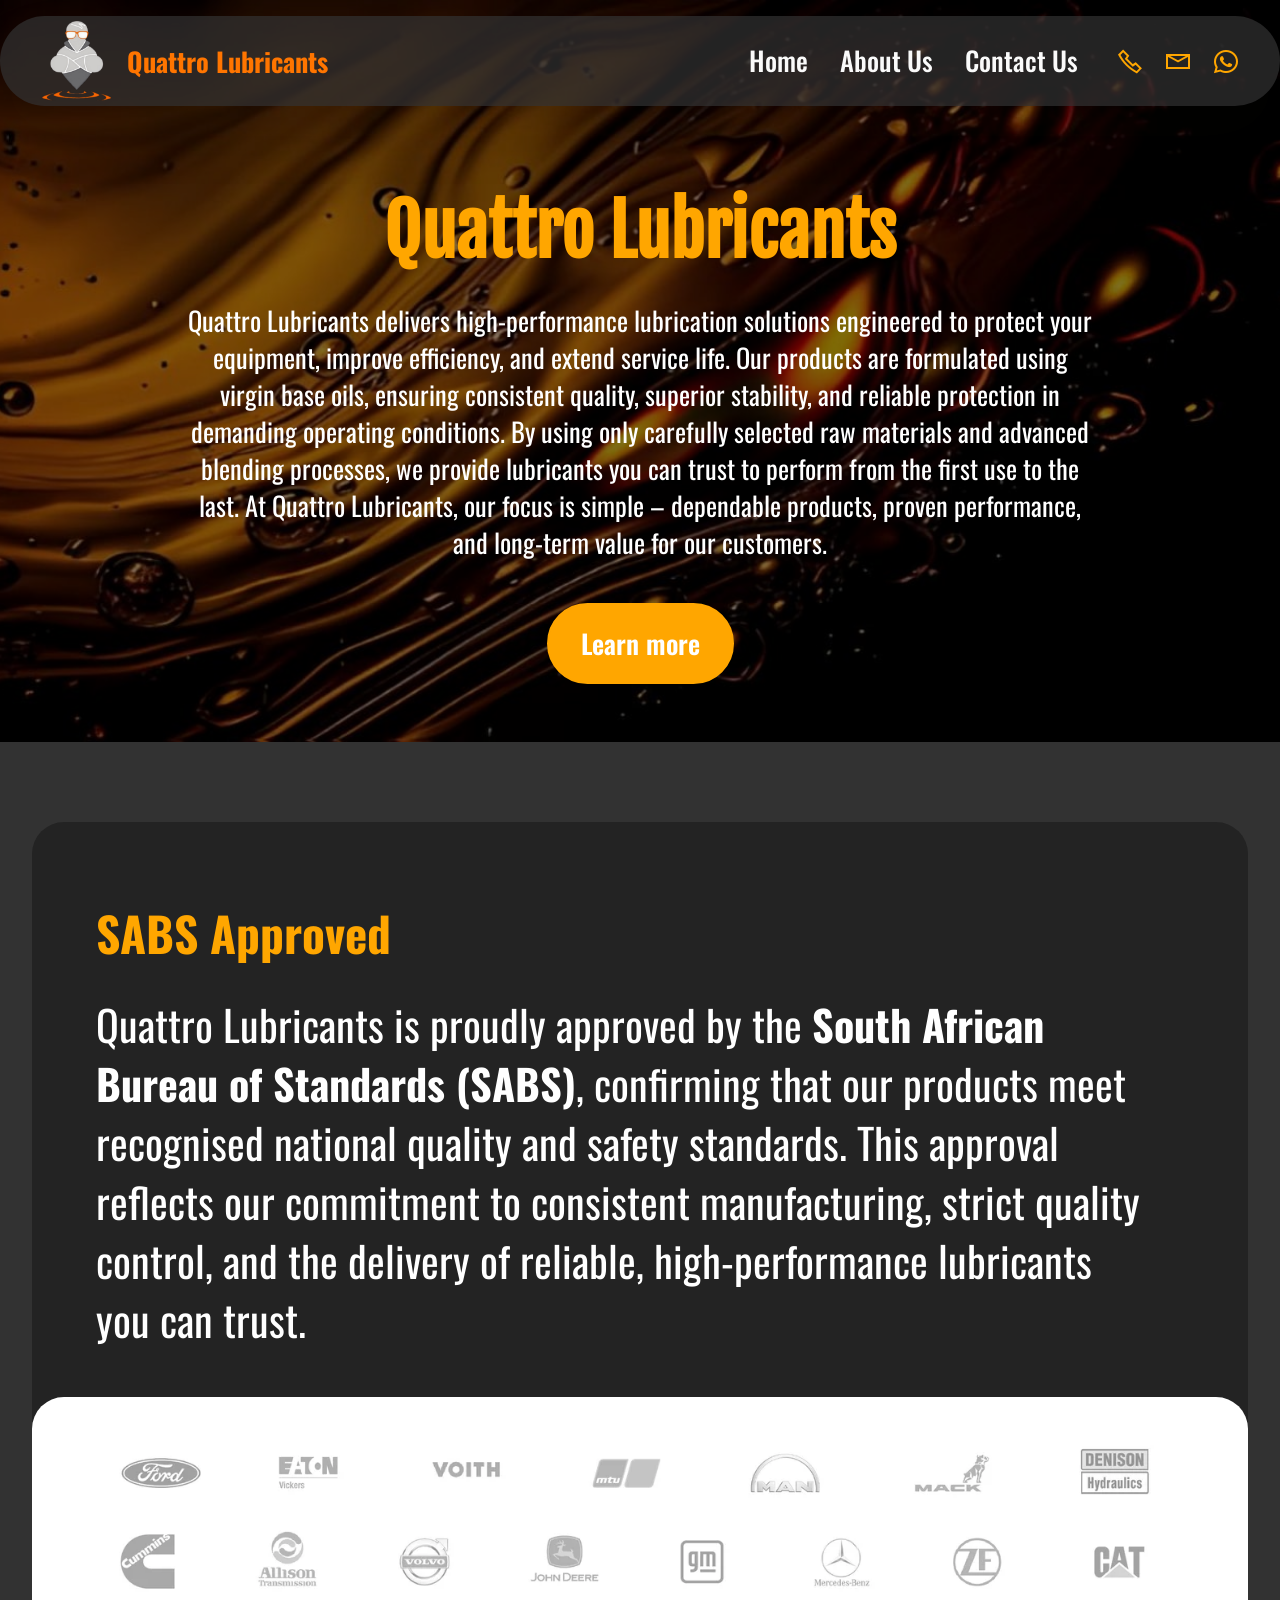
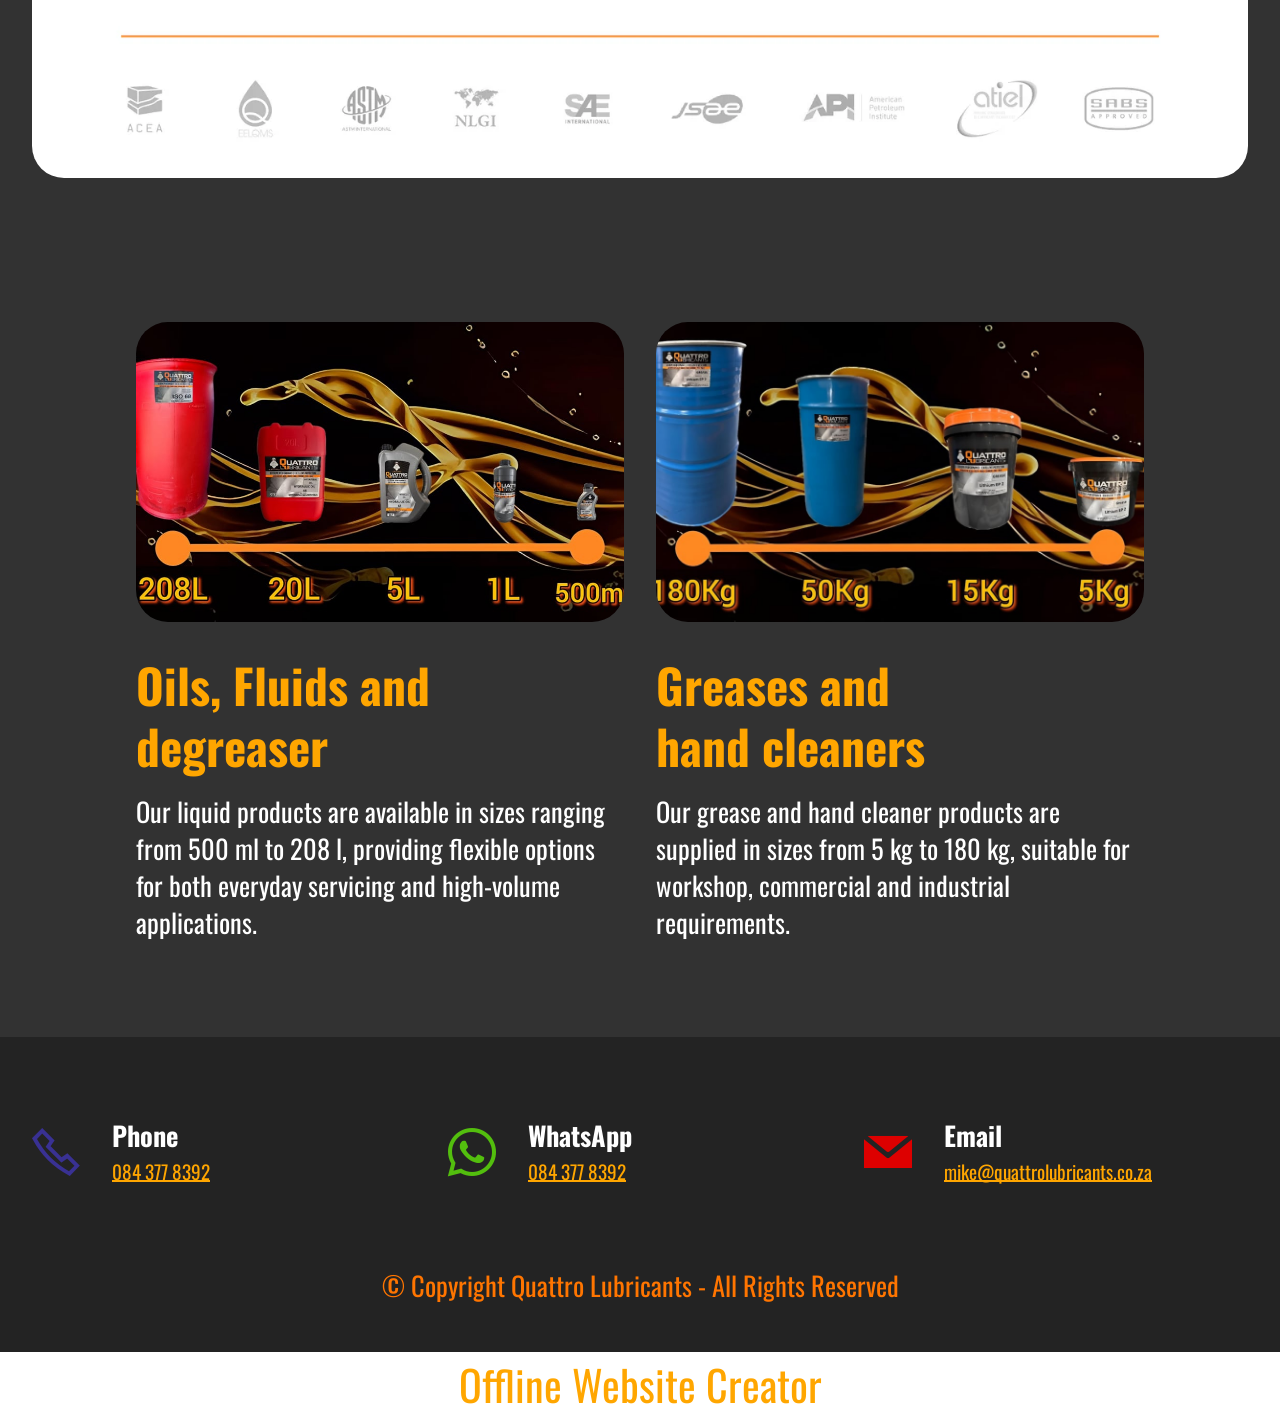
<file: Quattro/index.html>
<!DOCTYPE html>
<html  >
<head>
  <!-- Site made with Mobirise Website Builder v6.1.12, https://mobirise.com -->
  <meta charset="UTF-8">
  <meta http-equiv="X-UA-Compatible" content="IE=edge">
  <meta name="generator" content="Mobirise v6.1.12, mobirise.com">
  <meta name="viewport" content="width=device-width, initial-scale=1, minimum-scale=1">
  <link rel="shortcut icon" href="assets/images/polish-20250314-71213378-226x261.png" type="image/x-icon">
  <meta name="description" content="">
  
  
  <title>Home</title>
  <link rel="stylesheet" href="assets/web/assets/mobirise-icons2/mobirise2.css">
  <link rel="stylesheet" href="assets/bootstrap/css/bootstrap.min.css">
  <link rel="stylesheet" href="assets/animatecss/animate.css">
  <link rel="stylesheet" href="assets/dropdown/css/style.css">
  <link rel="stylesheet" href="assets/socicon/css/styles.css">
  <link rel="stylesheet" href="assets/theme/css/style.css">
  <link rel="preload" href="https://fonts.googleapis.com/css?family=Fjalla+One:400&display=swap" as="style" onload="this.onload=null;this.rel='stylesheet'">
  <noscript><link rel="stylesheet" href="https://fonts.googleapis.com/css?family=Fjalla+One:400&display=swap"></noscript>
  <link rel="preload" href="https://fonts.googleapis.com/css?family=Oswald:200,300,400,500,600,700&display=swap" as="style" onload="this.onload=null;this.rel='stylesheet'">
  <noscript><link rel="stylesheet" href="https://fonts.googleapis.com/css?family=Oswald:200,300,400,500,600,700&display=swap"></noscript>
  <link rel="preload" href="https://fonts.googleapis.com/css?family=Bungee:400&display=swap" as="style" onload="this.onload=null;this.rel='stylesheet'">
  <noscript><link rel="stylesheet" href="https://fonts.googleapis.com/css?family=Bungee:400&display=swap"></noscript>
  <link rel="preload" as="style" href="assets/mobirise/css/mbr-additional.css?v=LBpay2"><link rel="stylesheet" href="assets/mobirise/css/mbr-additional.css?v=LBpay2" type="text/css">

  
  
  
</head>
<body>
  
  <section data-bs-version="5.1" class="menu menu2 cid-tJS6tZXiPa" once="menu" id="menu02-0">
	

	<nav class="navbar navbar-dropdown navbar-fixed-top navbar-expand-lg">
		<div class="container">
			<div class="navbar-brand">
				<span class="navbar-logo">
					<a href="Home.html">
						<img src="assets/images/polish-20250314-71213378-226x261.png" alt="" style="height: 5rem;">
					</a>
				</span>
				<span class="navbar-caption-wrap"><a class="navbar-caption text-secondary text-primary display-4" href="Home.html">Quattro Lubricants</a></span>
			</div>
			<button class="navbar-toggler" type="button" data-toggle="collapse" data-bs-toggle="collapse" data-target="#navbarSupportedContent" data-bs-target="#navbarSupportedContent" aria-controls="navbarNavAltMarkup" aria-expanded="false" aria-label="Toggle navigation">
				<div class="hamburger">
					<span></span>
					<span></span>
					<span></span>
					<span></span>
				</div>
			</button>
			<div class="collapse navbar-collapse" id="navbarSupportedContent">
				<ul class="navbar-nav nav-dropdown nav-right" data-app-modern-menu="true"><li class="nav-item">
						<a class="nav-link link text-white display-4" href="Home.html" aria-expanded="false">Home</a>
					</li><li class="nav-item">
						<a class="nav-link link text-white display-4" href="About Us.html">About Us</a>
					</li><li class="nav-item"><a class="nav-link link text-white display-4" href="Contact Us.html">Contact Us</a></li></ul>
				<div class="icons-menu">
					<a class="iconfont-wrapper" href="tel:+27-84-377-8392">
						<span class="p-2 mbr-iconfont mobi-mbri-phone mobi-mbri"></span>
					</a>
					<a class="iconfont-wrapper" href="mailto:mike@quattrolubricants.co.za">
						<span class="p-2 mbr-iconfont mobi-mbri-letter mobi-mbri"></span>
					</a>
					<a class="iconfont-wrapper" href="https://wa.me/27843778392">
						<span class="p-2 mbr-iconfont socicon-whatsapp socicon"></span>
					</a>
					
				</div>
				
			</div>
		</div>
	</nav>
</section>

<section data-bs-version="5.1" class="header5 cid-tJS6uM4N87" id="header05-1">
	

	
	<div class="mbr-overlay" style="opacity: 0.5; background-color: rgb(0, 0, 0);"></div>
	
	<div class="align-center container">
		<div class="row justify-content-center">
			<div class="col-md-12 col-lg-9">
				<h1 class="mbr-section-title mbr-fonts-style mb-4 display-1"><strong>Quattro Lubricants</strong></h1>
				<p class="mbr-text mbr-fonts-style mb-4 display-4">Quattro Lubricants delivers high-performance lubrication solutions engineered to protect your equipment, improve efficiency, and extend service life. Our products are formulated using virgin base oils, ensuring consistent quality, superior stability, and reliable protection in demanding operating conditions. By using only carefully selected raw materials and advanced blending processes, we provide lubricants you can trust to perform from the first use to the last. At Quattro Lubricants, our focus is simple – dependable products, proven performance, and long-term value for our customers.<br></p>
				<div class="mbr-section-btn mt-3"><a class="btn btn-primary display-4" href="About Us.html">Learn more</a></div>
			</div>
		</div>
		<div class="row mt-5 justify-content-center">
			
		</div>
	</div>
</section>

<section data-bs-version="5.1" class="article9 cid-v9vXelafFo" id="article09-1x">
  

  
  
  <div class="container">
    <div class="row justify-content-center">
      <div class="card col-md-12 col-lg-12">
        <div class="card-wrapper">
          <div class="card-content-text">
            <h3 class="card-title mbr-fonts-style mbr-white mt-3 mb-4 display-2"><strong>SABS Approved</strong></h3>
          <div class="row card-box align-left">
            
            <div class="item features-without-image col-12 active">
              <div class="item-wrapper">
                
                <p class="mbr-text mbr-fonts-style display-7">Quattro Lubricants is proudly approved by the <strong>South African Bureau of Standards (SABS)</strong>, confirming that our products meet recognised national quality and safety standards. This approval reflects our commitment to consistent manufacturing, strict quality control, and the delivery of reliable, high-performance lubricants you can trust.</p>
              </div>
            </div>
            
          </div>
          </div>
          <div class="image-wrapper d-flex justify-content-center mt-3">
            <img src="assets/images/aa-array-with-line.webp" alt="Mobirise Website Builder">
          </div>
        </div>
      </div>
    </div>
  </div>
</section>

<section data-bs-version="5.1" class="image02 cid-vc3PxsI4Eb" id="image02-3v">
  
  
  
  <div class="container-fluid">
    <div class="row">
      <div class="col-12 col-lg-10">
        <div class="row">
          <div class="col-12 col-lg-6">
            <div class="img-item">
              <img class="w-100 mb-4" src="assets/images/polish-20260223-155339709-1036x580.jpg" alt="Mobirise Website Builder">
              <h5 class="mbr-section-title mbr-fonts-style mb-3 display-2"><strong>Oils, Fluids and degreaser</strong></h5>
              <p class="mbr-text mbr-fonts-style mb-sm-5 display-4">
                Our liquid products are available in sizes ranging from 500 ml to 208 l, providing flexible options for both everyday servicing and high-volume applications.
              </p>
            </div>
          </div>
          <div class="col-12 col-lg">
            <div class="img-item">
              <img class="w-100 mb-4" src="assets/images/polish-20260223-164924915-1120x626.jpg" alt="Mobirise Website Builder">
              <h5 class="mbr-section-title mbr-fonts-style mb-3 display-2"><strong>Greases and</strong><br><strong>hand cleaners</strong></h5>
              <p class="mbr-text mbr-fonts-style mb-0 display-4">
                Our grease and hand cleaner products are supplied in sizes from 5 kg to 180 kg, suitable for workshop, commercial and industrial requirements.
              </p>
            </div>
          </div>
        </div>
      </div>
    </div>
  </div>
</section>

<section data-bs-version="5.1" class="social02 cid-v9BDqBrgVN" id="social02-3b">
	

	
	
	<div class="container">
		<div class="row justify-content-center">
			<div class="col-12 content-head">
				
			</div>
		</div>
		<div class="row">
			<div class="item features-without-image col-12 col-md-6 col-lg-4 active">
				<div class="item-wrapper">
					<span class="mbr-iconfont m-auto mobi-mbri-phone mobi-mbri" style="color: rgb(57, 49, 147); fill: rgb(57, 49, 147);"></span>
					<div class="card-box">
						<h4 class="card-title mbr-fonts-style mb-1 display-4"><strong>Phone</strong></h4>
						<h5 class="card-text mbr-fonts-style text-2"><a href="tel:+27-84-377-8392" class="text-primary">084 377 8392</a></h5>
					</div>
				</div>
			</div>
			<div class="item features-without-image col-12 col-md-6 col-lg-4">
				<div class="item-wrapper">
					<span class="mbr-iconfont m-auto socicon-whatsapp socicon" style="color: rgb(83, 190, 14); fill: rgb(83, 190, 14);"></span>
					<div class="card-box">
						<h4 class="card-title mbr-fonts-style mb-1 display-4">
							<strong>WhatsApp</strong></h4>
						<h5 class="card-text mbr-fonts-style text-2"><a href="https://wa.me/27843778392" class="text-primary">084 377 8392</a></h5>
					</div>
				</div>
			</div><div class="item features-without-image col-12 col-md-6 col-lg-4">
				<div class="item-wrapper">
					<span class="mbr-iconfont m-auto socicon-mail socicon" style="color: rgb(221, 0, 0); fill: rgb(221, 0, 0);"></span>
					<div class="card-box">
						<h4 class="card-title mbr-fonts-style mb-1 display-4">
							<strong>Email</strong></h4>
						<h5 class="card-text mbr-fonts-style text-2"><a href="mailto:mike@quattrolubricants.co.za" class="text-primary">mike@quattrolubricants.co.za</a></h5>
					</div>
				</div>
			</div>
			
			
			
			
		</div>
	</div>
</section>

<section data-bs-version="5.1" class="footer3 programm5 cid-tJS9NNcTLZ" once="footers" id="footer03-1j">

        

    

    <div class="container">
        <div class="row">

            

            <div class="col-12">
                
            </div>
            <div class="col-12 mt-5">
                <p class="mbr-fonts-style copyright display-4">
                    © Copyright Quattro Lubricants - All Rights Reserved
                </p>
            </div>
        </div>
    </div>
</section><section class="display-7" style="padding: 0;align-items: center;justify-content: center;flex-wrap: wrap;    align-content: center;display: flex;position: relative;height: 4rem;"><a href="https://mobiri.se/" style="flex: 1 1;height: 4rem;position: absolute;width: 100%;z-index: 1;"><img alt="" style="height: 4rem;" src="[data-uri]"></a><p style="margin: 0;text-align: center;" class="display-7">&#8204;</p><a style="z-index:1" href="https://mobirise.com/offline-website-builder.html">Offline Website Creator</a></section><script src="assets/bootstrap/js/bootstrap.bundle.min.js"></script>  <script src="assets/smoothscroll/smooth-scroll.js"></script>  <script src="assets/ytplayer/index.js"></script>  <script src="assets/dropdown/js/navbar-dropdown.js"></script>  <script src="assets/theme/js/script.js"></script>  
  
  
  <input name="animation" type="hidden">
  </body>
</html>
</file>
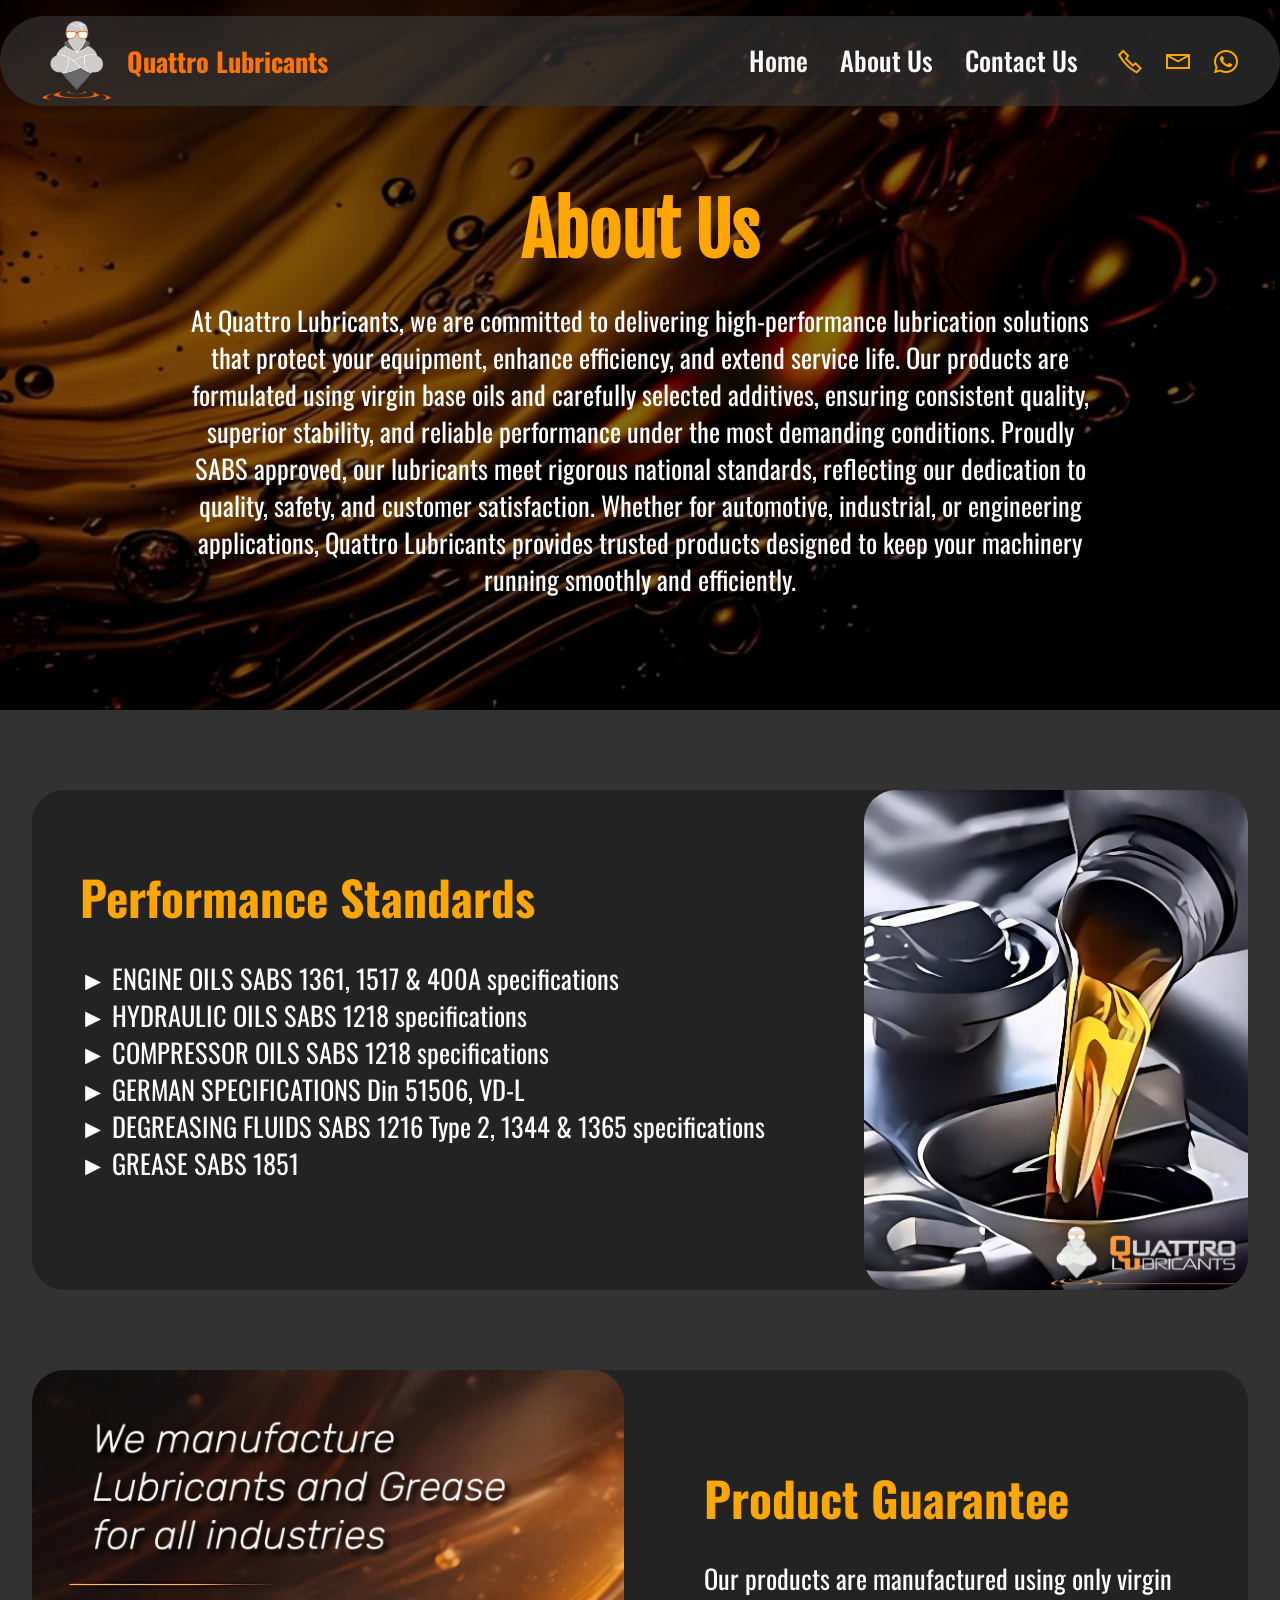
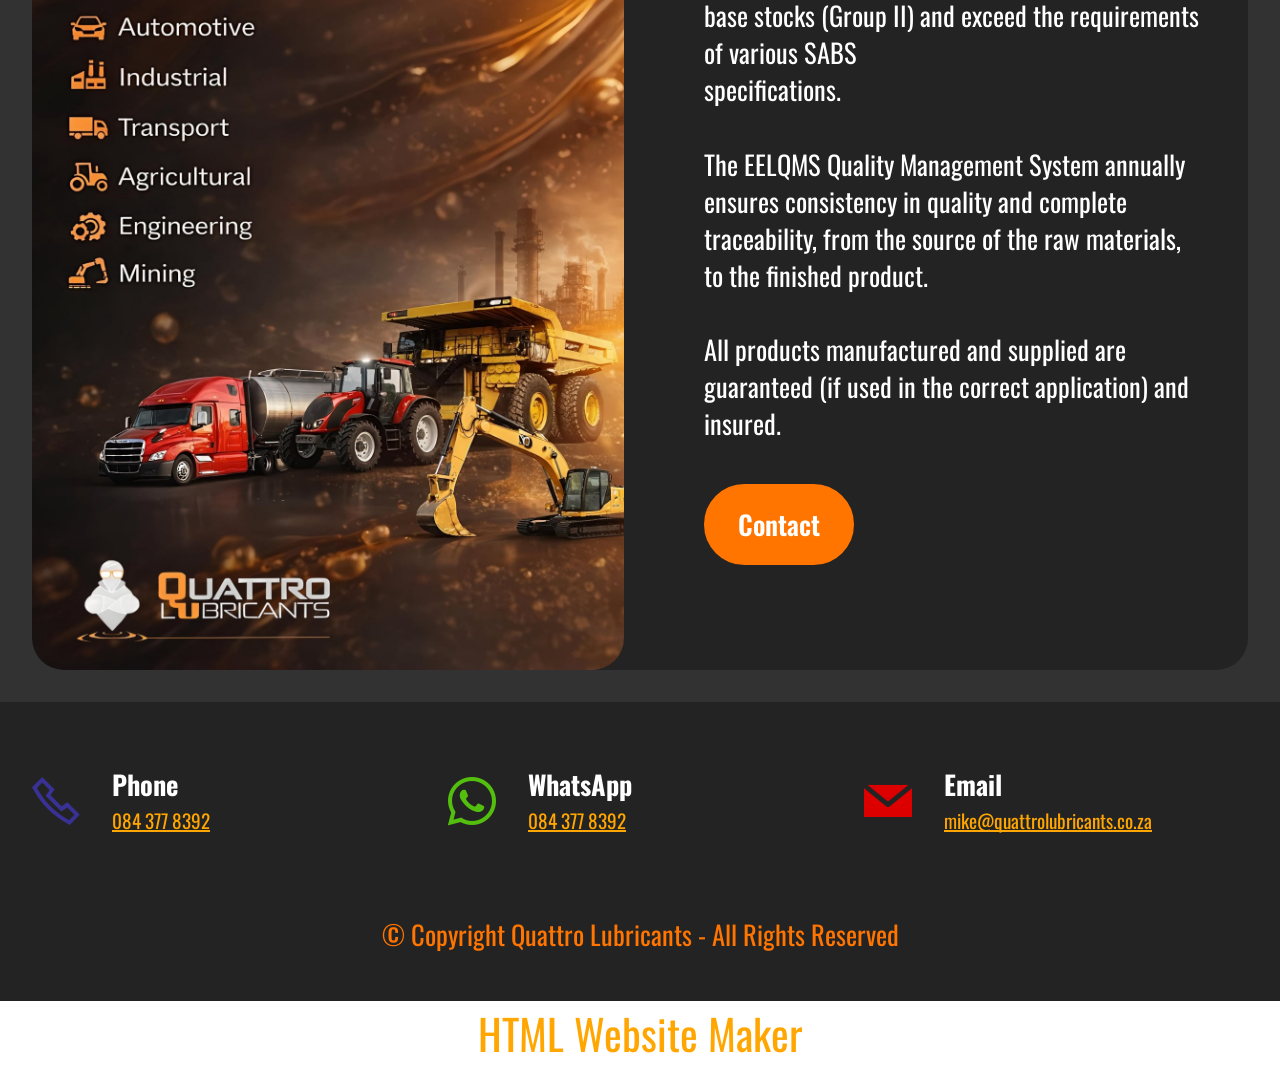
<file: Quattro/About Us.html>
<!DOCTYPE html>
<html  >
<head>
  <!-- Site made with Mobirise Website Builder v6.1.12, https://mobirise.com -->
  <meta charset="UTF-8">
  <meta http-equiv="X-UA-Compatible" content="IE=edge">
  <meta name="generator" content="Mobirise v6.1.12, mobirise.com">
  <meta name="viewport" content="width=device-width, initial-scale=1, minimum-scale=1">
  <link rel="shortcut icon" href="assets/images/polish-20250314-71213378-226x261.png" type="image/x-icon">
  <meta name="description" content="">
  
  
  <title>About Us</title>
  <link rel="stylesheet" href="assets/web/assets/mobirise-icons2/mobirise2.css">
  <link rel="stylesheet" href="assets/bootstrap/css/bootstrap.min.css">
  <link rel="stylesheet" href="assets/animatecss/animate.css">
  <link rel="stylesheet" href="assets/dropdown/css/style.css">
  <link rel="stylesheet" href="assets/socicon/css/styles.css">
  <link rel="stylesheet" href="assets/theme/css/style.css">
  <link rel="preload" href="https://fonts.googleapis.com/css?family=Fjalla+One:400&display=swap" as="style" onload="this.onload=null;this.rel='stylesheet'">
  <noscript><link rel="stylesheet" href="https://fonts.googleapis.com/css?family=Fjalla+One:400&display=swap"></noscript>
  <link rel="preload" href="https://fonts.googleapis.com/css?family=Oswald:200,300,400,500,600,700&display=swap" as="style" onload="this.onload=null;this.rel='stylesheet'">
  <noscript><link rel="stylesheet" href="https://fonts.googleapis.com/css?family=Oswald:200,300,400,500,600,700&display=swap"></noscript>
  <link rel="preload" href="https://fonts.googleapis.com/css?family=Bungee:400&display=swap" as="style" onload="this.onload=null;this.rel='stylesheet'">
  <noscript><link rel="stylesheet" href="https://fonts.googleapis.com/css?family=Bungee:400&display=swap"></noscript>
  <link rel="preload" as="style" href="assets/mobirise/css/mbr-additional.css?v=O3EtEi"><link rel="stylesheet" href="assets/mobirise/css/mbr-additional.css?v=O3EtEi" type="text/css">

  
  
  
</head>
<body>
  
  <section data-bs-version="5.1" class="menu menu2 cid-v9vh2eJ6vb" once="menu" id="menu02-1w">
	

	<nav class="navbar navbar-dropdown navbar-fixed-top navbar-expand-lg">
		<div class="container">
			<div class="navbar-brand">
				<span class="navbar-logo">
					<a href="Home.html">
						<img src="assets/images/polish-20250314-71213378-226x261.png" alt="" style="height: 5rem;">
					</a>
				</span>
				<span class="navbar-caption-wrap"><a class="navbar-caption text-secondary text-primary display-4" href="Home.html">Quattro Lubricants</a></span>
			</div>
			<button class="navbar-toggler" type="button" data-toggle="collapse" data-bs-toggle="collapse" data-target="#navbarSupportedContent" data-bs-target="#navbarSupportedContent" aria-controls="navbarNavAltMarkup" aria-expanded="false" aria-label="Toggle navigation">
				<div class="hamburger">
					<span></span>
					<span></span>
					<span></span>
					<span></span>
				</div>
			</button>
			<div class="collapse navbar-collapse" id="navbarSupportedContent">
				<ul class="navbar-nav nav-dropdown nav-right" data-app-modern-menu="true"><li class="nav-item">
						<a class="nav-link link text-white display-4" href="Home.html" aria-expanded="false">Home</a>
					</li><li class="nav-item">
						<a class="nav-link link text-white display-4" href="About Us.html">About Us</a>
					</li><li class="nav-item"><a class="nav-link link text-white display-4" href="Contact Us.html">Contact Us</a></li></ul>
				<div class="icons-menu">
					<a class="iconfont-wrapper" href="tel:+27-84-377-8392">
						<span class="p-2 mbr-iconfont mobi-mbri-phone mobi-mbri"></span>
					</a>
					<a class="iconfont-wrapper" href="mailto:mike@quattrolubricants.co.za">
						<span class="p-2 mbr-iconfont mobi-mbri-letter mobi-mbri"></span>
					</a>
					<a class="iconfont-wrapper" href="https://wa.me/27843778392">
						<span class="p-2 mbr-iconfont socicon-whatsapp socicon"></span>
					</a>
					
				</div>
				
			</div>
		</div>
	</nav>
</section>

<section data-bs-version="5.1" class="header16 cid-tJGs7X2OSn" id="header16-0">
  

  
  <div class="mbr-overlay" style="opacity: 0.5; background-color: rgb(0, 0, 0);"></div>

  <div class="text-center container">
    
    <div class="row justify-content-center">
      <div class="col-md-12 col-lg-9">
        <h1 class="mbr-section-title mbr-fonts-style mt-4 display-1"><strong>About Us</strong></h1>
        <p class="mbr-text mbr-fonts-style mt-4 display-4">At Quattro Lubricants, we are committed to delivering high-performance lubrication solutions that protect your equipment, enhance efficiency, and extend service life. Our products are formulated using virgin base oils and carefully selected additives, ensuring consistent quality, superior stability, and reliable performance under the most demanding conditions. Proudly SABS approved, our lubricants meet rigorous national standards, reflecting our dedication to quality, safety, and customer satisfaction. Whether for automotive, industrial, or engineering applications, Quattro Lubricants provides trusted products designed to keep your machinery running smoothly and efficiently. </p>
        
      </div>
    </div>
  </div>
</section>

<section data-bs-version="5.1" class="features025 cid-v9H7QoVlYJ" id="features025-3n">
  

  
  

  <div class="container">
    <div class="row justify-content-center align-items-center">
      <div class="col-12">
        <div class="card-wrapper">
          <div class="row">
            <div class="col-12 col-md-12 col-lg-4 image-wrapper">
              <img class="w-100" src="assets/images/polish-20260225-163015584-815x1015.jpg" alt="Mobirise Website Builder">
            </div>
            <div class="col-12 col-lg col-md-12">
              <div class="text-wrapper align-left">
                <h5 class="mbr-section-title mbr-fonts-style mb-4 display-2"><strong>Performance Standards</strong></h5>
                
                <p class="mbr-text mbr-fonts-style mb-4 display-4">► ENGINE OILS SABS 1361, 1517 &amp; 400A specifications
<br>► HYDRAULIC OILS SABS 1218 specifications
<br>► COMPRESSOR OILS SABS 1218 specifications<br>► GERMAN SPECIFICATIONS Din 51506, VD-L
<br>► DEGREASING FLUIDS SABS 1216 Type 2, 1344 &amp; 1365 specifications
<br>► GREASE SABS 1851<br>
                </p>
                
              </div>
            </div>
          </div>
        </div>
      </div>
    </div>
  </div>
</section>

<section data-bs-version="5.1" class="features025 cid-v9AGWVMebp" id="features025-2z">
  

  
  

  <div class="container">
    <div class="row justify-content-center align-items-center">
      <div class="col-12">
        <div class="card-wrapper">
          <div class="row">
            <div class="col-12 col-md-12 col-lg-6 image-wrapper">
              <img class="w-100" src="assets/images/polish-20260225-165921979-1256x1884.jpg" alt="Mobirise Website Builder">
            </div>
            <div class="col-12 col-lg col-md-12">
              <div class="text-wrapper align-left">
                <h5 class="mbr-section-title mbr-fonts-style mb-4 display-2"><strong>Product Guarantee</strong></h5>
                
                <p class="mbr-text mbr-fonts-style mb-4 display-4">Our products are manufactured using only virgin base stocks (Group II) and exceed the requirements of various SABS
<br>specifications.
<br>
<br>The EELQMS Quality Management System annually ensures consistency in quality and complete traceability, from the source of the raw materials, to the finished product.
<br>
<br>All products manufactured and supplied are guaranteed (if used in the correct application) and insured.<br>
                </p>
                <div class="mbr-section-btn mt-3"><a class="btn btn-lg btn-secondary display-4" href="tel:+27-78-119-2055">Contact</a></div>
              </div>
            </div>
          </div>
        </div>
      </div>
    </div>
  </div>
</section>

<section data-bs-version="5.1" class="social02 cid-vc2HwZzudq" id="social02-3p">
	

	
	
	<div class="container">
		<div class="row justify-content-center">
			<div class="col-12 content-head">
				
			</div>
		</div>
		<div class="row">
			<div class="item features-without-image col-12 col-md-6 col-lg-4 active">
				<div class="item-wrapper">
					<span class="mbr-iconfont m-auto mobi-mbri-phone mobi-mbri" style="color: rgb(57, 49, 147); fill: rgb(57, 49, 147);"></span>
					<div class="card-box">
						<h4 class="card-title mbr-fonts-style mb-1 display-4"><strong>Phone</strong></h4>
						<h5 class="card-text mbr-fonts-style text-2"><a href="tel:+27-84-377-8392" class="text-primary">084 377 8392</a></h5>
					</div>
				</div>
			</div>
			<div class="item features-without-image col-12 col-md-6 col-lg-4">
				<div class="item-wrapper">
					<span class="mbr-iconfont m-auto socicon-whatsapp socicon" style="color: rgb(83, 190, 14); fill: rgb(83, 190, 14);"></span>
					<div class="card-box">
						<h4 class="card-title mbr-fonts-style mb-1 display-4">
							<strong>WhatsApp</strong></h4>
						<h5 class="card-text mbr-fonts-style text-2"><a href="https://wa.me/27843778392" class="text-primary">084 377 8392</a></h5>
					</div>
				</div>
			</div><div class="item features-without-image col-12 col-md-6 col-lg-4">
				<div class="item-wrapper">
					<span class="mbr-iconfont m-auto socicon-mail socicon" style="color: rgb(221, 0, 0); fill: rgb(221, 0, 0);"></span>
					<div class="card-box">
						<h4 class="card-title mbr-fonts-style mb-1 display-4">
							<strong>Email</strong></h4>
						<h5 class="card-text mbr-fonts-style text-2"><a href="mailto:mike@quattrolubricants.co.za" class="text-primary">mike@quattrolubricants.co.za</a></h5>
					</div>
				</div>
			</div>
			
			
			
			
		</div>
	</div>
</section>

<section data-bs-version="5.1" class="footer3 programm5 cid-tL7oDZlVRK" once="footers" id="footer03-3">

        

    

    <div class="container">
        <div class="row">

            

            <div class="col-12">
                
            </div>
            <div class="col-12 mt-5">
                <p class="mbr-fonts-style copyright display-4">
                    © Copyright Quattro Lubricants - All Rights Reserved
                </p>
            </div>
        </div>
    </div>
</section><section class="display-7" style="padding: 0;align-items: center;justify-content: center;flex-wrap: wrap;    align-content: center;display: flex;position: relative;height: 4rem;"><a href="https://mobiri.se/" style="flex: 1 1;height: 4rem;position: absolute;width: 100%;z-index: 1;"><img alt="" style="height: 4rem;" src="[data-uri]"></a><p style="margin: 0;text-align: center;" class="display-7">&#8204;</p><a style="z-index:1" href="https://mobirise.com/html-builder.html">HTML Website Maker</a></section><script src="assets/bootstrap/js/bootstrap.bundle.min.js"></script>  <script src="assets/smoothscroll/smooth-scroll.js"></script>  <script src="assets/ytplayer/index.js"></script>  <script src="assets/dropdown/js/navbar-dropdown.js"></script>  <script src="assets/theme/js/script.js"></script>  
  
  
  <input name="animation" type="hidden">
  </body>
</html>
</file>
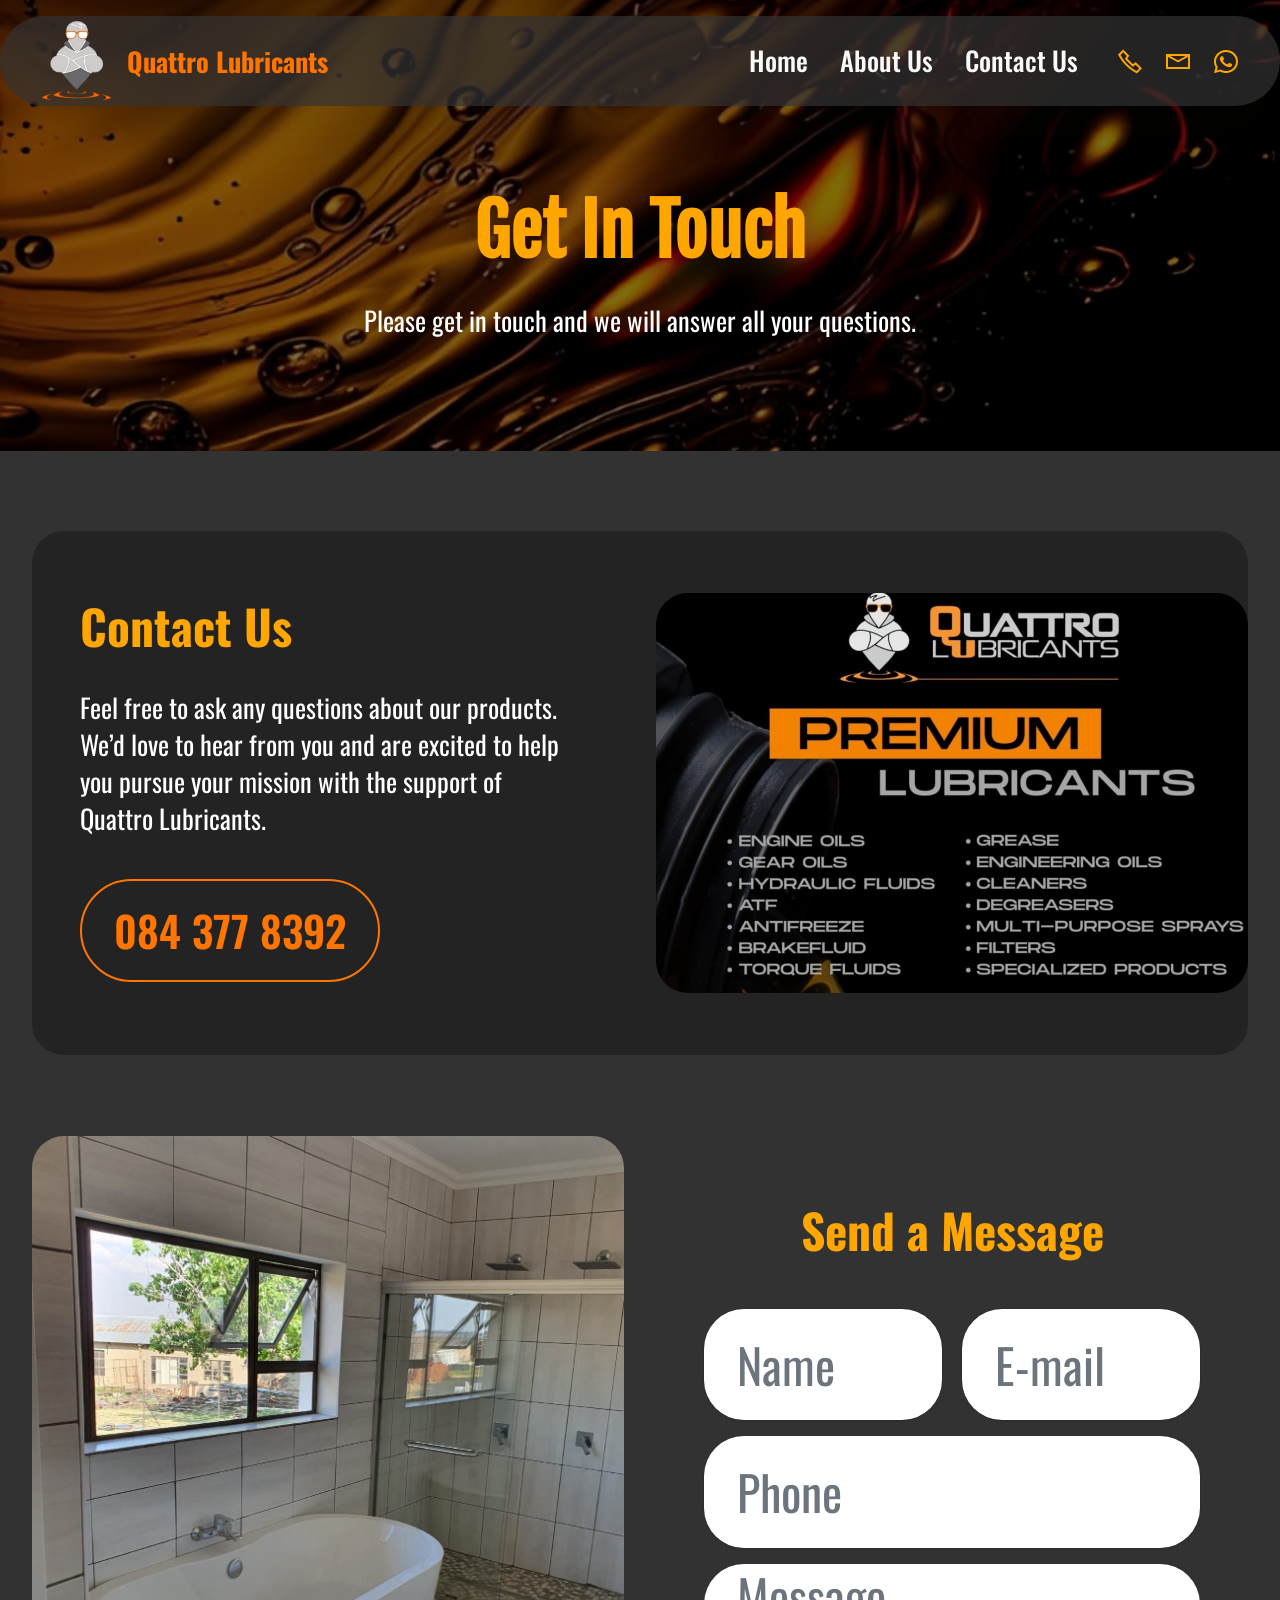
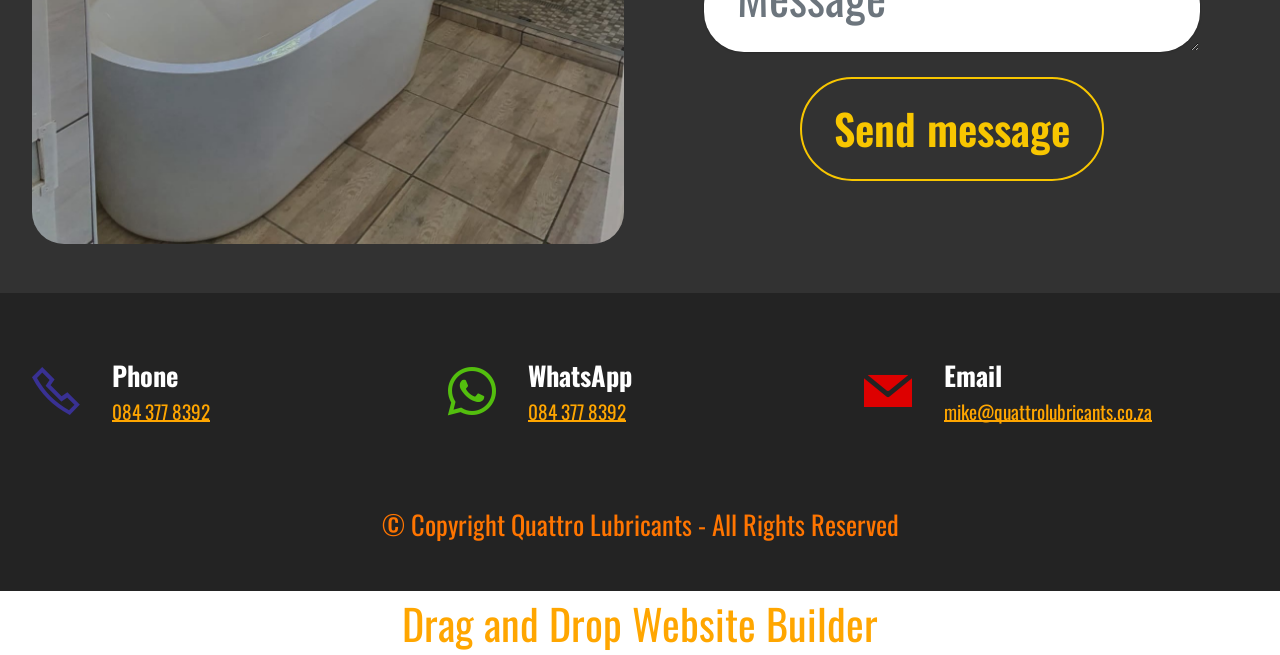
<file: Quattro/Contact Us.html>
<!DOCTYPE html>
<html  >
<head>
  <!-- Site made with Mobirise Website Builder v6.1.12, https://mobirise.com -->
  <meta charset="UTF-8">
  <meta http-equiv="X-UA-Compatible" content="IE=edge">
  <meta name="generator" content="Mobirise v6.1.12, mobirise.com">
  <meta name="viewport" content="width=device-width, initial-scale=1, minimum-scale=1">
  <link rel="shortcut icon" href="assets/images/polish-20250314-71213378-226x261.png" type="image/x-icon">
  <meta name="description" content="">
  
  
  <title>Contact Us</title>
  <link rel="stylesheet" href="assets/web/assets/mobirise-icons2/mobirise2.css">
  <link rel="stylesheet" href="assets/bootstrap/css/bootstrap.min.css">
  <link rel="stylesheet" href="assets/animatecss/animate.css">
  <link rel="stylesheet" href="assets/dropdown/css/style.css">
  <link rel="stylesheet" href="assets/socicon/css/styles.css">
  <link rel="stylesheet" href="assets/theme/css/style.css">
  <link rel="preload" href="https://fonts.googleapis.com/css?family=Fjalla+One:400&display=swap" as="style" onload="this.onload=null;this.rel='stylesheet'">
  <noscript><link rel="stylesheet" href="https://fonts.googleapis.com/css?family=Fjalla+One:400&display=swap"></noscript>
  <link rel="preload" href="https://fonts.googleapis.com/css?family=Oswald:200,300,400,500,600,700&display=swap" as="style" onload="this.onload=null;this.rel='stylesheet'">
  <noscript><link rel="stylesheet" href="https://fonts.googleapis.com/css?family=Oswald:200,300,400,500,600,700&display=swap"></noscript>
  <link rel="preload" href="https://fonts.googleapis.com/css?family=Bungee:400&display=swap" as="style" onload="this.onload=null;this.rel='stylesheet'">
  <noscript><link rel="stylesheet" href="https://fonts.googleapis.com/css?family=Bungee:400&display=swap"></noscript>
  <link rel="preload" as="style" href="assets/mobirise/css/mbr-additional.css?v=MRJqdG"><link rel="stylesheet" href="assets/mobirise/css/mbr-additional.css?v=MRJqdG" type="text/css">

  
  
  
</head>
<body>
  
  <section data-bs-version="5.1" class="menu menu2 cid-v9zCjhRl7J" once="menu" id="menu02-23">
	

	<nav class="navbar navbar-dropdown navbar-fixed-top navbar-expand-lg">
		<div class="container">
			<div class="navbar-brand">
				<span class="navbar-logo">
					<a href="Home.html">
						<img src="assets/images/polish-20250314-71213378-226x261.png" alt="" style="height: 5rem;">
					</a>
				</span>
				<span class="navbar-caption-wrap"><a class="navbar-caption text-secondary text-primary display-4" href="Home.html">Quattro Lubricants</a></span>
			</div>
			<button class="navbar-toggler" type="button" data-toggle="collapse" data-bs-toggle="collapse" data-target="#navbarSupportedContent" data-bs-target="#navbarSupportedContent" aria-controls="navbarNavAltMarkup" aria-expanded="false" aria-label="Toggle navigation">
				<div class="hamburger">
					<span></span>
					<span></span>
					<span></span>
					<span></span>
				</div>
			</button>
			<div class="collapse navbar-collapse" id="navbarSupportedContent">
				<ul class="navbar-nav nav-dropdown nav-right" data-app-modern-menu="true"><li class="nav-item">
						<a class="nav-link link text-white display-4" href="Home.html" aria-expanded="false">Home</a>
					</li><li class="nav-item">
						<a class="nav-link link text-white display-4" href="About Us.html">About Us</a>
					</li><li class="nav-item"><a class="nav-link link text-white display-4" href="Contact Us.html">Contact Us</a></li></ul>
				<div class="icons-menu">
					<a class="iconfont-wrapper" href="tel:+27-84-377-8392">
						<span class="p-2 mbr-iconfont mobi-mbri-phone mobi-mbri"></span>
					</a>
					<a class="iconfont-wrapper" href="mailto:mike@quattrolubricants.co.za">
						<span class="p-2 mbr-iconfont mobi-mbri-letter mobi-mbri"></span>
					</a>
					<a class="iconfont-wrapper" href="https://wa.me/27843778392">
						<span class="p-2 mbr-iconfont socicon-whatsapp socicon"></span>
					</a>
					
				</div>
				
			</div>
		</div>
	</nav>
</section>

<section data-bs-version="5.1" class="header16 cid-v9zCji9nED" id="header16-24">
  

  
  <div class="mbr-overlay" style="opacity: 0.5; background-color: rgb(0, 0, 0);"></div>

  <div class="text-center container">
    
    <div class="row justify-content-center">
      <div class="col-md-12 col-lg-9">
        <h1 class="mbr-section-title mbr-fonts-style mt-4 display-1"><strong>Get In Touch</strong></h1>
        <p class="mbr-text mbr-fonts-style mt-4 display-4">Please get in touch and we will answer all your questions. </p>
        
      </div>
    </div>
  </div>
</section>

<section data-bs-version="5.1" class="features025 cid-v9H7Vyvgm8" id="features025-3o">
  

  
  

  <div class="container">
    <div class="row justify-content-center align-items-center">
      <div class="col-12">
        <div class="card-wrapper">
          <div class="row">
            <div class="col-12 col-md-12 col-lg-6 image-wrapper">
              <img class="w-100" src="assets/images/540908538-808756061726832-798624743691636930-n-1-1256x1256.jpeg" alt="Mobirise Website Builder">
            </div>
            <div class="col-12 col-lg col-md-12">
              <div class="text-wrapper align-left">
                <h5 class="mbr-section-title mbr-fonts-style mb-4 display-2"><strong>Contact Us</strong><strong><br></strong></h5>
                
                <p class="mbr-text mbr-fonts-style mb-4 display-4">Feel free to ask any questions about our products. We’d love to hear from you and are excited to help you pursue your mission with the support of Quattro Lubricants.</p>
                <div class="mbr-section-btn mt-3"><a class="btn btn-lg btn-secondary-outline display-7" href="https://mobiri.se">084 377 8392</a></div>
              </div>
            </div>
          </div>
        </div>
      </div>
    </div>
  </div>
</section>

<section data-bs-version="5.1" class="form03 cid-v9zDUhkxSY" id="form03-2a">
    

    

    <div class="container">
        <div class="row justify-content-center align-items-center main-row">
            <div class="col-12 col-lg item-wrapper">
                <div class="mbr-section-head mb-5">
                    <h3 class="mbr-section-title mbr-fonts-style align-center mb-0 display-2">
                        <strong>Send a Message</strong></h3>
                    
                </div>
                <div class="col-lg-12 mx-auto mbr-form" data-form-type="formoid">
                    <form action="https://mobirise.eu/" method="POST" class="mbr-form form-with-styler" data-form-title="Form Name"><input type="hidden" name="email" data-form-email="true" value="37x/Q6w4d6kFBasq+RProFrXdvDKsK6Y1SpRJDjSzW82M0HFE894vx+ik6tqDjsRNaKCt/8rtPLqi84ImnakRfeDuABdfLu1cyy/jbUiX6Gqv2S7efvaAex/1aSBYnFD">
                        <div class="row">
                            <div hidden="hidden" data-form-alert="" class="alert alert-success col-12">Message Sent</div>
                            <div hidden="hidden" data-form-alert-danger="" class="alert alert-danger col-12">
                                Oops...! some problem!
                            </div>
                        </div>
                        <div class="dragArea row">
                            <div class="col-md col-sm-12 form-group mb-3 mb-3" data-for="name">
                                <input type="text" name="name" placeholder="Name" data-form-field="name" class="form-control" value="" id="name-form03-2a">
                            </div>
                            <div class="col-md col-sm-12 form-group mb-3 mb-3" data-for="email">
                                <input type="email" name="email" placeholder="E-mail" data-form-field="email" class="form-control" value="" id="email-form03-2a">
                            </div>
                            <div class="col-12 form-group mb-3 mb-3" data-for="phone">
                                <input type="tel" name="phone" placeholder="Phone" data-form-field="phone" class="form-control" value="" id="phone-form03-2a">
                            </div>
                            <div class="col-12 form-group mb-3 mb-3" data-for="textarea">
                                <textarea name="textarea" placeholder="Message" data-form-field="textarea" class="form-control" id="textarea-form03-2a"></textarea>
                            </div>
                            <div class="col-auto align-center mbr-section-btn"><button type="submit" class="w-100 btn btn-info-outline display-7">Send message</button></div>
                        </div>
                    </form>
                </div>


            </div>
            <div class="col-12 col-lg-6">
                <div class="image-wrapper">
                    <img class="w-100" src="assets/images/whatsapp-image-2021-01-26-at-10.59.44-1200x1600.jpeg" alt="Mobirise Website Builder">
                </div>
            </div>

        </div>
    </div>
</section>

<section data-bs-version="5.1" class="social02 cid-vc2HBI5lHI" id="social02-3q">
	

	
	
	<div class="container">
		<div class="row justify-content-center">
			<div class="col-12 content-head">
				
			</div>
		</div>
		<div class="row">
			<div class="item features-without-image col-12 col-md-6 col-lg-4 active">
				<div class="item-wrapper">
					<span class="mbr-iconfont m-auto mobi-mbri-phone mobi-mbri" style="color: rgb(57, 49, 147); fill: rgb(57, 49, 147);"></span>
					<div class="card-box">
						<h4 class="card-title mbr-fonts-style mb-1 display-4"><strong>Phone</strong></h4>
						<h5 class="card-text mbr-fonts-style text-2"><a href="tel:+27-84-377-8392" class="text-primary">084 377 8392</a></h5>
					</div>
				</div>
			</div>
			<div class="item features-without-image col-12 col-md-6 col-lg-4">
				<div class="item-wrapper">
					<span class="mbr-iconfont m-auto socicon-whatsapp socicon" style="color: rgb(83, 190, 14); fill: rgb(83, 190, 14);"></span>
					<div class="card-box">
						<h4 class="card-title mbr-fonts-style mb-1 display-4">
							<strong>WhatsApp</strong></h4>
						<h5 class="card-text mbr-fonts-style text-2"><a href="https://wa.me/27843778392" class="text-primary">084 377 8392</a></h5>
					</div>
				</div>
			</div><div class="item features-without-image col-12 col-md-6 col-lg-4">
				<div class="item-wrapper">
					<span class="mbr-iconfont m-auto socicon-mail socicon" style="color: rgb(221, 0, 0); fill: rgb(221, 0, 0);"></span>
					<div class="card-box">
						<h4 class="card-title mbr-fonts-style mb-1 display-4">
							<strong>Email</strong></h4>
						<h5 class="card-text mbr-fonts-style text-2"><a href="mailto:mike@quattrolubricants.co.za" class="text-primary">mike@quattrolubricants.co.za</a></h5>
					</div>
				</div>
			</div>
			
			
			
			
		</div>
	</div>
</section>

<section data-bs-version="5.1" class="footer3 programm5 cid-v9zCjj9ux7" once="footers" id="footer03-29">

        

    

    <div class="container">
        <div class="row">

            

            <div class="col-12">
                
            </div>
            <div class="col-12 mt-5">
                <p class="mbr-fonts-style copyright display-4">
                    © Copyright Quattro Lubricants - All Rights Reserved
                </p>
            </div>
        </div>
    </div>
</section><section class="display-7" style="padding: 0;align-items: center;justify-content: center;flex-wrap: wrap;    align-content: center;display: flex;position: relative;height: 4rem;"><a href="https://mobiri.se/" style="flex: 1 1;height: 4rem;position: absolute;width: 100%;z-index: 1;"><img alt="" style="height: 4rem;" src="[data-uri]"></a><p style="margin: 0;text-align: center;" class="display-7">&#8204;</p><a style="z-index:1" href="https://mobirise.com/drag-drop-website-builder.html">Drag and Drop Website Builder</a></section><script src="assets/bootstrap/js/bootstrap.bundle.min.js"></script>  <script src="assets/smoothscroll/smooth-scroll.js"></script>  <script src="assets/ytplayer/index.js"></script>  <script src="assets/dropdown/js/navbar-dropdown.js"></script>  <script src="assets/theme/js/script.js"></script>  <script src="assets/formoid/formoid.min.js"></script>  
  
  
  <input name="animation" type="hidden">
  </body>
</html>
</file>
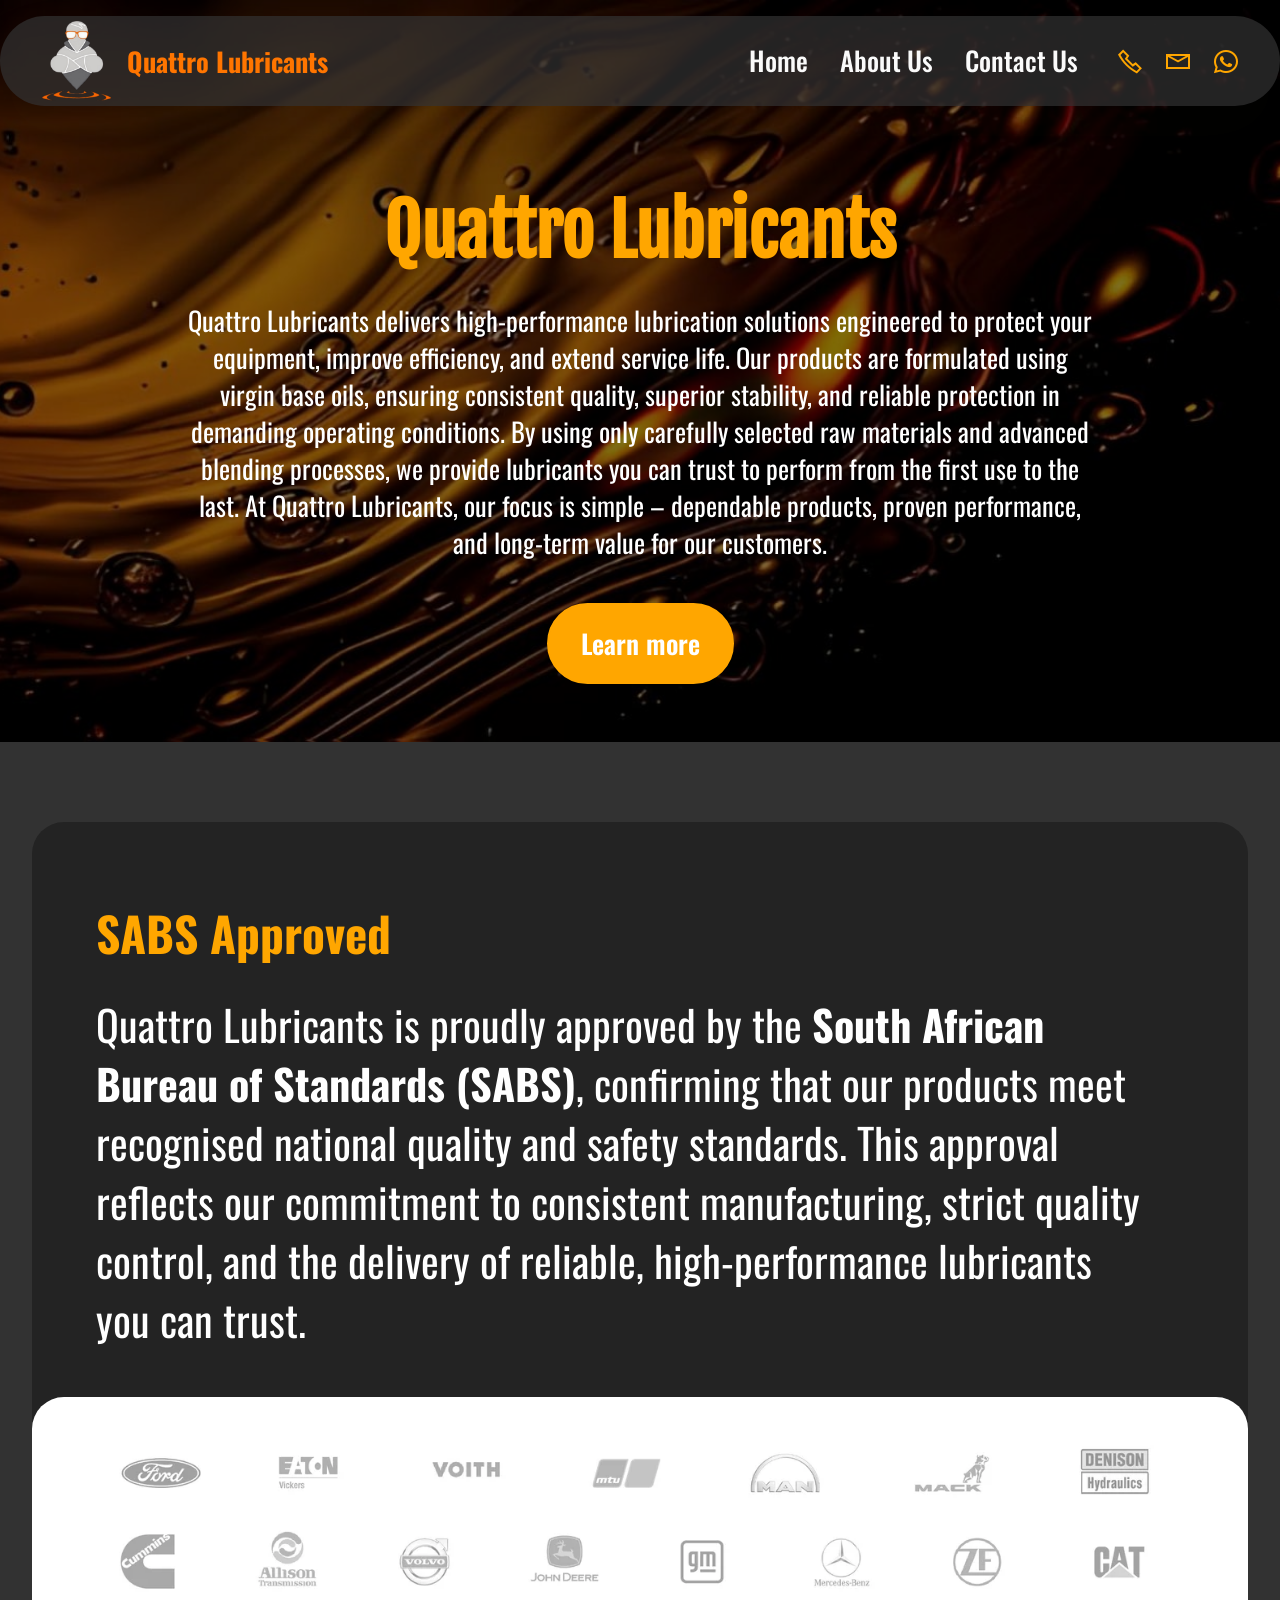
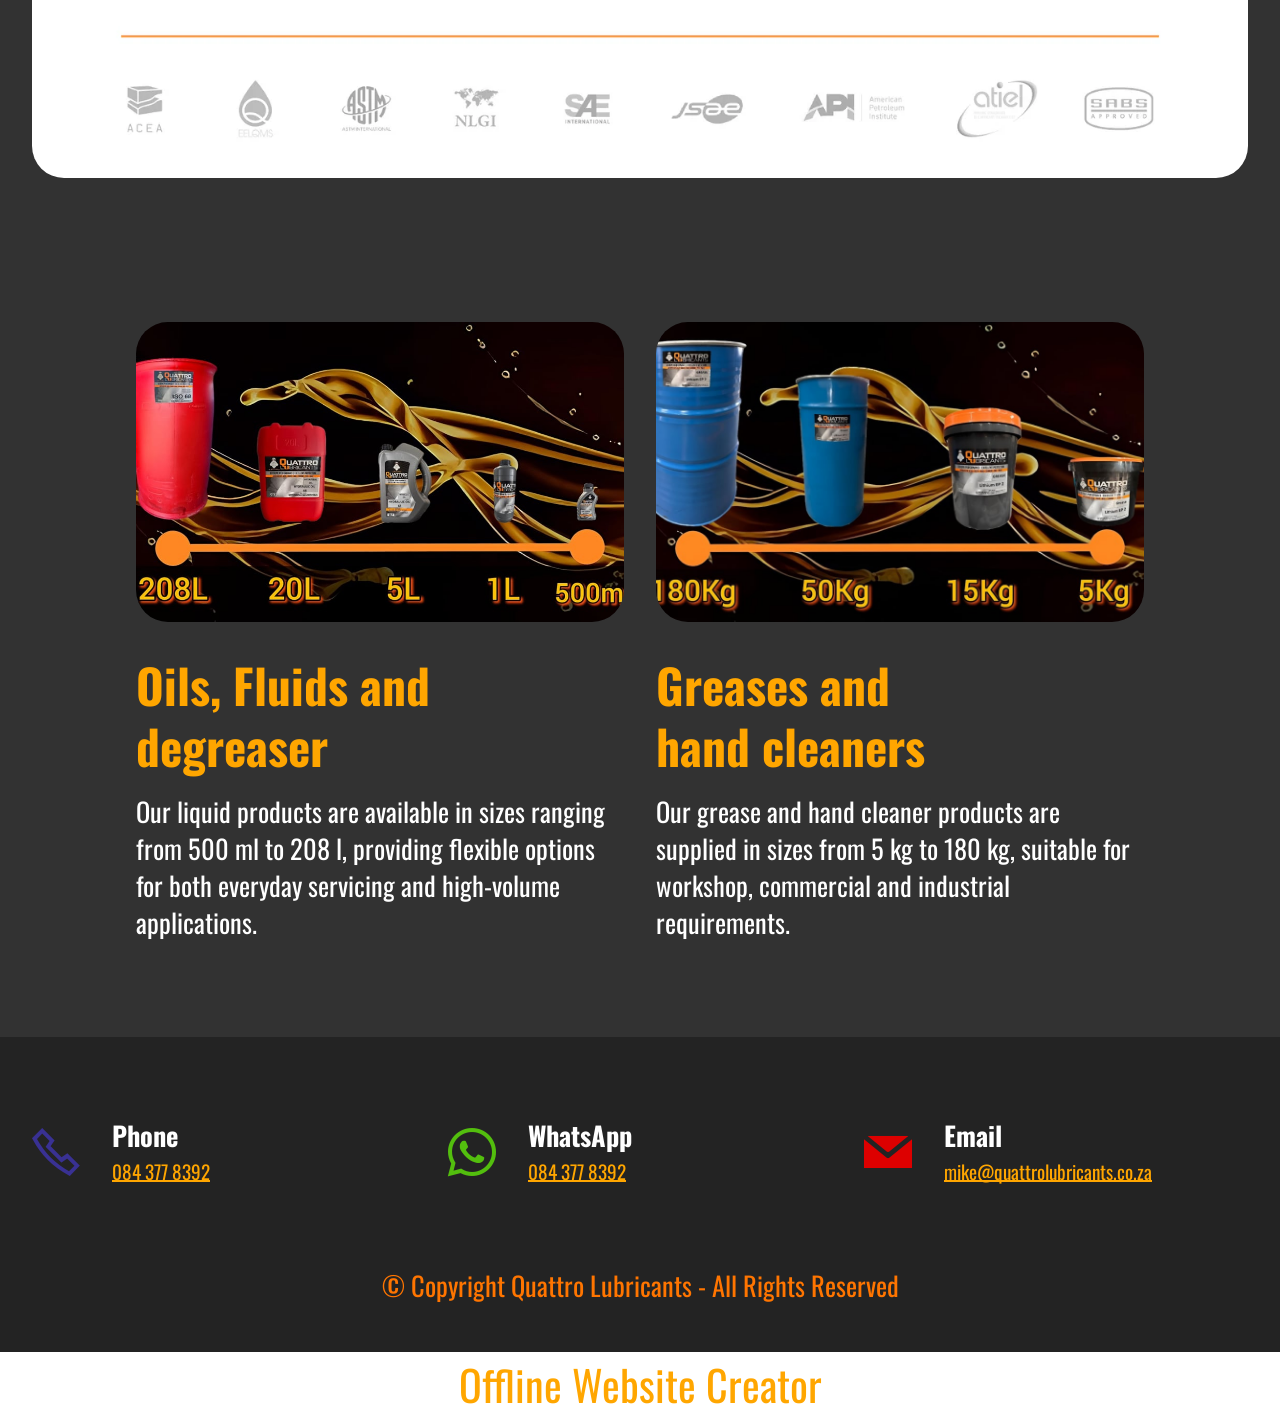
<file: Quattro/Home.html>
<!DOCTYPE html>
<html  >
<head>
  <!-- Site made with Mobirise Website Builder v6.1.12, https://mobirise.com -->
  <meta charset="UTF-8">
  <meta http-equiv="X-UA-Compatible" content="IE=edge">
  <meta name="generator" content="Mobirise v6.1.12, mobirise.com">
  <meta name="viewport" content="width=device-width, initial-scale=1, minimum-scale=1">
  <link rel="shortcut icon" href="assets/images/polish-20250314-71213378-226x261.png" type="image/x-icon">
  <meta name="description" content="">
  
  
  <title>Home</title>
  <link rel="stylesheet" href="assets/web/assets/mobirise-icons2/mobirise2.css">
  <link rel="stylesheet" href="assets/bootstrap/css/bootstrap.min.css">
  <link rel="stylesheet" href="assets/animatecss/animate.css">
  <link rel="stylesheet" href="assets/dropdown/css/style.css">
  <link rel="stylesheet" href="assets/socicon/css/styles.css">
  <link rel="stylesheet" href="assets/theme/css/style.css">
  <link rel="preload" href="https://fonts.googleapis.com/css?family=Fjalla+One:400&display=swap" as="style" onload="this.onload=null;this.rel='stylesheet'">
  <noscript><link rel="stylesheet" href="https://fonts.googleapis.com/css?family=Fjalla+One:400&display=swap"></noscript>
  <link rel="preload" href="https://fonts.googleapis.com/css?family=Oswald:200,300,400,500,600,700&display=swap" as="style" onload="this.onload=null;this.rel='stylesheet'">
  <noscript><link rel="stylesheet" href="https://fonts.googleapis.com/css?family=Oswald:200,300,400,500,600,700&display=swap"></noscript>
  <link rel="preload" href="https://fonts.googleapis.com/css?family=Bungee:400&display=swap" as="style" onload="this.onload=null;this.rel='stylesheet'">
  <noscript><link rel="stylesheet" href="https://fonts.googleapis.com/css?family=Bungee:400&display=swap"></noscript>
  <link rel="preload" as="style" href="assets/mobirise/css/mbr-additional.css?v=LBpay2"><link rel="stylesheet" href="assets/mobirise/css/mbr-additional.css?v=LBpay2" type="text/css">

  
  
  
</head>
<body>
  
  <section data-bs-version="5.1" class="menu menu2 cid-tJS6tZXiPa" once="menu" id="menu02-0">
	

	<nav class="navbar navbar-dropdown navbar-fixed-top navbar-expand-lg">
		<div class="container">
			<div class="navbar-brand">
				<span class="navbar-logo">
					<a href="Home.html">
						<img src="assets/images/polish-20250314-71213378-226x261.png" alt="" style="height: 5rem;">
					</a>
				</span>
				<span class="navbar-caption-wrap"><a class="navbar-caption text-secondary text-primary display-4" href="Home.html">Quattro Lubricants</a></span>
			</div>
			<button class="navbar-toggler" type="button" data-toggle="collapse" data-bs-toggle="collapse" data-target="#navbarSupportedContent" data-bs-target="#navbarSupportedContent" aria-controls="navbarNavAltMarkup" aria-expanded="false" aria-label="Toggle navigation">
				<div class="hamburger">
					<span></span>
					<span></span>
					<span></span>
					<span></span>
				</div>
			</button>
			<div class="collapse navbar-collapse" id="navbarSupportedContent">
				<ul class="navbar-nav nav-dropdown nav-right" data-app-modern-menu="true"><li class="nav-item">
						<a class="nav-link link text-white display-4" href="Home.html" aria-expanded="false">Home</a>
					</li><li class="nav-item">
						<a class="nav-link link text-white display-4" href="About Us.html">About Us</a>
					</li><li class="nav-item"><a class="nav-link link text-white display-4" href="Contact Us.html">Contact Us</a></li></ul>
				<div class="icons-menu">
					<a class="iconfont-wrapper" href="tel:+27-84-377-8392">
						<span class="p-2 mbr-iconfont mobi-mbri-phone mobi-mbri"></span>
					</a>
					<a class="iconfont-wrapper" href="mailto:mike@quattrolubricants.co.za">
						<span class="p-2 mbr-iconfont mobi-mbri-letter mobi-mbri"></span>
					</a>
					<a class="iconfont-wrapper" href="https://wa.me/27843778392">
						<span class="p-2 mbr-iconfont socicon-whatsapp socicon"></span>
					</a>
					
				</div>
				
			</div>
		</div>
	</nav>
</section>

<section data-bs-version="5.1" class="header5 cid-tJS6uM4N87" id="header05-1">
	

	
	<div class="mbr-overlay" style="opacity: 0.5; background-color: rgb(0, 0, 0);"></div>
	
	<div class="align-center container">
		<div class="row justify-content-center">
			<div class="col-md-12 col-lg-9">
				<h1 class="mbr-section-title mbr-fonts-style mb-4 display-1"><strong>Quattro Lubricants</strong></h1>
				<p class="mbr-text mbr-fonts-style mb-4 display-4">Quattro Lubricants delivers high-performance lubrication solutions engineered to protect your equipment, improve efficiency, and extend service life. Our products are formulated using virgin base oils, ensuring consistent quality, superior stability, and reliable protection in demanding operating conditions. By using only carefully selected raw materials and advanced blending processes, we provide lubricants you can trust to perform from the first use to the last. At Quattro Lubricants, our focus is simple – dependable products, proven performance, and long-term value for our customers.<br></p>
				<div class="mbr-section-btn mt-3"><a class="btn btn-primary display-4" href="About Us.html">Learn more</a></div>
			</div>
		</div>
		<div class="row mt-5 justify-content-center">
			
		</div>
	</div>
</section>

<section data-bs-version="5.1" class="article9 cid-v9vXelafFo" id="article09-1x">
  

  
  
  <div class="container">
    <div class="row justify-content-center">
      <div class="card col-md-12 col-lg-12">
        <div class="card-wrapper">
          <div class="card-content-text">
            <h3 class="card-title mbr-fonts-style mbr-white mt-3 mb-4 display-2"><strong>SABS Approved</strong></h3>
          <div class="row card-box align-left">
            
            <div class="item features-without-image col-12 active">
              <div class="item-wrapper">
                
                <p class="mbr-text mbr-fonts-style display-7">Quattro Lubricants is proudly approved by the <strong>South African Bureau of Standards (SABS)</strong>, confirming that our products meet recognised national quality and safety standards. This approval reflects our commitment to consistent manufacturing, strict quality control, and the delivery of reliable, high-performance lubricants you can trust.</p>
              </div>
            </div>
            
          </div>
          </div>
          <div class="image-wrapper d-flex justify-content-center mt-3">
            <img src="assets/images/aa-array-with-line.webp" alt="Mobirise Website Builder">
          </div>
        </div>
      </div>
    </div>
  </div>
</section>

<section data-bs-version="5.1" class="image02 cid-vc3PxsI4Eb" id="image02-3v">
  
  
  
  <div class="container-fluid">
    <div class="row">
      <div class="col-12 col-lg-10">
        <div class="row">
          <div class="col-12 col-lg-6">
            <div class="img-item">
              <img class="w-100 mb-4" src="assets/images/polish-20260223-155339709-1036x580.jpg" alt="Mobirise Website Builder">
              <h5 class="mbr-section-title mbr-fonts-style mb-3 display-2"><strong>Oils, Fluids and degreaser</strong></h5>
              <p class="mbr-text mbr-fonts-style mb-sm-5 display-4">
                Our liquid products are available in sizes ranging from 500 ml to 208 l, providing flexible options for both everyday servicing and high-volume applications.
              </p>
            </div>
          </div>
          <div class="col-12 col-lg">
            <div class="img-item">
              <img class="w-100 mb-4" src="assets/images/polish-20260223-164924915-1120x626.jpg" alt="Mobirise Website Builder">
              <h5 class="mbr-section-title mbr-fonts-style mb-3 display-2"><strong>Greases and</strong><br><strong>hand cleaners</strong></h5>
              <p class="mbr-text mbr-fonts-style mb-0 display-4">
                Our grease and hand cleaner products are supplied in sizes from 5 kg to 180 kg, suitable for workshop, commercial and industrial requirements.
              </p>
            </div>
          </div>
        </div>
      </div>
    </div>
  </div>
</section>

<section data-bs-version="5.1" class="social02 cid-v9BDqBrgVN" id="social02-3b">
	

	
	
	<div class="container">
		<div class="row justify-content-center">
			<div class="col-12 content-head">
				
			</div>
		</div>
		<div class="row">
			<div class="item features-without-image col-12 col-md-6 col-lg-4 active">
				<div class="item-wrapper">
					<span class="mbr-iconfont m-auto mobi-mbri-phone mobi-mbri" style="color: rgb(57, 49, 147); fill: rgb(57, 49, 147);"></span>
					<div class="card-box">
						<h4 class="card-title mbr-fonts-style mb-1 display-4"><strong>Phone</strong></h4>
						<h5 class="card-text mbr-fonts-style text-2"><a href="tel:+27-84-377-8392" class="text-primary">084 377 8392</a></h5>
					</div>
				</div>
			</div>
			<div class="item features-without-image col-12 col-md-6 col-lg-4">
				<div class="item-wrapper">
					<span class="mbr-iconfont m-auto socicon-whatsapp socicon" style="color: rgb(83, 190, 14); fill: rgb(83, 190, 14);"></span>
					<div class="card-box">
						<h4 class="card-title mbr-fonts-style mb-1 display-4">
							<strong>WhatsApp</strong></h4>
						<h5 class="card-text mbr-fonts-style text-2"><a href="https://wa.me/27843778392" class="text-primary">084 377 8392</a></h5>
					</div>
				</div>
			</div><div class="item features-without-image col-12 col-md-6 col-lg-4">
				<div class="item-wrapper">
					<span class="mbr-iconfont m-auto socicon-mail socicon" style="color: rgb(221, 0, 0); fill: rgb(221, 0, 0);"></span>
					<div class="card-box">
						<h4 class="card-title mbr-fonts-style mb-1 display-4">
							<strong>Email</strong></h4>
						<h5 class="card-text mbr-fonts-style text-2"><a href="mailto:mike@quattrolubricants.co.za" class="text-primary">mike@quattrolubricants.co.za</a></h5>
					</div>
				</div>
			</div>
			
			
			
			
		</div>
	</div>
</section>

<section data-bs-version="5.1" class="footer3 programm5 cid-tJS9NNcTLZ" once="footers" id="footer03-1j">

        

    

    <div class="container">
        <div class="row">

            

            <div class="col-12">
                
            </div>
            <div class="col-12 mt-5">
                <p class="mbr-fonts-style copyright display-4">
                    © Copyright Quattro Lubricants - All Rights Reserved
                </p>
            </div>
        </div>
    </div>
</section><section class="display-7" style="padding: 0;align-items: center;justify-content: center;flex-wrap: wrap;    align-content: center;display: flex;position: relative;height: 4rem;"><a href="https://mobiri.se/" style="flex: 1 1;height: 4rem;position: absolute;width: 100%;z-index: 1;"><img alt="" style="height: 4rem;" src="[data-uri]"></a><p style="margin: 0;text-align: center;" class="display-7">&#8204;</p><a style="z-index:1" href="https://mobirise.com/offline-website-builder.html">Offline Website Creator</a></section><script src="assets/bootstrap/js/bootstrap.bundle.min.js"></script>  <script src="assets/smoothscroll/smooth-scroll.js"></script>  <script src="assets/ytplayer/index.js"></script>  <script src="assets/dropdown/js/navbar-dropdown.js"></script>  <script src="assets/theme/js/script.js"></script>  
  
  
  <input name="animation" type="hidden">
  </body>
</html>
</file>
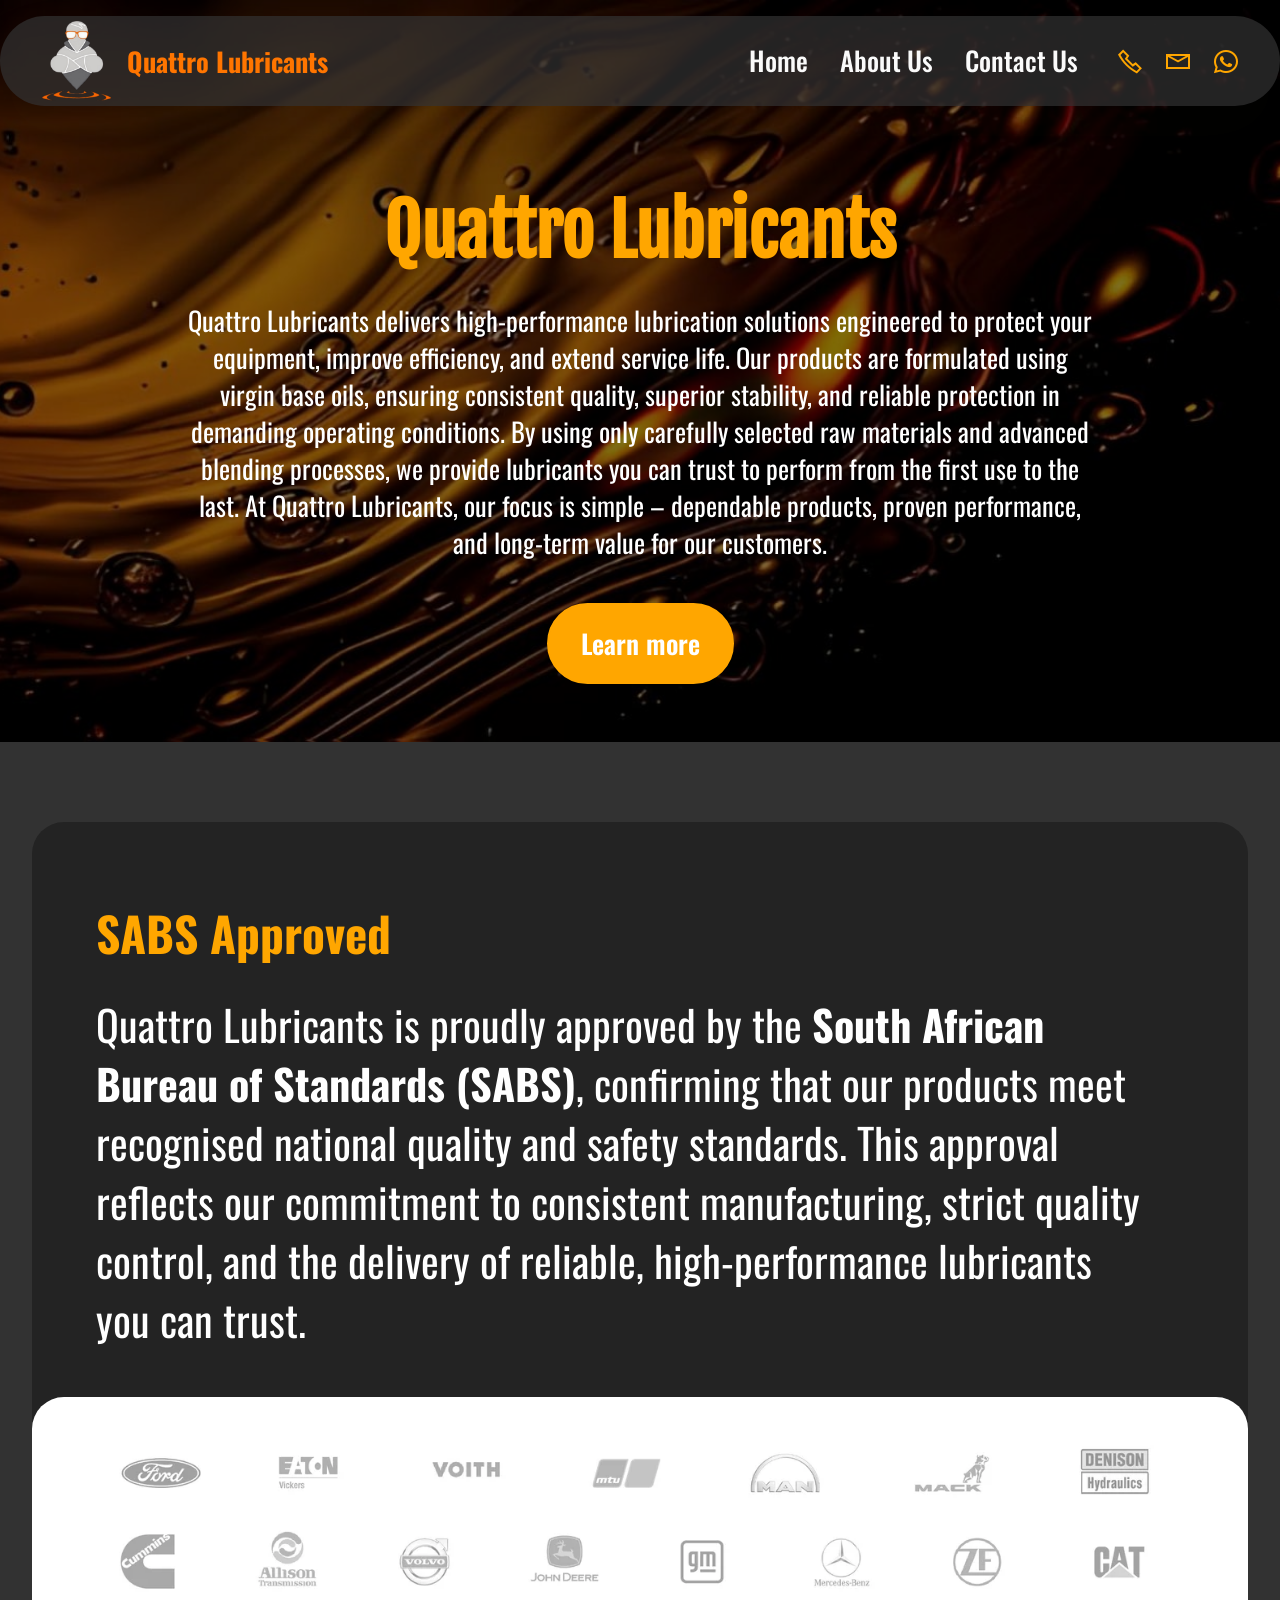
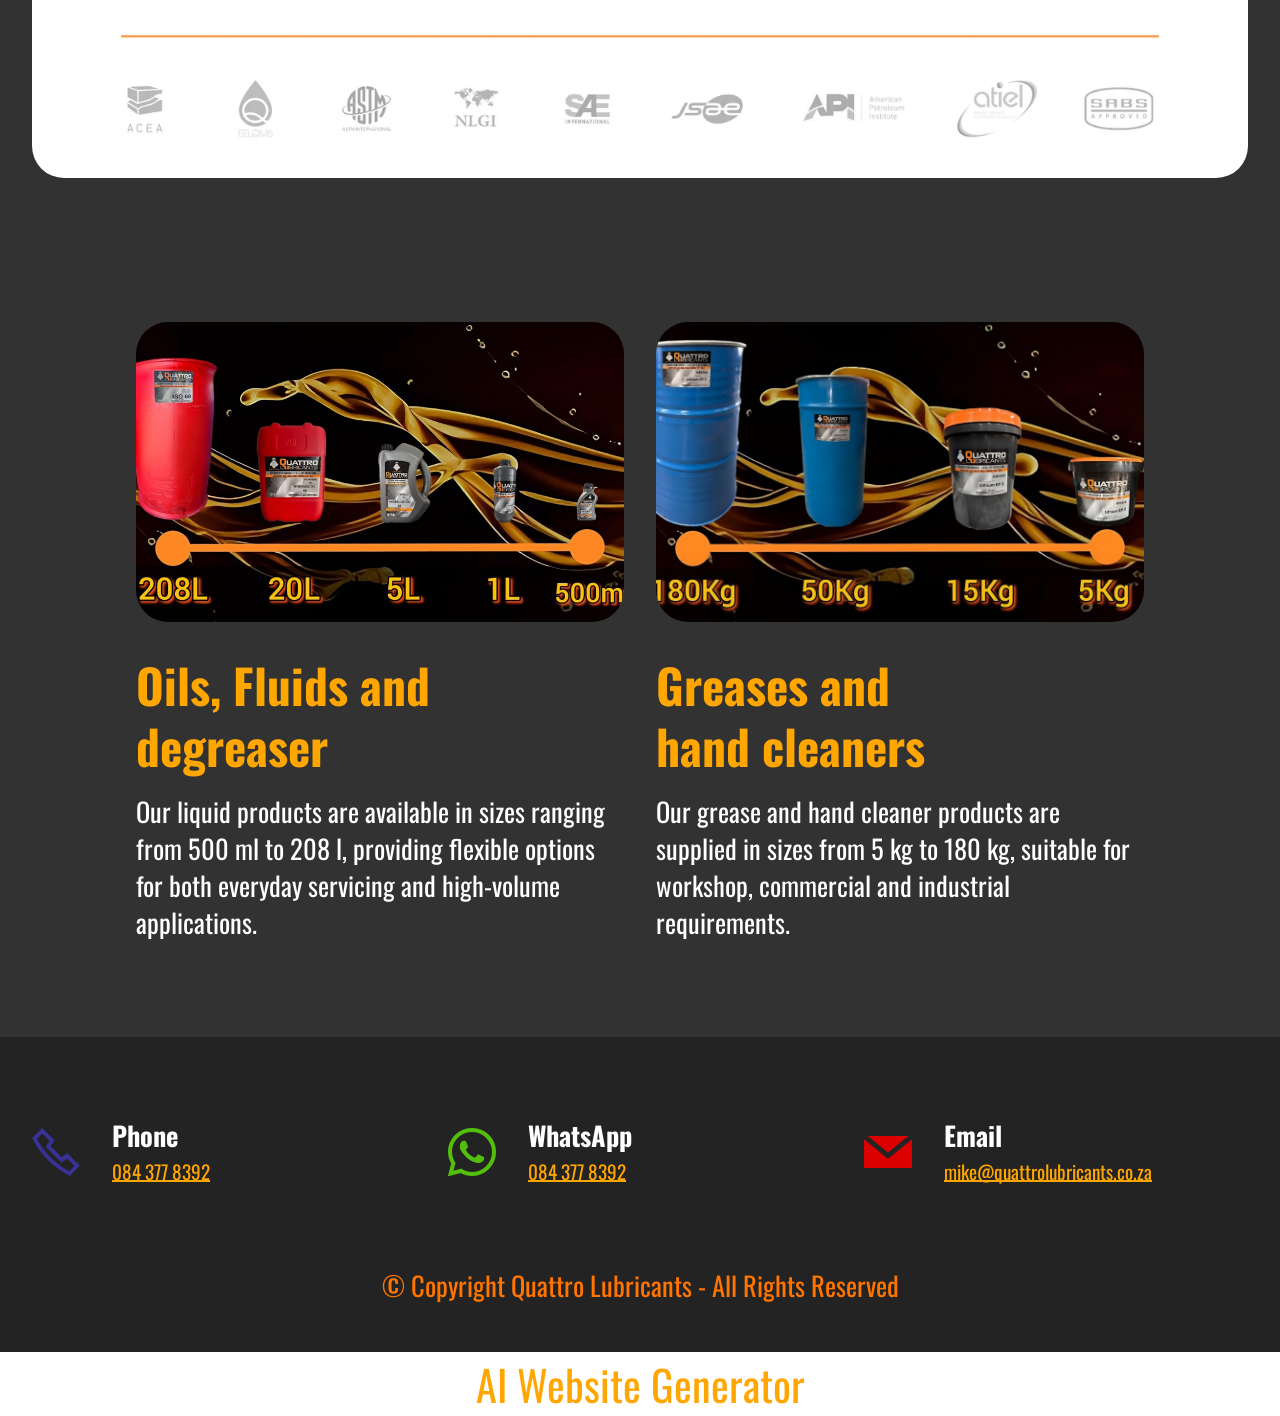
<file: Quattro/page3.html>
<!DOCTYPE html>
<html  >
<head>
  <!-- Site made with Mobirise Website Builder v6.1.12, https://mobirise.com -->
  <meta charset="UTF-8">
  <meta http-equiv="X-UA-Compatible" content="IE=edge">
  <meta name="generator" content="Mobirise v6.1.12, mobirise.com">
  <meta name="viewport" content="width=device-width, initial-scale=1, minimum-scale=1">
  <link rel="shortcut icon" href="assets/images/polish-20250314-71213378-226x261.png" type="image/x-icon">
  <meta name="description" content="">
  
  
  <title>Products</title>
  <link rel="stylesheet" href="assets/web/assets/mobirise-icons2/mobirise2.css">
  <link rel="stylesheet" href="assets/bootstrap/css/bootstrap.min.css">
  <link rel="stylesheet" href="assets/animatecss/animate.css">
  <link rel="stylesheet" href="assets/dropdown/css/style.css">
  <link rel="stylesheet" href="assets/socicon/css/styles.css">
  <link rel="stylesheet" href="assets/theme/css/style.css">
  <link rel="preload" href="https://fonts.googleapis.com/css?family=Fjalla+One:400&display=swap" as="style" onload="this.onload=null;this.rel='stylesheet'">
  <noscript><link rel="stylesheet" href="https://fonts.googleapis.com/css?family=Fjalla+One:400&display=swap"></noscript>
  <link rel="preload" href="https://fonts.googleapis.com/css?family=Oswald:200,300,400,500,600,700&display=swap" as="style" onload="this.onload=null;this.rel='stylesheet'">
  <noscript><link rel="stylesheet" href="https://fonts.googleapis.com/css?family=Oswald:200,300,400,500,600,700&display=swap"></noscript>
  <link rel="preload" href="https://fonts.googleapis.com/css?family=Bungee:400&display=swap" as="style" onload="this.onload=null;this.rel='stylesheet'">
  <noscript><link rel="stylesheet" href="https://fonts.googleapis.com/css?family=Bungee:400&display=swap"></noscript>
  <link rel="preload" as="style" href="assets/mobirise/css/mbr-additional.css?v=xQDOFs"><link rel="stylesheet" href="assets/mobirise/css/mbr-additional.css?v=xQDOFs" type="text/css">

  
  
  
</head>
<body>
  
  <section data-bs-version="5.1" class="menu menu2 cid-vew0OOIssU" once="menu" id="menu02-3w">
	

	<nav class="navbar navbar-dropdown navbar-fixed-top navbar-expand-lg">
		<div class="container">
			<div class="navbar-brand">
				<span class="navbar-logo">
					<a href="Home.html">
						<img src="assets/images/polish-20250314-71213378-226x261.png" alt="" style="height: 5rem;">
					</a>
				</span>
				<span class="navbar-caption-wrap"><a class="navbar-caption text-secondary text-primary display-4" href="Home.html">Quattro Lubricants</a></span>
			</div>
			<button class="navbar-toggler" type="button" data-toggle="collapse" data-bs-toggle="collapse" data-target="#navbarSupportedContent" data-bs-target="#navbarSupportedContent" aria-controls="navbarNavAltMarkup" aria-expanded="false" aria-label="Toggle navigation">
				<div class="hamburger">
					<span></span>
					<span></span>
					<span></span>
					<span></span>
				</div>
			</button>
			<div class="collapse navbar-collapse" id="navbarSupportedContent">
				<ul class="navbar-nav nav-dropdown nav-right" data-app-modern-menu="true"><li class="nav-item">
						<a class="nav-link link text-white display-4" href="Home.html" aria-expanded="false">Home</a>
					</li><li class="nav-item">
						<a class="nav-link link text-white display-4" href="About Us.html">About Us</a>
					</li><li class="nav-item"><a class="nav-link link text-white display-4" href="Contact Us.html">Contact Us</a></li></ul>
				<div class="icons-menu">
					<a class="iconfont-wrapper" href="tel:+27-84-377-8392">
						<span class="p-2 mbr-iconfont mobi-mbri-phone mobi-mbri"></span>
					</a>
					<a class="iconfont-wrapper" href="mailto:mike@quattrolubricants.co.za">
						<span class="p-2 mbr-iconfont mobi-mbri-letter mobi-mbri"></span>
					</a>
					<a class="iconfont-wrapper" href="https://wa.me/27843778392">
						<span class="p-2 mbr-iconfont socicon-whatsapp socicon"></span>
					</a>
					
				</div>
				
			</div>
		</div>
	</nav>
</section>

<section data-bs-version="5.1" class="header5 cid-vew0OOY1hz" id="header05-3x">
	

	
	<div class="mbr-overlay" style="opacity: 0.5; background-color: rgb(0, 0, 0);"></div>
	
	<div class="align-center container">
		<div class="row justify-content-center">
			<div class="col-md-12 col-lg-9">
				<h1 class="mbr-section-title mbr-fonts-style mb-4 display-1"><strong>Quattro Lubricants</strong></h1>
				<p class="mbr-text mbr-fonts-style mb-4 display-4">Quattro Lubricants delivers high-performance lubrication solutions engineered to protect your equipment, improve efficiency, and extend service life. Our products are formulated using virgin base oils, ensuring consistent quality, superior stability, and reliable protection in demanding operating conditions. By using only carefully selected raw materials and advanced blending processes, we provide lubricants you can trust to perform from the first use to the last. At Quattro Lubricants, our focus is simple – dependable products, proven performance, and long-term value for our customers.<br></p>
				<div class="mbr-section-btn mt-3"><a class="btn btn-primary display-4" href="About Us.html">Learn more</a></div>
			</div>
		</div>
		<div class="row mt-5 justify-content-center">
			
		</div>
	</div>
</section>

<section data-bs-version="5.1" class="article9 cid-vew0OP8tgt" id="article09-3y">
  

  
  
  <div class="container">
    <div class="row justify-content-center">
      <div class="card col-md-12 col-lg-12">
        <div class="card-wrapper">
          <div class="card-content-text">
            <h3 class="card-title mbr-fonts-style mbr-white mt-3 mb-4 display-2"><strong>SABS Approved</strong></h3>
          <div class="row card-box align-left">
            
            <div class="item features-without-image col-12 active">
              <div class="item-wrapper">
                
                <p class="mbr-text mbr-fonts-style display-7">Quattro Lubricants is proudly approved by the <strong>South African Bureau of Standards (SABS)</strong>, confirming that our products meet recognised national quality and safety standards. This approval reflects our commitment to consistent manufacturing, strict quality control, and the delivery of reliable, high-performance lubricants you can trust.</p>
              </div>
            </div>
            
          </div>
          </div>
          <div class="image-wrapper d-flex justify-content-center mt-3">
            <img src="assets/images/aa-array-with-line.webp" alt="Mobirise Website Builder">
          </div>
        </div>
      </div>
    </div>
  </div>
</section>

<section data-bs-version="5.1" class="image02 cid-vew0OPheeZ" id="image02-3z">
  
  
  
  <div class="container-fluid">
    <div class="row">
      <div class="col-12 col-lg-10">
        <div class="row">
          <div class="col-12 col-lg-6">
            <div class="img-item">
              <img class="w-100 mb-4" src="assets/images/polish-20260223-155339709-1036x580.jpg" alt="Mobirise Website Builder">
              <h5 class="mbr-section-title mbr-fonts-style mb-3 display-2"><strong>Oils, Fluids and degreaser</strong></h5>
              <p class="mbr-text mbr-fonts-style mb-sm-5 display-4">
                Our liquid products are available in sizes ranging from 500 ml to 208 l, providing flexible options for both everyday servicing and high-volume applications.
              </p>
            </div>
          </div>
          <div class="col-12 col-lg">
            <div class="img-item">
              <img class="w-100 mb-4" src="assets/images/polish-20260223-164924915-1120x626.jpg" alt="Mobirise Website Builder">
              <h5 class="mbr-section-title mbr-fonts-style mb-3 display-2"><strong>Greases and</strong><br><strong>hand cleaners</strong></h5>
              <p class="mbr-text mbr-fonts-style mb-0 display-4">
                Our grease and hand cleaner products are supplied in sizes from 5 kg to 180 kg, suitable for workshop, commercial and industrial requirements.
              </p>
            </div>
          </div>
        </div>
      </div>
    </div>
  </div>
</section>

<section data-bs-version="5.1" class="social02 cid-vew0OPoR4E" id="social02-40">
	

	
	
	<div class="container">
		<div class="row justify-content-center">
			<div class="col-12 content-head">
				
			</div>
		</div>
		<div class="row">
			<div class="item features-without-image col-12 col-md-6 col-lg-4 active">
				<div class="item-wrapper">
					<span class="mbr-iconfont m-auto mobi-mbri-phone mobi-mbri" style="color: rgb(57, 49, 147); fill: rgb(57, 49, 147);"></span>
					<div class="card-box">
						<h4 class="card-title mbr-fonts-style mb-1 display-4"><strong>Phone</strong></h4>
						<h5 class="card-text mbr-fonts-style text-2"><a href="tel:+27-84-377-8392" class="text-primary">084 377 8392</a></h5>
					</div>
				</div>
			</div>
			<div class="item features-without-image col-12 col-md-6 col-lg-4">
				<div class="item-wrapper">
					<span class="mbr-iconfont m-auto socicon-whatsapp socicon" style="color: rgb(83, 190, 14); fill: rgb(83, 190, 14);"></span>
					<div class="card-box">
						<h4 class="card-title mbr-fonts-style mb-1 display-4">
							<strong>WhatsApp</strong></h4>
						<h5 class="card-text mbr-fonts-style text-2"><a href="https://wa.me/27843778392" class="text-primary">084 377 8392</a></h5>
					</div>
				</div>
			</div><div class="item features-without-image col-12 col-md-6 col-lg-4">
				<div class="item-wrapper">
					<span class="mbr-iconfont m-auto socicon-mail socicon" style="color: rgb(221, 0, 0); fill: rgb(221, 0, 0);"></span>
					<div class="card-box">
						<h4 class="card-title mbr-fonts-style mb-1 display-4">
							<strong>Email</strong></h4>
						<h5 class="card-text mbr-fonts-style text-2"><a href="mailto:mike@quattrolubricants.co.za" class="text-primary">mike@quattrolubricants.co.za</a></h5>
					</div>
				</div>
			</div>
			
			
			
			
		</div>
	</div>
</section>

<section data-bs-version="5.1" class="footer3 programm5 cid-vew0OPzdw2" once="footers" id="footer03-41">

        

    

    <div class="container">
        <div class="row">

            

            <div class="col-12">
                
            </div>
            <div class="col-12 mt-5">
                <p class="mbr-fonts-style copyright display-4">
                    © Copyright Quattro Lubricants - All Rights Reserved
                </p>
            </div>
        </div>
    </div>
</section><section class="display-7" style="padding: 0;align-items: center;justify-content: center;flex-wrap: wrap;    align-content: center;display: flex;position: relative;height: 4rem;"><a href="https://mobiri.se/" style="flex: 1 1;height: 4rem;position: absolute;width: 100%;z-index: 1;"><img alt="" style="height: 4rem;" src="[data-uri]"></a><p style="margin: 0;text-align: center;" class="display-7">&#8204;</p><a style="z-index:1" href="https://mobirise.com/builder/ai-website-generator.html">AI Website Generator</a></section><script src="assets/bootstrap/js/bootstrap.bundle.min.js"></script>  <script src="assets/smoothscroll/smooth-scroll.js"></script>  <script src="assets/ytplayer/index.js"></script>  <script src="assets/dropdown/js/navbar-dropdown.js"></script>  <script src="assets/theme/js/script.js"></script>  
  
  
  <input name="animation" type="hidden">
  </body>
</html>
</file>
<file: Quattro/assets/web/assets/mobirise-icons2/mobirise2.css>
@font-face {
  font-family: 'Moririse2';
  font-display: swap;
  src:  url('mobirise2.eot?f2bix4');
  src:  url('mobirise2.eot?f2bix4#iefix') format('embedded-opentype'),
    url('mobirise2.woff2?f2bix4') format('woff2'),
    url('mobirise2.woff?f2bix4') format('woff'),
    url('mobirise2.ttf?f2bix4') format('truetype'),
    url('mobirise2.svg?f2bix4#mobirise2') format('svg');
  font-weight: normal;
  font-style: normal;
}

[class^="mobi-"], [class*=" mobi-"] {
  /* use !important to prevent issues with browser extensions that change fonts */
  font-family: 'Moririse2' !important;
  speak: none;
  font-style: normal;
  font-weight: normal;
  font-variant: normal;
  text-transform: none;
  line-height: 1;

  /* Better Font Rendering =========== */
  -webkit-font-smoothing: antialiased;
  -moz-osx-font-smoothing: grayscale;
}

.mobi-mbri-add-submenu:before {
  content: "\e900";
}
.mobi-mbri-alert:before {
  content: "\e901";
}
.mobi-mbri-align-center:before {
  content: "\e902";
}
.mobi-mbri-align-justify:before {
  content: "\e903";
}
.mobi-mbri-align-left:before {
  content: "\e904";
}
.mobi-mbri-align-right:before {
  content: "\e905";
}
.mobi-mbri-android:before {
  content: "\e906";
}
.mobi-mbri-apple:before {
  content: "\e907";
}
.mobi-mbri-arrow-down:before {
  content: "\e908";
}
.mobi-mbri-arrow-next:before {
  content: "\e909";
}
.mobi-mbri-arrow-prev:before {
  content: "\e90a";
}
.mobi-mbri-arrow-up:before {
  content: "\e90b";
}
.mobi-mbri-bold:before {
  content: "\e90c";
}
.mobi-mbri-bookmark:before {
  content: "\e90d";
}
.mobi-mbri-bootstrap:before {
  content: "\e90e";
}
.mobi-mbri-briefcase:before {
  content: "\e90f";
}
.mobi-mbri-browse:before {
  content: "\e910";
}
.mobi-mbri-bulleted-list:before {
  content: "\e911";
}
.mobi-mbri-calendar:before {
  content: "\e912";
}
.mobi-mbri-camera:before {
  content: "\e913";
}
.mobi-mbri-cart-add:before {
  content: "\e914";
}
.mobi-mbri-cart-full:before {
  content: "\e915";
}
.mobi-mbri-cash:before {
  content: "\e916";
}
.mobi-mbri-change-style:before {
  content: "\e917";
}
.mobi-mbri-chat:before {
  content: "\e918";
}
.mobi-mbri-clock:before {
  content: "\e919";
}
.mobi-mbri-close:before {
  content: "\e91a";
}
.mobi-mbri-cloud:before {
  content: "\e91b";
}
.mobi-mbri-code:before {
  content: "\e91c";
}
.mobi-mbri-contact-form:before {
  content: "\e91d";
}
.mobi-mbri-credit-card:before {
  content: "\e91e";
}
.mobi-mbri-cursor-click:before {
  content: "\e91f";
}
.mobi-mbri-cust-feedback:before {
  content: "\e920";
}
.mobi-mbri-database:before {
  content: "\e921";
}
.mobi-mbri-delivery:before {
  content: "\e922";
}
.mobi-mbri-desktop:before {
  content: "\e923";
}
.mobi-mbri-devices:before {
  content: "\e924";
}
.mobi-mbri-down:before {
  content: "\e925";
}
.mobi-mbri-download-2:before {
  content: "\e926";
}
.mobi-mbri-download:before {
  content: "\e927";
}
.mobi-mbri-drag-n-drop-2:before {
  content: "\e928";
}
.mobi-mbri-drag-n-drop:before {
  content: "\e929";
}
.mobi-mbri-edit-2:before {
  content: "\e92a";
}
.mobi-mbri-edit:before {
  content: "\e92b";
}
.mobi-mbri-error:before {
  content: "\e92c";
}
.mobi-mbri-extension:before {
  content: "\e92d";
}
.mobi-mbri-features:before {
  content: "\e92e";
}
.mobi-mbri-file:before {
  content: "\e92f";
}
.mobi-mbri-flag:before {
  content: "\e930";
}
.mobi-mbri-folder:before {
  content: "\e931";
}
.mobi-mbri-gift:before {
  content: "\e932";
}
.mobi-mbri-github:before {
  content: "\e933";
}
.mobi-mbri-globe-2:before {
  content: "\e934";
}
.mobi-mbri-globe:before {
  content: "\e935";
}
.mobi-mbri-growing-chart:before {
  content: "\e936";
}
.mobi-mbri-hearth:before {
  content: "\e937";
}
.mobi-mbri-help:before {
  content: "\e938";
}
.mobi-mbri-home:before {
  content: "\e939";
}
.mobi-mbri-hot-cup:before {
  content: "\e93a";
}
.mobi-mbri-idea:before {
  content: "\e93b";
}
.mobi-mbri-image-gallery:before {
  content: "\e93c";
}
.mobi-mbri-image-slider:before {
  content: "\e93d";
}
.mobi-mbri-info:before {
  content: "\e93e";
}
.mobi-mbri-italic:before {
  content: "\e93f";
}
.mobi-mbri-key:before {
  content: "\e940";
}
.mobi-mbri-laptop:before {
  content: "\e941";
}
.mobi-mbri-layers:before {
  content: "\e942";
}
.mobi-mbri-left-right:before {
  content: "\e943";
}
.mobi-mbri-left:before {
  content: "\e944";
}
.mobi-mbri-letter:before {
  content: "\e945";
}
.mobi-mbri-like:before {
  content: "\e946";
}
.mobi-mbri-link:before {
  content: "\e947";
}
.mobi-mbri-lock:before {
  content: "\e948";
}
.mobi-mbri-login:before {
  content: "\e949";
}
.mobi-mbri-logout:before {
  content: "\e94a";
}
.mobi-mbri-magic-stick:before {
  content: "\e94b";
}
.mobi-mbri-map-pin:before {
  content: "\e94c";
}
.mobi-mbri-menu:before {
  content: "\e94d";
}
.mobi-mbri-mobile-2:before {
  content: "\e94e";
}
.mobi-mbri-mobile-horizontal:before {
  content: "\e94f";
}
.mobi-mbri-mobile:before {
  content: "\e950";
}
.mobi-mbri-mobirise:before {
  content: "\e951";
}
.mobi-mbri-more-horizontal:before {
  content: "\e952";
}
.mobi-mbri-more-vertical:before {
  content: "\e953";
}
.mobi-mbri-music:before {
  content: "\e954";
}
.mobi-mbri-new-file:before {
  content: "\e955";
}
.mobi-mbri-numbered-list:before {
  content: "\e956";
}
.mobi-mbri-opened-folder:before {
  content: "\e957";
}
.mobi-mbri-pages:before {
  content: "\e958";
}
.mobi-mbri-paper-plane:before {
  content: "\e959";
}
.mobi-mbri-paperclip:before {
  content: "\e95a";
}
.mobi-mbri-phone:before {
  content: "\e95b";
}
.mobi-mbri-photo:before {
  content: "\e95c";
}
.mobi-mbri-photos:before {
  content: "\e95d";
}
.mobi-mbri-pin:before {
  content: "\e95e";
}
.mobi-mbri-play:before {
  content: "\e95f";
}
.mobi-mbri-plus:before {
  content: "\e960";
}
.mobi-mbri-preview:before {
  content: "\e961";
}
.mobi-mbri-print:before {
  content: "\e962";
}
.mobi-mbri-protect:before {
  content: "\e963";
}
.mobi-mbri-question:before {
  content: "\e964";
}
.mobi-mbri-quote-left:before {
  content: "\e965";
}
.mobi-mbri-quote-right:before {
  content: "\e966";
}
.mobi-mbri-redo:before {
  content: "\e967";
}
.mobi-mbri-refresh:before {
  content: "\e968";
}
.mobi-mbri-responsive-2:before {
  content: "\e969";
}
.mobi-mbri-responsive:before {
  content: "\e96a";
}
.mobi-mbri-right:before {
  content: "\e96b";
}
.mobi-mbri-rocket:before {
  content: "\e96c";
}
.mobi-mbri-sad-face:before {
  content: "\e96d";
}
.mobi-mbri-sale:before {
  content: "\e96e";
}
.mobi-mbri-save:before {
  content: "\e96f";
}
.mobi-mbri-search:before {
  content: "\e970";
}
.mobi-mbri-setting-2:before {
  content: "\e971";
}
.mobi-mbri-setting-3:before {
  content: "\e972";
}
.mobi-mbri-setting:before {
  content: "\e973";
}
.mobi-mbri-share:before {
  content: "\e974";
}
.mobi-mbri-shopping-bag:before {
  content: "\e975";
}
.mobi-mbri-shopping-basket:before {
  content: "\e976";
}
.mobi-mbri-shopping-cart:before {
  content: "\e977";
}
.mobi-mbri-sites:before {
  content: "\e978";
}
.mobi-mbri-smile-face:before {
  content: "\e979";
}
.mobi-mbri-speed:before {
  content: "\e97a";
}
.mobi-mbri-star:before {
  content: "\e97b";
}
.mobi-mbri-success:before {
  content: "\e97c";
}
.mobi-mbri-sun:before {
  content: "\e97d";
}
.mobi-mbri-sun2:before {
  content: "\e97e";
}
.mobi-mbri-tablet-vertical:before {
  content: "\e97f";
}
.mobi-mbri-tablet:before {
  content: "\e980";
}
.mobi-mbri-target:before {
  content: "\e981";
}
.mobi-mbri-timer:before {
  content: "\e982";
}
.mobi-mbri-to-ftp:before {
  content: "\e983";
}
.mobi-mbri-to-local-drive:before {
  content: "\e984";
}
.mobi-mbri-touch-swipe:before {
  content: "\e985";
}
.mobi-mbri-touch:before {
  content: "\e986";
}
.mobi-mbri-trash:before {
  content: "\e987";
}
.mobi-mbri-underline:before {
  content: "\e988";
}
.mobi-mbri-undo:before {
  content: "\e989";
}
.mobi-mbri-unlink:before {
  content: "\e98a";
}
.mobi-mbri-unlock:before {
  content: "\e98b";
}
.mobi-mbri-up-down:before {
  content: "\e98c";
}
.mobi-mbri-up:before {
  content: "\e98d";
}
.mobi-mbri-update:before {
  content: "\e98e";
}
.mobi-mbri-upload-2:before {
  content: "\e98f";
}
.mobi-mbri-upload:before {
  content: "\e990";
}
.mobi-mbri-user-2:before {
  content: "\e991";
}
.mobi-mbri-user:before {
  content: "\e992";
}
.mobi-mbri-users:before {
  content: "\e993";
}
.mobi-mbri-video-play:before {
  content: "\e994";
}
.mobi-mbri-video:before {
  content: "\e995";
}
.mobi-mbri-watch:before {
  content: "\e996";
}
.mobi-mbri-website-theme-2:before {
  content: "\e997";
}
.mobi-mbri-website-theme:before {
  content: "\e998";
}
.mobi-mbri-wifi:before {
  content: "\e999";
}
.mobi-mbri-windows:before {
  content: "\e99a";
}
.mobi-mbri-zoom-in:before {
  content: "\e99b";
}
.mobi-mbri-zoom-out:before {
  content: "\e99c";
}
</file>
<file: Quattro/assets/dropdown/css/style.css>
.navbar-dropdown {
  left: 0;
  padding: 0;
  position: absolute;
  right: 0;
  top: 0;
  transition: all 0.45s ease;
  z-index: 1030;
  background: #282828; }
  .navbar-dropdown .navbar-logo {
    margin-right: 0.8rem;
    transition: margin 0.3s ease-in-out;
    vertical-align: middle; }
    .navbar-dropdown .navbar-logo img {
      height: 3.125rem;
      transition: all 0.3s ease-in-out; }
    .navbar-dropdown .navbar-logo.mbr-iconfont {
      font-size: 3.125rem;
      line-height: 3.125rem; }
  .navbar-dropdown .navbar-caption {
    font-weight: 700;
    white-space: normal;
    vertical-align: -4px;
    line-height: 3.125rem !important; }
    .navbar-dropdown .navbar-caption, .navbar-dropdown .navbar-caption:hover {
      color: inherit;
      text-decoration: none; }
  .navbar-dropdown .mbr-iconfont + .navbar-caption {
    vertical-align: -1px; }
  .navbar-dropdown.navbar-fixed-top {
    position: fixed; }
  .navbar-dropdown .navbar-brand span {
    vertical-align: -4px; }
  .navbar-dropdown.bg-color.transparent {
    background: none; }
  .navbar-dropdown.navbar-short .navbar-brand {
    padding: 0.625rem 0; }
    .navbar-dropdown.navbar-short .navbar-brand span {
      vertical-align: -1px; }
  .navbar-dropdown.navbar-short .navbar-caption {
    line-height: 2.375rem !important;
    vertical-align: -2px; }
  .navbar-dropdown.navbar-short .navbar-logo {
    margin-right: 0.5rem; }
    .navbar-dropdown.navbar-short .navbar-logo img {
      height: 2.375rem; }
    .navbar-dropdown.navbar-short .navbar-logo.mbr-iconfont {
      font-size: 2.375rem;
      line-height: 2.375rem; }
  .navbar-dropdown.navbar-short .mbr-table-cell {
    height: 3.625rem; }
  .navbar-dropdown .navbar-close {
    left: 0.6875rem;
    position: fixed;
    top: 0.75rem;
    z-index: 1000; }
  .navbar-dropdown .hamburger-icon {
    content: "";
    display: inline-block;
    vertical-align: middle;
    width: 16px;
    -webkit-box-shadow: 0 -6px 0 1px #282828,0 0 0 1px #282828,0 6px 0 1px #282828;
    -moz-box-shadow: 0 -6px 0 1px #282828,0 0 0 1px #282828,0 6px 0 1px #282828;
    box-shadow: 0 -6px 0 1px #282828,0 0 0 1px #282828,0 6px 0 1px #282828; }

.dropdown-menu .dropdown-toggle[data-toggle="dropdown-submenu"]::after {
  border-bottom: 0.35em solid transparent;
  border-left: 0.35em solid;
  border-right: 0;
  border-top: 0.35em solid transparent;
  margin-left: 0.3rem; }

.dropdown-menu .dropdown-item:focus {
  outline: 0; }

.nav-dropdown {
  font-size: 0.75rem;
  font-weight: 500;
  height: auto !important; }
  .nav-dropdown .nav-btn {
    padding-left: 1rem; }
  .nav-dropdown .link {
    margin: .667em 1.667em;
    font-weight: 500;
    padding: 0;
    transition: color .2s ease-in-out; }
    .nav-dropdown .link.dropdown-toggle {
      margin-right: 2.583em; }
      .nav-dropdown .link.dropdown-toggle::after {
        margin-left: .25rem;
        border-top: 0.35em solid;
        border-right: 0.35em solid transparent;
        border-left: 0.35em solid transparent;
        border-bottom: 0; }
      .nav-dropdown .link.dropdown-toggle[aria-expanded="true"] {
        margin: 0;
        padding: 0.667em 3.263em  0.667em 1.667em; }
  .nav-dropdown .link::after,
  .nav-dropdown .dropdown-item::after {
    color: inherit; }
  .nav-dropdown .btn {
    font-size: 0.75rem;
    font-weight: 700;
    letter-spacing: 0;
    margin-bottom: 0;
    padding-left: 1.25rem;
    padding-right: 1.25rem; }
  .nav-dropdown .dropdown-menu {
    border-radius: 0;
    border: 0;
    left: 0;
    margin: 0;
    padding-bottom: 1.25rem;
    padding-top: 1.25rem;
    position: relative; }
  .nav-dropdown .dropdown-submenu {
    margin-left: 0.125rem;
    top: 0; }
  .nav-dropdown .dropdown-item {
    font-weight: 500;
    line-height: 2;
    padding: 0.3846em 4.615em 0.3846em 1.5385em;
    position: relative;
    transition: color .2s ease-in-out, background-color .2s ease-in-out; }
    .nav-dropdown .dropdown-item::after {
      margin-top: -0.3077em;
      position: absolute;
      right: 1.1538em;
      top: 50%; }
    .nav-dropdown .dropdown-item:focus, .nav-dropdown .dropdown-item:hover {
      background: none; }

@media (max-width: 767px) {
  .nav-dropdown.navbar-toggleable-sm {
    bottom: 0;
    display: none;
    left: 0;
    overflow-x: hidden;
    position: fixed;
    top: 0;
    transform: translateX(-100%);
    -ms-transform: translateX(-100%);
    -webkit-transform: translateX(-100%);
    width: 18.75rem;
    z-index: 999; } }
.nav-dropdown.navbar-toggleable-xl {
  bottom: 0;
  display: none;
  left: 0;
  overflow-x: hidden;
  position: fixed;
  top: 0;
  transform: translateX(-100%);
  -ms-transform: translateX(-100%);
  -webkit-transform: translateX(-100%);
  width: 18.75rem;
  z-index: 999; }

.nav-dropdown-sm {
  display: block !important;
  overflow-x: hidden;
  overflow: auto;
  padding-top: 3.875rem; }
  .nav-dropdown-sm::after {
    content: "";
    display: block;
    height: 3rem;
    width: 100%; }
  .nav-dropdown-sm.collapse.in ~ .navbar-close {
    display: block !important; }
  .nav-dropdown-sm.collapsing, .nav-dropdown-sm.collapse.in {
    transform: translateX(0);
    -ms-transform: translateX(0);
    -webkit-transform: translateX(0);
    transition: all 0.25s ease-out;
    -webkit-transition: all 0.25s ease-out;
    background: #282828; }
  .nav-dropdown-sm.collapsing[aria-expanded="false"] {
    transform: translateX(-100%);
    -ms-transform: translateX(-100%);
    -webkit-transform: translateX(-100%); }
  .nav-dropdown-sm .nav-item {
    display: block;
    margin-left: 0 !important;
    padding-left: 0; }
  .nav-dropdown-sm .link,
  .nav-dropdown-sm .dropdown-item {
    border-top: 1px dotted rgba(255, 255, 255, 0.1);
    font-size: 0.8125rem;
    line-height: 1.6;
    margin: 0 !important;
    padding: 0.875rem 2.4rem 0.875rem 1.5625rem !important;
    position: relative;
    white-space: normal; }
    .nav-dropdown-sm .link:focus, .nav-dropdown-sm .link:hover,
    .nav-dropdown-sm .dropdown-item:focus,
    .nav-dropdown-sm .dropdown-item:hover {
      background: rgba(0, 0, 0, 0.2) !important;
      color: #c0a375; }
  .nav-dropdown-sm .nav-btn {
    position: relative;
    padding: 1.5625rem 1.5625rem 0 1.5625rem; }
    .nav-dropdown-sm .nav-btn::before {
      border-top: 1px dotted rgba(255, 255, 255, 0.1);
      content: "";
      left: 0;
      position: absolute;
      top: 0;
      width: 100%; }
    .nav-dropdown-sm .nav-btn + .nav-btn {
      padding-top: 0.625rem; }
      .nav-dropdown-sm .nav-btn + .nav-btn::before {
        display: none; }
  .nav-dropdown-sm .btn {
    padding: 0.625rem 0; }
  .nav-dropdown-sm .dropdown-toggle[data-toggle="dropdown-submenu"]::after {
    margin-left: .25rem;
    border-top: 0.35em solid;
    border-right: 0.35em solid transparent;
    border-left: 0.35em solid transparent;
    border-bottom: 0; }
  .nav-dropdown-sm .dropdown-toggle[data-toggle="dropdown-submenu"][aria-expanded="true"]::after {
    border-top: 0;
    border-right: 0.35em solid transparent;
    border-left: 0.35em solid transparent;
    border-bottom: 0.35em solid; }
  .nav-dropdown-sm .dropdown-menu {
    margin: 0;
    padding: 0;
    position: relative;
    top: 0;
    left: 0;
    width: 100%;
    border: 0;
    float: none;
    border-radius: 0;
    background: none; }
  .nav-dropdown-sm .dropdown-submenu {
    left: 100%;
    margin-left: 0.125rem;
    margin-top: -1.25rem;
    top: 0; }

.navbar-toggleable-sm .nav-dropdown .dropdown-menu {
  position: absolute; }

.navbar-toggleable-sm .nav-dropdown .dropdown-submenu {
  left: 100%;
  margin-left: 0.125rem;
  margin-top: -1.25rem;
  top: 0; }

.navbar-toggleable-sm.opened .nav-dropdown .dropdown-menu {
  position: relative; }

.navbar-toggleable-sm.opened .nav-dropdown .dropdown-submenu {
  left: 0;
  margin-left: 00rem;
  margin-top: 0rem;
  top: 0; }

.is-builder .nav-dropdown.collapsing {
  transition: none !important; }
</file>
<file: Quattro/assets/socicon/css/styles.css>
@charset "UTF-8";

@font-face {
  font-family: 'Socicon';
  src:  url('../fonts/socicon.eot');
  src:  url('../fonts/socicon.eot?#iefix') format('embedded-opentype'),
    url('../fonts/socicon.woff2') format('woff2'),
    url('../fonts/socicon.ttf') format('truetype'),
    url('../fonts/socicon.woff') format('woff'),
    url('../fonts/socicon.svg#socicon') format('svg');
  font-weight: normal;
  font-style: normal;
  font-display: swap;
}

[data-icon]:before {
  font-family: "socicon" !important;
  content: attr(data-icon);
  font-style: normal !important;
  font-weight: normal !important;
  font-variant: normal !important;
  text-transform: none !important;
  speak: none;
  line-height: 1;
  -webkit-font-smoothing: antialiased;
  -moz-osx-font-smoothing: grayscale;
}

[class^="socicon-"], [class*=" socicon-"] {
  /* use !important to prevent issues with browser extensions that change fonts */
  font-family: 'Socicon' !important;
  speak: none;
  font-style: normal;
  font-weight: normal;
  font-variant: normal;
  text-transform: none;
  line-height: 1;

  /* Better Font Rendering =========== */
  -webkit-font-smoothing: antialiased;
  -moz-osx-font-smoothing: grayscale;
}

.socicon-500px:before {
  content: "\e000";
}
.socicon-8tracks:before {
  content: "\e001";
}
.socicon-airbnb:before {
  content: "\e002";
}
.socicon-alliance:before {
  content: "\e003";
}
.socicon-amazon:before {
  content: "\e004";
}
.socicon-amplement:before {
  content: "\e005";
}
.socicon-android:before {
  content: "\e006";
}
.socicon-angellist:before {
  content: "\e007";
}
.socicon-apple:before {
  content: "\e008";
}
.socicon-appnet:before {
  content: "\e009";
}
.socicon-baidu:before {
  content: "\e00a";
}
.socicon-bandcamp:before {
  content: "\e00b";
}
.socicon-battlenet:before {
  content: "\e00c";
}
.socicon-mixer:before {
  content: "\e00d";
}
.socicon-bebee:before {
  content: "\e00e";
}
.socicon-bebo:before {
  content: "\e00f";
}
.socicon-behance:before {
  content: "\e010";
}
.socicon-blizzard:before {
  content: "\e011";
}
.socicon-blogger:before {
  content: "\e012";
}
.socicon-buffer:before {
  content: "\e013";
}
.socicon-chrome:before {
  content: "\e014";
}
.socicon-coderwall:before {
  content: "\e015";
}
.socicon-curse:before {
  content: "\e016";
}
.socicon-dailymotion:before {
  content: "\e017";
}
.socicon-deezer:before {
  content: "\e018";
}
.socicon-delicious:before {
  content: "\e019";
}
.socicon-deviantart:before {
  content: "\e01a";
}
.socicon-diablo:before {
  content: "\e01b";
}
.socicon-digg:before {
  content: "\e01c";
}
.socicon-discord:before {
  content: "\e01d";
}
.socicon-disqus:before {
  content: "\e01e";
}
.socicon-douban:before {
  content: "\e01f";
}
.socicon-draugiem:before {
  content: "\e020";
}
.socicon-dribbble:before {
  content: "\e021";
}
.socicon-drupal:before {
  content: "\e022";
}
.socicon-ebay:before {
  content: "\e023";
}
.socicon-ello:before {
  content: "\e024";
}
.socicon-endomodo:before {
  content: "\e025";
}
.socicon-envato:before {
  content: "\e026";
}
.socicon-etsy:before {
  content: "\e027";
}
.socicon-facebook:before {
  content: "\e028";
}
.socicon-feedburner:before {
  content: "\e029";
}
.socicon-filmweb:before {
  content: "\e02a";
}
.socicon-firefox:before {
  content: "\e02b";
}
.socicon-flattr:before {
  content: "\e02c";
}
.socicon-flickr:before {
  content: "\e02d";
}
.socicon-formulr:before {
  content: "\e02e";
}
.socicon-forrst:before {
  content: "\e02f";
}
.socicon-foursquare:before {
  content: "\e030";
}
.socicon-friendfeed:before {
  content: "\e031";
}
.socicon-github:before {
  content: "\e032";
}
.socicon-goodreads:before {
  content: "\e033";
}
.socicon-google:before {
  content: "\e034";
}
.socicon-googlescholar:before {
  content: "\e035";
}
.socicon-googlegroups:before {
  content: "\e036";
}
.socicon-googlephotos:before {
  content: "\e037";
}
.socicon-googleplus:before {
  content: "\e038";
}
.socicon-grooveshark:before {
  content: "\e039";
}
.socicon-hackerrank:before {
  content: "\e03a";
}
.socicon-hearthstone:before {
  content: "\e03b";
}
.socicon-hellocoton:before {
  content: "\e03c";
}
.socicon-heroes:before {
  content: "\e03d";
}
.socicon-smashcast:before {
  content: "\e03e";
}
.socicon-horde:before {
  content: "\e03f";
}
.socicon-houzz:before {
  content: "\e040";
}
.socicon-icq:before {
  content: "\e041";
}
.socicon-identica:before {
  content: "\e042";
}
.socicon-imdb:before {
  content: "\e043";
}
.socicon-instagram:before {
  content: "\e044";
}
.socicon-issuu:before {
  content: "\e045";
}
.socicon-istock:before {
  content: "\e046";
}
.socicon-itunes:before {
  content: "\e047";
}
.socicon-keybase:before {
  content: "\e048";
}
.socicon-lanyrd:before {
  content: "\e049";
}
.socicon-lastfm:before {
  content: "\e04a";
}
.socicon-line:before {
  content: "\e04b";
}
.socicon-linkedin:before {
  content: "\e04c";
}
.socicon-livejournal:before {
  content: "\e04d";
}
.socicon-lyft:before {
  content: "\e04e";
}
.socicon-macos:before {
  content: "\e04f";
}
.socicon-mail:before {
  content: "\e050";
}
.socicon-medium:before {
  content: "\e051";
}
.socicon-meetup:before {
  content: "\e052";
}
.socicon-mixcloud:before {
  content: "\e053";
}
.socicon-modelmayhem:before {
  content: "\e054";
}
.socicon-mumble:before {
  content: "\e055";
}
.socicon-myspace:before {
  content: "\e056";
}
.socicon-newsvine:before {
  content: "\e057";
}
.socicon-nintendo:before {
  content: "\e058";
}
.socicon-npm:before {
  content: "\e059";
}
.socicon-odnoklassniki:before {
  content: "\e05a";
}
.socicon-openid:before {
  content: "\e05b";
}
.socicon-opera:before {
  content: "\e05c";
}
.socicon-outlook:before {
  content: "\e05d";
}
.socicon-overwatch:before {
  content: "\e05e";
}
.socicon-patreon:before {
  content: "\e05f";
}
.socicon-paypal:before {
  content: "\e060";
}
.socicon-periscope:before {
  content: "\e061";
}
.socicon-persona:before {
  content: "\e062";
}
.socicon-pinterest:before {
  content: "\e063";
}
.socicon-play:before {
  content: "\e064";
}
.socicon-player:before {
  content: "\e065";
}
.socicon-playstation:before {
  content: "\e066";
}
.socicon-pocket:before {
  content: "\e067";
}
.socicon-qq:before {
  content: "\e068";
}
.socicon-quora:before {
  content: "\e069";
}
.socicon-raidcall:before {
  content: "\e06a";
}
.socicon-ravelry:before {
  content: "\e06b";
}
.socicon-reddit:before {
  content: "\e06c";
}
.socicon-renren:before {
  content: "\e06d";
}
.socicon-researchgate:before {
  content: "\e06e";
}
.socicon-residentadvisor:before {
  content: "\e06f";
}
.socicon-reverbnation:before {
  content: "\e070";
}
.socicon-rss:before {
  content: "\e071";
}
.socicon-sharethis:before {
  content: "\e072";
}
.socicon-skype:before {
  content: "\e073";
}
.socicon-slideshare:before {
  content: "\e074";
}
.socicon-smugmug:before {
  content: "\e075";
}
.socicon-snapchat:before {
  content: "\e076";
}
.socicon-songkick:before {
  content: "\e077";
}
.socicon-soundcloud:before {
  content: "\e078";
}
.socicon-spotify:before {
  content: "\e079";
}
.socicon-stackexchange:before {
  content: "\e07a";
}
.socicon-stackoverflow:before {
  content: "\e07b";
}
.socicon-starcraft:before {
  content: "\e07c";
}
.socicon-stayfriends:before {
  content: "\e07d";
}
.socicon-steam:before {
  content: "\e07e";
}
.socicon-storehouse:before {
  content: "\e07f";
}
.socicon-strava:before {
  content: "\e080";
}
.socicon-streamjar:before {
  content: "\e081";
}
.socicon-stumbleupon:before {
  content: "\e082";
}
.socicon-swarm:before {
  content: "\e083";
}
.socicon-teamspeak:before {
  content: "\e084";
}
.socicon-teamviewer:before {
  content: "\e085";
}
.socicon-technorati:before {
  content: "\e086";
}
.socicon-telegram:before {
  content: "\e087";
}
.socicon-tripadvisor:before {
  content: "\e088";
}
.socicon-tripit:before {
  content: "\e089";
}
.socicon-triplej:before {
  content: "\e08a";
}
.socicon-tumblr:before {
  content: "\e08b";
}
.socicon-twitch:before {
  content: "\e08c";
}
.socicon-twitter:before {
  content: "\e08d";
}
.socicon-uber:before {
  content: "\e08e";
}
.socicon-ventrilo:before {
  content: "\e08f";
}
.socicon-viadeo:before {
  content: "\e090";
}
.socicon-viber:before {
  content: "\e091";
}
.socicon-viewbug:before {
  content: "\e092";
}
.socicon-vimeo:before {
  content: "\e093";
}
.socicon-vine:before {
  content: "\e094";
}
.socicon-vkontakte:before {
  content: "\e095";
}
.socicon-warcraft:before {
  content: "\e096";
}
.socicon-wechat:before {
  content: "\e097";
}
.socicon-weibo:before {
  content: "\e098";
}
.socicon-whatsapp:before {
  content: "\e099";
}
.socicon-wikipedia:before {
  content: "\e09a";
}
.socicon-windows:before {
  content: "\e09b";
}
.socicon-wordpress:before {
  content: "\e09c";
}
.socicon-wykop:before {
  content: "\e09d";
}
.socicon-xbox:before {
  content: "\e09e";
}
.socicon-xing:before {
  content: "\e09f";
}
.socicon-yahoo:before {
  content: "\e0a0";
}
.socicon-yammer:before {
  content: "\e0a1";
}
.socicon-yandex:before {
  content: "\e0a2";
}
.socicon-yelp:before {
  content: "\e0a3";
}
.socicon-younow:before {
  content: "\e0a4";
}
.socicon-youtube:before {
  content: "\e0a5";
}
.socicon-zapier:before {
  content: "\e0a6";
}
.socicon-zerply:before {
  content: "\e0a7";
}
.socicon-zomato:before {
  content: "\e0a8";
}
.socicon-zynga:before {
  content: "\e0a9";
}
.socicon-bluesky:before {
  content: "\e0aa";
}
.socicon-threads:before {
  content: "\e0ab";
}
.socicon-spreadshirt:before {
  content: "\e901";
}
.socicon-gamejolt:before {
  content: "\e902";
}
.socicon-trello:before {
  content: "\e903";
}
.socicon-tunein:before {
  content: "\e904";
}
.socicon-bloglovin:before {
  content: "\e905";
}
.socicon-gamewisp:before {
  content: "\e906";
}
.socicon-messenger:before {
  content: "\e907";
}
.socicon-pandora:before {
  content: "\e908";
}
.socicon-augment:before {
  content: "\e909";
}
.socicon-bitbucket:before {
  content: "\e90a";
}
.socicon-fyuse:before {
  content: "\e90b";
}
.socicon-yt-gaming:before {
  content: "\e90c";
}
.socicon-sketchfab:before {
  content: "\e90d";
}
.socicon-mobcrush:before {
  content: "\e90e";
}
.socicon-microsoft:before {
  content: "\e90f";
}
.socicon-realtor:before {
  content: "\e910";
}
.socicon-tidal:before {
  content: "\e911";
}
.socicon-qobuz:before {
  content: "\e912";
}
.socicon-natgeo:before {
  content: "\e913";
}
.socicon-mastodon:before {
  content: "\e914";
}
.socicon-unsplash:before {
  content: "\e915";
}
.socicon-homeadvisor:before {
  content: "\e916";
}
.socicon-angieslist:before {
  content: "\e917";
}
.socicon-codepen:before {
  content: "\e918";
}
.socicon-slack:before {
  content: "\e919";
}
.socicon-openaigym:before {
  content: "\e91a";
}
.socicon-logmein:before {
  content: "\e91b";
}
.socicon-fiverr:before {
  content: "\e91c";
}
.socicon-gotomeeting:before {
  content: "\e91d";
}
.socicon-aliexpress:before {
  content: "\e91e";
}
.socicon-guru:before {
  content: "\e91f";
}
.socicon-appstore:before {
  content: "\e920";
}
.socicon-homes:before {
  content: "\e921";
}
.socicon-zoom:before {
  content: "\e922";
}
.socicon-alibaba:before {
  content: "\e923";
}
.socicon-craigslist:before {
  content: "\e924";
}
.socicon-wix:before {
  content: "\e925";
}
.socicon-redfin:before {
  content: "\e926";
}
.socicon-googlecalendar:before {
  content: "\e927";
}
.socicon-shopify:before {
  content: "\e928";
}
.socicon-freelancer:before {
  content: "\e929";
}
.socicon-seedrs:before {
  content: "\e92a";
}
.socicon-bing:before {
  content: "\e92b";
}
.socicon-doodle:before {
  content: "\e92c";
}
.socicon-bonanza:before {
  content: "\e92d";
}
.socicon-squarespace:before {
  content: "\e92e";
}
.socicon-toptal:before {
  content: "\e92f";
}
.socicon-gust:before {
  content: "\e930";
}
.socicon-ask:before {
  content: "\e931";
}
.socicon-trulia:before {
  content: "\e932";
}
.socicon-loomly:before {
  content: "\e933";
}
.socicon-ghost:before {
  content: "\e934";
}
.socicon-upwork:before {
  content: "\e935";
}
.socicon-fundable:before {
  content: "\e936";
}
.socicon-booking:before {
  content: "\e937";
}
.socicon-googlemaps:before {
  content: "\e938";
}
.socicon-zillow:before {
  content: "\e939";
}
.socicon-niconico:before {
  content: "\e93a";
}
.socicon-toneden:before {
  content: "\e93b";
}
.socicon-crunchbase:before {
  content: "\e93c";
}
.socicon-homefy:before {
  content: "\e93d";
}
.socicon-calendly:before {
  content: "\e93e";
}
.socicon-livemaster:before {
  content: "\e93f";
}
.socicon-udemy:before {
  content: "\e940";
}
.socicon-codered:before {
  content: "\e941";
}
.socicon-origin:before {
  content: "\e942";
}
.socicon-nextdoor:before {
  content: "\e943";
}
.socicon-portfolio:before {
  content: "\e944";
}
.socicon-instructables:before {
  content: "\e945";
}
.socicon-gitlab:before {
  content: "\e946";
}
.socicon-hackernews:before {
  content: "\e947";
}
.socicon-smashwords:before {
  content: "\e948";
}
.socicon-kobo:before {
  content: "\e949";
}
.socicon-bookbub:before {
  content: "\e94a";
}
.socicon-mailru:before {
  content: "\e94b";
}
.socicon-moddb:before {
  content: "\e94c";
}
.socicon-indiedb:before {
  content: "\e94d";
}
.socicon-traxsource:before {
  content: "\e94e";
}
.socicon-gamefor:before {
  content: "\e94f";
}
.socicon-pixiv:before {
  content: "\e950";
}
.socicon-myanimelist:before {
  content: "\e951";
}
.socicon-blackberry:before {
  content: "\e952";
}
.socicon-wickr:before {
  content: "\e953";
}
.socicon-spip:before {
  content: "\e954";
}
.socicon-napster:before {
  content: "\e955";
}
.socicon-beatport:before {
  content: "\e956";
}
.socicon-hackerone:before {
  content: "\e957";
}
.socicon-internet:before {
  content: "\e958";
}
.socicon-ubuntu:before {
  content: "\e959";
}
.socicon-artstation:before {
  content: "\e95a";
}
.socicon-invision:before {
  content: "\e95b";
}
.socicon-torial:before {
  content: "\e95c";
}
.socicon-collectorz:before {
  content: "\e95d";
}
.socicon-seenthis:before {
  content: "\e95e";
}
.socicon-googleplaymusic:before {
  content: "\e95f";
}
.socicon-debian:before {
  content: "\e960";
}
.socicon-filmfreeway:before {
  content: "\e961";
}
.socicon-gnome:before {
  content: "\e962";
}
.socicon-itchio:before {
  content: "\e963";
}
.socicon-jamendo:before {
  content: "\e964";
}
.socicon-mix:before {
  content: "\e965";
}
.socicon-sharepoint:before {
  content: "\e966";
}
.socicon-tinder:before {
  content: "\e967";
}
.socicon-windguru:before {
  content: "\e968";
}
.socicon-cdbaby:before {
  content: "\e969";
}
.socicon-elementaryos:before {
  content: "\e96a";
}
.socicon-stage32:before {
  content: "\e96b";
}
.socicon-tiktok:before {
  content: "\e96c";
}
.socicon-gitter:before {
  content: "\e96d";
}
.socicon-letterboxd:before {
  content: "\e96e";
}
.socicon-threema:before {
  content: "\e96f";
}
.socicon-splice:before {
  content: "\e970";
}
.socicon-metapop:before {
  content: "\e971";
}
.socicon-naver:before {
  content: "\e972";
}
.socicon-remote:before {
  content: "\e973";
}
.socicon-flipboard:before {
  content: "\e974";
}
.socicon-googlehangouts:before {
  content: "\e975";
}
.socicon-dlive:before {
  content: "\e976";
}
.socicon-vsco:before {
  content: "\e977";
}
.socicon-stitcher:before {
  content: "\e978";
}
.socicon-avvo:before {
  content: "\e979";
}
.socicon-redbubble:before {
  content: "\e97a";
}
.socicon-society6:before {
  content: "\e97b";
}
.socicon-zazzle:before {
  content: "\e97c";
}
.socicon-eitaa:before {
  content: "\e97d";
}
.socicon-soroush:before {
  content: "\e97e";
}
.socicon-bale:before {
  content: "\e97f";
}
</file>
<file: Quattro/assets/theme/css/style.css>
@charset "UTF-8";
section {
  background-color: #ffffff;
}

body {
  font-style: normal;
  line-height: 1.5;
  font-weight: 400;
  color: #232323;
  position: relative;
}

button {
  background-color: transparent;
  border-color: transparent;
}

.embla__button,
.carousel-control {
  background-color: #edefea !important;
  opacity: 0.8 !important;
  color: #464845 !important;
  border-color: #edefea !important;
}

.carousel .close,
.modalWindow .close {
  background-color: #edefea !important;
  color: #464845 !important;
  border-color: #edefea !important;
  opacity: 0.8 !important;
}

.carousel .close:hover,
.modalWindow .close:hover {
  opacity: 1 !important;
}

.carousel-indicators li {
  background-color: #edefea !important;
  border: 2px solid #464845 !important;
}

.carousel-indicators li:hover,
.carousel-indicators li:active {
  opacity: 0.8 !important;
}

.embla__button:hover,
.carousel-control:hover {
  background-color: #edefea !important;
  opacity: 1 !important;
}

.modalWindow-video-container {
  height: 80%;
}

section,
.container,
.container-fluid {
  position: relative;
  word-wrap: break-word;
}

a.mbr-iconfont:hover {
  text-decoration: none;
}

.article .lead p,
.article .lead ul,
.article .lead ol,
.article .lead pre,
.article .lead blockquote {
  margin-bottom: 0;
}

a {
  font-style: normal;
  font-weight: 400;
  cursor: pointer;
}
a, a:hover {
  text-decoration: none;
}

.mbr-section-title {
  font-style: normal;
  line-height: 1.3;
}

.mbr-section-subtitle {
  line-height: 1.3;
}

.mbr-text {
  font-style: normal;
  line-height: 1.7;
}

h1,
h2,
h3,
h4,
h5,
h6,
.display-1,
.display-2,
.display-4,
.display-5,
.display-7,
span,
p,
a {
  line-height: 1;
  word-break: break-word;
  word-wrap: break-word;
  font-weight: 400;
}

b,
strong {
  font-weight: bold;
}

input:-webkit-autofill, input:-webkit-autofill:hover, input:-webkit-autofill:focus, input:-webkit-autofill:active {
  transition-delay: 9999s;
  -webkit-transition-property: background-color, color;
  transition-property: background-color, color;
}

textarea[type=hidden] {
  display: none;
}

section {
  background-position: 50% 50%;
  background-repeat: no-repeat;
  background-size: cover;
}
section .mbr-background-video,
section .mbr-background-video-preview {
  position: absolute;
  bottom: 0;
  left: 0;
  right: 0;
  top: 0;
}

.hidden {
  visibility: hidden;
}

.mbr-z-index20 {
  z-index: 20;
}

/*! Base colors */
.mbr-white {
  color: #ffffff;
}

.mbr-black {
  color: #111111;
}

.mbr-bg-white {
  background-color: #ffffff;
}

.mbr-bg-black {
  background-color: #000000;
}

/*! Text-aligns */
.align-left {
  text-align: left;
}

.align-center {
  text-align: center;
}

.align-right {
  text-align: right;
}

/*! Font-weight  */
.mbr-light {
  font-weight: 300;
}

.mbr-regular {
  font-weight: 400;
}

.mbr-semibold {
  font-weight: 500;
}

.mbr-bold {
  font-weight: 700;
}

/*! Media  */
.media-content {
  flex-basis: 100%;
}

.media-container-row {
  display: flex;
  flex-direction: row;
  flex-wrap: wrap;
  justify-content: center;
  align-content: center;
  align-items: start;
}
.media-container-row .media-size-item {
  width: 400px;
}

.media-container-column {
  display: flex;
  flex-direction: column;
  flex-wrap: wrap;
  justify-content: center;
  align-content: center;
  align-items: stretch;
}
.media-container-column > * {
  width: 100%;
}

@media (min-width: 992px) {
  .media-container-row {
    flex-wrap: nowrap;
  }
}
figure {
  margin-bottom: 0;
  overflow: hidden;
}

figure[mbr-media-size] {
  transition: width 0.1s;
}

img,
iframe {
  display: block;
  width: 100%;
}

.card {
  background-color: transparent;
  border: none;
}

.card-box {
  width: 100%;
}

.card-img {
  text-align: center;
  flex-shrink: 0;
  -webkit-flex-shrink: 0;
}

.media {
  max-width: 100%;
  margin: 0 auto;
}

.mbr-figure {
  align-self: center;
}

.media-container > div {
  max-width: 100%;
}

.mbr-figure img,
.card-img img {
  width: 100%;
}

@media (max-width: 991px) {
  .media-size-item {
    width: auto !important;
  }
  .media {
    width: auto;
  }
  .mbr-figure {
    width: 100% !important;
  }
}
/*! Buttons */
.mbr-section-btn {
  margin-left: -0.6rem;
  margin-right: -0.6rem;
  font-size: 0;
}

.btn {
  font-weight: 600;
  border-width: 1px;
  font-style: normal;
  margin: 0.6rem 0.6rem;
  white-space: normal;
  transition: all 0.2s ease-in-out;
  display: inline-flex;
  align-items: center;
  justify-content: center;
  word-break: break-word;
}

.btn-sm {
  font-weight: 600;
  letter-spacing: 0px;
  transition: all 0.3s ease-in-out;
}

.btn-md {
  font-weight: 600;
  letter-spacing: 0px;
  transition: all 0.3s ease-in-out;
}

.btn-lg {
  font-weight: 600;
  letter-spacing: 0px;
  transition: all 0.3s ease-in-out;
}

.btn-form {
  margin: 0;
}
.btn-form:hover {
  cursor: pointer;
}

nav .mbr-section-btn {
  margin-left: 0rem;
  margin-right: 0rem;
}

/*! Btn icon margin */
.btn .mbr-iconfont,
.btn.btn-sm .mbr-iconfont {
  order: 1;
  cursor: pointer;
  margin-left: 0.5rem;
  vertical-align: sub;
}

.btn.btn-md .mbr-iconfont,
.btn.btn-md .mbr-iconfont {
  margin-left: 0.8rem;
}

.mbr-regular {
  font-weight: 400;
}

.mbr-semibold {
  font-weight: 500;
}

.mbr-bold {
  font-weight: 700;
}

[type=submit] {
  -webkit-appearance: none;
}

/*! Full-screen */
.mbr-fullscreen .mbr-overlay {
  min-height: 100vh;
}

.mbr-fullscreen {
  display: flex;
  display: -moz-flex;
  display: -ms-flex;
  display: -o-flex;
  align-items: center;
  min-height: 100vh;
  padding-top: 3rem;
  padding-bottom: 3rem;
}

/*! Map */
.map {
  height: 25rem;
  position: relative;
}
.map iframe {
  width: 100%;
  height: 100%;
}

/*! Scroll to top arrow */
.mbr-arrow-up {
  bottom: 25px;
  right: 90px;
  position: fixed;
  text-align: right;
  z-index: 5000;
  color: #ffffff;
  font-size: 22px;
}

.mbr-arrow-up a {
  background: rgba(0, 0, 0, 0.2);
  border-radius: 50%;
  color: #fff;
  display: inline-block;
  height: 60px;
  width: 60px;
  border: 2px solid #fff;
  outline-style: none !important;
  position: relative;
  text-decoration: none;
  transition: all 0.3s ease-in-out;
  cursor: pointer;
  text-align: center;
}
.mbr-arrow-up a:hover {
  background-color: rgba(0, 0, 0, 0.4);
}
.mbr-arrow-up a i {
  line-height: 60px;
}

.mbr-arrow-up-icon {
  display: block;
  color: #fff;
}

.mbr-arrow-up-icon::before {
  content: "›";
  display: inline-block;
  font-family: serif;
  font-size: 22px;
  line-height: 1;
  font-style: normal;
  position: relative;
  top: 6px;
  left: -4px;
  transform: rotate(-90deg);
}

/*! Arrow Down */
.mbr-arrow {
  position: absolute;
  bottom: 45px;
  left: 50%;
  width: 60px;
  height: 60px;
  cursor: pointer;
  background-color: rgba(80, 80, 80, 0.5);
  border-radius: 50%;
  transform: translateX(-50%);
}
@media (max-width: 767px) {
  .mbr-arrow {
    display: none;
  }
}
.mbr-arrow > a {
  display: inline-block;
  text-decoration: none;
  outline-style: none;
  animation: arrowdown 1.7s ease-in-out infinite;
  color: #ffffff;
}
.mbr-arrow > a > i {
  position: absolute;
  top: -2px;
  left: 15px;
  font-size: 2rem;
}

#scrollToTop a i::before {
  content: "";
  position: absolute;
  display: block;
  border-bottom: 2.5px solid #fff;
  border-left: 2.5px solid #fff;
  width: 27.8%;
  height: 27.8%;
  left: 50%;
  top: 51%;
  transform: translateY(-30%) translateX(-50%) rotate(135deg);
}

@keyframes arrowdown {
  0% {
    transform: translateY(0px);
  }
  50% {
    transform: translateY(-5px);
  }
  100% {
    transform: translateY(0px);
  }
}
@media (max-width: 500px) {
  .mbr-arrow-up {
    left: 0;
    right: 0;
    text-align: center;
  }
}
/*Gradients animation*/
@keyframes gradient-animation {
  from {
    background-position: 0% 100%;
    animation-timing-function: ease-in-out;
  }
  to {
    background-position: 100% 0%;
    animation-timing-function: ease-in-out;
  }
}
.bg-gradient {
  background-size: 200% 200%;
  animation: gradient-animation 5s infinite alternate;
  -webkit-animation: gradient-animation 5s infinite alternate;
}

.menu .navbar-brand {
  display: -webkit-flex;
}
.menu .navbar-brand span {
  display: flex;
  display: -webkit-flex;
}
.menu .navbar-brand .navbar-caption-wrap {
  display: -webkit-flex;
}
.menu .navbar-brand .navbar-logo img {
  display: -webkit-flex;
  width: auto;
}
@media (min-width: 768px) and (max-width: 991px) {
  .menu .navbar-toggleable-sm .navbar-nav {
    display: -ms-flexbox;
  }
}
@media (max-width: 991px) {
  .menu .navbar-collapse {
    max-height: 93.5vh;
  }
  .menu .navbar-collapse.show {
    overflow: auto;
  }
}
@media (min-width: 992px) {
  .menu .navbar-nav.nav-dropdown {
    display: -webkit-flex;
  }
  .menu .navbar-toggleable-sm .navbar-collapse {
    display: -webkit-flex !important;
  }
  .menu .collapsed .navbar-collapse {
    max-height: 93.5vh;
  }
  .menu .collapsed .navbar-collapse.show {
    overflow: auto;
  }
}
@media (max-width: 767px) {
  .menu .navbar-collapse {
    max-height: 80vh;
  }
}

.nav-link .mbr-iconfont {
  margin-right: 0.5rem;
}

.navbar {
  display: -webkit-flex;
  -webkit-flex-wrap: wrap;
  -webkit-align-items: center;
  -webkit-justify-content: space-between;
}

.navbar-collapse {
  -webkit-flex-basis: 100%;
  -webkit-flex-grow: 1;
  -webkit-align-items: center;
}

.nav-dropdown .link {
  padding: 0.667em 1.667em !important;
  margin: 0 !important;
}

.nav {
  display: -webkit-flex;
  -webkit-flex-wrap: wrap;
}

.row {
  display: -webkit-flex;
  -webkit-flex-wrap: wrap;
}

.justify-content-center {
  -webkit-justify-content: center;
}

.form-inline {
  display: -webkit-flex;
}

.card-wrapper {
  -webkit-flex: 1;
}

.carousel-control {
  z-index: 10;
  display: -webkit-flex;
}

.carousel-controls {
  display: -webkit-flex;
}

.media {
  display: -webkit-flex;
}

.form-group:focus {
  outline: none;
}

.jq-selectbox__select {
  padding: 7px 0;
  position: relative;
}

.jq-selectbox__dropdown {
  overflow: hidden;
  border-radius: 10px;
  position: absolute;
  top: 100%;
  left: 0 !important;
  width: 100% !important;
}

.jq-selectbox__trigger-arrow {
  right: 0;
  transform: translateY(-50%);
}

.jq-selectbox li {
  padding: 1.07em 0.5em;
}

input[type=range] {
  padding-left: 0 !important;
  padding-right: 0 !important;
}

.modal-dialog,
.modal-content {
  height: 100%;
}

.modal-dialog .carousel-inner {
  height: calc(100vh - 1.75rem);
}
@media (max-width: 575px) {
  .modal-dialog .carousel-inner {
    height: calc(100vh - 1rem);
  }
}

.carousel-item {
  text-align: center;
}

.carousel-item img {
  margin: auto;
}

.navbar-toggler {
  align-self: flex-start;
  padding: 0.25rem 0.75rem;
  font-size: 1.25rem;
  line-height: 1;
  background: transparent;
  border: 1px solid transparent;
  border-radius: 0.25rem;
}

.navbar-toggler:focus,
.navbar-toggler:hover {
  text-decoration: none;
  box-shadow: none;
}

.navbar-toggler-icon {
  display: inline-block;
  width: 1.5em;
  height: 1.5em;
  vertical-align: middle;
  content: "";
  background: no-repeat center center;
  background-size: 100% 100%;
}

.navbar-toggler-left {
  position: absolute;
  left: 1rem;
}

.navbar-toggler-right {
  position: absolute;
  right: 1rem;
}

.card-img {
  width: auto;
}

.menu .navbar.collapsed:not(.beta-menu) {
  flex-direction: column;
}

.carousel-item.active,
.carousel-item-next,
.carousel-item-prev {
  display: flex;
}

.note-air-layout .dropup .dropdown-menu,
.note-air-layout .navbar-fixed-bottom .dropdown .dropdown-menu {
  bottom: initial !important;
}

html,
body {
  height: auto;
  min-height: 100vh;
}

.dropup .dropdown-toggle::after {
  display: none;
}

.form-asterisk {
  font-family: initial;
  position: absolute;
  top: -2px;
  font-weight: normal;
}

.form-control-label {
  position: relative;
  cursor: pointer;
  margin-bottom: 0.357em;
  padding: 0;
}

.alert {
  color: #ffffff;
  border-radius: 0;
  border: 0;
  font-size: 1.1rem;
  line-height: 1.5;
  margin-bottom: 1.875rem;
  padding: 1.25rem;
  position: relative;
  text-align: center;
}
.alert.alert-form::after {
  background-color: inherit;
  bottom: -7px;
  content: "";
  display: block;
  height: 14px;
  left: 50%;
  margin-left: -7px;
  position: absolute;
  transform: rotate(45deg);
  width: 14px;
}

.form-control {
  background-color: #ffffff;
  background-clip: border-box;
  color: #232323;
  line-height: 1rem !important;
  height: auto;
  padding: 1.2rem 2rem;
  transition: border-color 0.25s ease 0s;
  border: 1px solid transparent !important;
  border-radius: 4px;
  box-shadow: rgba(0, 0, 0, 0.07) 0px 1px 1px 0px, rgba(0, 0, 0, 0.07) 0px 1px 3px 0px, rgba(0, 0, 0, 0.03) 0px 0px 0px 1px;
}
.form-active .form-control:invalid {
  border-color: red;
}

.row > * {
  padding-right: 1rem;
  padding-left: 1rem;
}

form .row {
  margin-left: -0.6rem;
  margin-right: -0.6rem;
}
form .row [class*=col] {
  padding-left: 0.6rem;
  padding-right: 0.6rem;
}

form .mbr-section-btn {
  padding-left: 0.6rem;
  padding-right: 0.6rem;
}

form .form-check-input {
  margin-top: 0.5;
}

textarea.form-control {
  line-height: 1.5rem !important;
}

.form-group {
  margin-bottom: 1.2rem;
}

.form-control,
form .btn {
  min-height: 48px;
}

.gdpr-block label span.textGDPR input[name=gdpr] {
  top: 7px;
}

.form-control:focus {
  box-shadow: none;
}

:focus {
  outline: none;
}

.mbr-overlay {
  background-color: #000;
  bottom: 0;
  left: 0;
  opacity: 0.5;
  position: absolute;
  right: 0;
  top: 0;
  z-index: 0;
  pointer-events: none;
}

blockquote {
  font-style: italic;
  padding: 3rem;
  font-size: 1.09rem;
  position: relative;
  border-left: 3px solid;
}

ul,
ol,
pre,
blockquote {
  margin-bottom: 2.3125rem;
}

.mt-4 {
  margin-top: 2rem !important;
}

.mb-4 {
  margin-bottom: 2rem !important;
}

.container,
.container-fluid {
  padding-left: 16px;
  padding-right: 16px;
}

.row {
  margin-left: -16px;
  margin-right: -16px;
}
.row > [class*=col] {
  padding-left: 16px;
  padding-right: 16px;
}

@media (min-width: 992px) {
  .container-fluid {
    padding-left: 32px;
    padding-right: 32px;
  }
}
@media (max-width: 991px) {
  .mbr-container {
    padding-left: 16px;
    padding-right: 16px;
  }
}
.app-video-wrapper > img {
  opacity: 1;
}

.app-video-wrapper {
  background: transparent;
}

.item {
  position: relative;
}

.dropdown-menu .dropdown-menu {
  left: 100%;
}

.dropdown-item + .dropdown-menu {
  display: none;
}

.dropdown-item:hover + .dropdown-menu,
.dropdown-menu:hover {
  display: block;
}

@media (min-aspect-ratio: 16/9) {
  .mbr-video-foreground {
    height: 300% !important;
    top: -100% !important;
  }
}
@media (max-aspect-ratio: 16/9) {
  .mbr-video-foreground {
    width: 300% !important;
    left: -100% !important;
  }
}.engine {
	position: absolute;
	text-indent: -2400px;
	text-align: center;
	padding: 0;
	top: 0;
	left: -2400px;
}
</file>
<file: Quattro/assets/mobirise/css/mbr-additional.css>
.btn {
  border-width: 2px;
}
img,
.card-wrap,
.card-wrapper,
.video-wrapper,
.mbr-figure iframe,
.google-map iframe,
.slide-content,
.plan,
.card,
.item-wrapper,
.item-wrapper .mbr-overlay {
  border-radius: 2rem !important;
}
.video-wrapper {
  overflow: hidden;
}
body {
  font-family: Inter Tight;
}
.display-1 {
  font-family: 'Fjalla One', sans-serif;
  font-size: 5.2rem;
  line-height: 1;
}
.display-1 > .mbr-iconfont {
  font-size: 6.5rem;
}
.display-2 {
  font-family: 'Oswald', sans-serif;
  font-size: 3.4rem;
  line-height: 1;
}
.display-2 > .mbr-iconfont {
  font-size: 4.25rem;
}
.display-4 {
  font-family: 'Oswald', sans-serif;
  font-size: 1.8rem;
  line-height: 1.5;
}
.display-4 > .mbr-iconfont {
  font-size: 2.25rem;
}
.display-5 {
  font-family: 'Bungee', display;
  font-size: 3rem;
  line-height: 1.5;
}
.display-5 > .mbr-iconfont {
  font-size: 3.75rem;
}
.display-7 {
  font-family: 'Oswald', sans-serif;
  font-size: 3rem;
  line-height: 1.3;
}
.display-7 > .mbr-iconfont {
  font-size: 3.75rem;
}
/* ---- Fluid typography for mobile devices ---- */
/* 1.4 - font scale ratio ( bootstrap == 1.42857 ) */
/* 100vw - current viewport width */
/* (48 - 20)  48 == 48rem == 768px, 20 == 20rem == 320px(minimal supported viewport) */
/* 0.65 - min scale variable, may vary */
@media (max-width: 992px) {
  .display-1 {
    font-size: 4.16rem;
  }
}
@media (max-width: 768px) {
  .display-1 {
    font-size: 3.64rem;
    font-size: calc( 2.4699999999999998rem + (5.2 - 2.4699999999999998) * ((100vw - 20rem) / (48 - 20)));
    line-height: calc( 1.1 * (2.4699999999999998rem + (5.2 - 2.4699999999999998) * ((100vw - 20rem) / (48 - 20))));
  }
  .display-2 {
    font-size: 2.72rem;
    font-size: calc( 1.8399999999999999rem + (3.4 - 1.8399999999999999) * ((100vw - 20rem) / (48 - 20)));
    line-height: calc( 1.3 * (1.8399999999999999rem + (3.4 - 1.8399999999999999) * ((100vw - 20rem) / (48 - 20))));
  }
  .display-4 {
    font-size: 1.44rem;
    font-size: calc( 1.28rem + (1.8 - 1.28) * ((100vw - 20rem) / (48 - 20)));
    line-height: calc( 1.4 * (1.28rem + (1.8 - 1.28) * ((100vw - 20rem) / (48 - 20))));
  }
  .display-5 {
    font-size: 2.4rem;
    font-size: calc( 1.7rem + (3 - 1.7) * ((100vw - 20rem) / (48 - 20)));
    line-height: calc( 1.4 * (1.7rem + (3 - 1.7) * ((100vw - 20rem) / (48 - 20))));
  }
  .display-7 {
    font-size: 2.4rem;
    font-size: calc( 1.7rem + (3 - 1.7) * ((100vw - 20rem) / (48 - 20)));
    line-height: calc( 1.4 * (1.7rem + (3 - 1.7) * ((100vw - 20rem) / (48 - 20))));
  }
}
@media (min-width: 992px) and (max-width: 1400px) {
  .display-1 {
    font-size: 3.64rem;
    font-size: calc( 2.4699999999999998rem + (5.2 - 2.4699999999999998) * ((100vw - 62rem) / (87 - 62)));
    line-height: calc( 1.1 * (2.4699999999999998rem + (5.2 - 2.4699999999999998) * ((100vw - 62rem) / (87 - 62))));
  }
  .display-2 {
    font-size: 2.72rem;
    font-size: calc( 1.8399999999999999rem + (3.4 - 1.8399999999999999) * ((100vw - 62rem) / (87 - 62)));
    line-height: calc( 1.3 * (1.8399999999999999rem + (3.4 - 1.8399999999999999) * ((100vw - 62rem) / (87 - 62))));
  }
  .display-4 {
    font-size: 1.44rem;
    font-size: calc( 1.28rem + (1.8 - 1.28) * ((100vw - 62rem) / (87 - 62)));
    line-height: calc( 1.4 * (1.28rem + (1.8 - 1.28) * ((100vw - 62rem) / (87 - 62))));
  }
  .display-5 {
    font-size: 2.4rem;
    font-size: calc( 1.7rem + (3 - 1.7) * ((100vw - 62rem) / (87 - 62)));
    line-height: calc( 1.4 * (1.7rem + (3 - 1.7) * ((100vw - 62rem) / (87 - 62))));
  }
  .display-7 {
    font-size: 2.4rem;
    font-size: calc( 1.7rem + (3 - 1.7) * ((100vw - 62rem) / (87 - 62)));
    line-height: calc( 1.4 * (1.7rem + (3 - 1.7) * ((100vw - 62rem) / (87 - 62))));
  }
}
/* Buttons */
.btn {
  padding: 1.25rem 2rem;
  border-radius: 4px;
}
@media (max-width: 767px) {
  .btn {
    padding: 0.75rem 1.5rem;
  }
}
.btn-sm {
  padding: 0.6rem 1.2rem;
  border-radius: 4px;
}
.btn-md {
  padding: 0.6rem 1.2rem;
  border-radius: 4px;
}
.btn-lg {
  padding: 1.25rem 2rem;
  border-radius: 4px;
}
.bg-primary {
  background-color: #ffa600 !important;
}
.bg-success {
  background-color: #ffa600 !important;
}
.bg-info {
  background-color: #f8c600 !important;
}
.bg-warning {
  background-color: #000000 !important;
}
.bg-danger {
  background-color: #ffffff !important;
}
.btn-primary,
.btn-primary:active {
  background-color: #ffa600 !important;
  border-color: #ffa600 !important;
  color: #ffffff !important;
  box-shadow: none;
}
.btn-primary:hover,
.btn-primary:focus,
.btn-primary.focus,
.btn-primary.active {
  color: inherit;
  background-color: #ffb833 !important;
  border-color: #ffb833 !important;
  box-shadow: none;
}
.btn-primary.disabled,
.btn-primary:disabled {
  color: #ffffff !important;
  background-color: #ffb833 !important;
  border-color: #ffb833 !important;
}
.btn-secondary,
.btn-secondary:active {
  background-color: #ff7500 !important;
  border-color: #ff7500 !important;
  color: #ffffff !important;
  box-shadow: none;
}
.btn-secondary:hover,
.btn-secondary:focus,
.btn-secondary.focus,
.btn-secondary.active {
  color: inherit;
  background-color: #ff9133 !important;
  border-color: #ff9133 !important;
  box-shadow: none;
}
.btn-secondary.disabled,
.btn-secondary:disabled {
  color: #ffffff !important;
  background-color: #ff9133 !important;
  border-color: #ff9133 !important;
}
.btn-info,
.btn-info:active {
  background-color: #f8c600 !important;
  border-color: #f8c600 !important;
  color: #000000 !important;
  box-shadow: none;
}
.btn-info:hover,
.btn-info:focus,
.btn-info.focus,
.btn-info.active {
  color: inherit;
  background-color: #ffd42c !important;
  border-color: #ffd42c !important;
  box-shadow: none;
}
.btn-info.disabled,
.btn-info:disabled {
  color: #000000 !important;
  background-color: #ffd42c !important;
  border-color: #ffd42c !important;
}
.btn-success,
.btn-success:active {
  background-color: #ffa600 !important;
  border-color: #ffa600 !important;
  color: #ffffff !important;
  box-shadow: none;
}
.btn-success:hover,
.btn-success:focus,
.btn-success.focus,
.btn-success.active {
  color: inherit;
  background-color: #ffb833 !important;
  border-color: #ffb833 !important;
  box-shadow: none;
}
.btn-success.disabled,
.btn-success:disabled {
  color: #ffffff !important;
  background-color: #ffb833 !important;
  border-color: #ffb833 !important;
}
.btn-warning,
.btn-warning:active {
  background-color: #000000 !important;
  border-color: #000000 !important;
  color: #ffffff !important;
  box-shadow: none;
}
.btn-warning:hover,
.btn-warning:focus,
.btn-warning.focus,
.btn-warning.active {
  color: inherit;
  background-color: #1a1a1a !important;
  border-color: #1a1a1a !important;
  box-shadow: none;
}
.btn-warning.disabled,
.btn-warning:disabled {
  color: #ffffff !important;
  background-color: #1a1a1a !important;
  border-color: #1a1a1a !important;
}
.btn-danger,
.btn-danger:active {
  background-color: #ffffff !important;
  border-color: #ffffff !important;
  color: #808080 !important;
  box-shadow: none;
}
.btn-danger:hover,
.btn-danger:focus,
.btn-danger.focus,
.btn-danger.active {
  color: inherit;
  background-color: #ffffff !important;
  border-color: #ffffff !important;
  box-shadow: none;
}
.btn-danger.disabled,
.btn-danger:disabled {
  color: #808080 !important;
  background-color: #ffffff !important;
  border-color: #ffffff !important;
}
.btn-white,
.btn-white:active {
  background-color: #eff0ec !important;
  border-color: #eff0ec !important;
  color: #757b62 !important;
  box-shadow: none;
}
.btn-white:hover,
.btn-white:focus,
.btn-white.focus,
.btn-white.active {
  color: inherit;
  background-color: #ffffff !important;
  border-color: #ffffff !important;
  box-shadow: none;
}
.btn-white.disabled,
.btn-white:disabled {
  color: #757b62 !important;
  background-color: #ffffff !important;
  border-color: #ffffff !important;
}
.btn-black,
.btn-black:active {
  background-color: #232323 !important;
  border-color: #232323 !important;
  color: #ffffff !important;
  box-shadow: none;
}
.btn-black:hover,
.btn-black:focus,
.btn-black.focus,
.btn-black.active {
  color: inherit;
  background-color: #3d3d3d !important;
  border-color: #3d3d3d !important;
  box-shadow: none;
}
.btn-black.disabled,
.btn-black:disabled {
  color: #ffffff !important;
  background-color: #3d3d3d !important;
  border-color: #3d3d3d !important;
}
.btn-primary-outline,
.btn-primary-outline:active {
  background-color: transparent !important;
  border-color: #ffa600;
  color: #ffa600;
}
.btn-primary-outline:hover,
.btn-primary-outline:focus,
.btn-primary-outline.focus,
.btn-primary-outline.active {
  color: #a86e00 !important;
  background-color: transparent !important;
  border-color: #a86e00 !important;
  box-shadow: none !important;
}
.btn-primary-outline.disabled,
.btn-primary-outline:disabled {
  color: #ffffff !important;
  background-color: #ffa600 !important;
  border-color: #ffa600 !important;
}
.btn-secondary-outline,
.btn-secondary-outline:active {
  background-color: transparent !important;
  border-color: #ff7500;
  color: #ff7500;
}
.btn-secondary-outline:hover,
.btn-secondary-outline:focus,
.btn-secondary-outline.focus,
.btn-secondary-outline.active {
  color: #a84d00 !important;
  background-color: transparent !important;
  border-color: #a84d00 !important;
  box-shadow: none !important;
}
.btn-secondary-outline.disabled,
.btn-secondary-outline:disabled {
  color: #ffffff !important;
  background-color: #ff7500 !important;
  border-color: #ff7500 !important;
}
.btn-info-outline,
.btn-info-outline:active {
  background-color: transparent !important;
  border-color: #f8c600;
  color: #f8c600;
}
.btn-info-outline:hover,
.btn-info-outline:focus,
.btn-info-outline.focus,
.btn-info-outline.active {
  color: #a18100 !important;
  background-color: transparent !important;
  border-color: #a18100 !important;
  box-shadow: none !important;
}
.btn-info-outline.disabled,
.btn-info-outline:disabled {
  color: #000000 !important;
  background-color: #f8c600 !important;
  border-color: #f8c600 !important;
}
.btn-success-outline,
.btn-success-outline:active {
  background-color: transparent !important;
  border-color: #ffa600;
  color: #ffa600;
}
.btn-success-outline:hover,
.btn-success-outline:focus,
.btn-success-outline.focus,
.btn-success-outline.active {
  color: #a86e00 !important;
  background-color: transparent !important;
  border-color: #a86e00 !important;
  box-shadow: none !important;
}
.btn-success-outline.disabled,
.btn-success-outline:disabled {
  color: #ffffff !important;
  background-color: #ffa600 !important;
  border-color: #ffa600 !important;
}
.btn-warning-outline,
.btn-warning-outline:active {
  background-color: transparent !important;
  border-color: #000000;
  color: #000000;
}
.btn-warning-outline:hover,
.btn-warning-outline:focus,
.btn-warning-outline.focus,
.btn-warning-outline.active {
  color: #000000 !important;
  background-color: transparent !important;
  border-color: #000000 !important;
  box-shadow: none !important;
}
.btn-warning-outline.disabled,
.btn-warning-outline:disabled {
  color: #ffffff !important;
  background-color: #000000 !important;
  border-color: #000000 !important;
}
.btn-danger-outline,
.btn-danger-outline:active {
  background-color: transparent !important;
  border-color: #ffffff;
  color: #ffffff;
}
.btn-danger-outline:hover,
.btn-danger-outline:focus,
.btn-danger-outline.focus,
.btn-danger-outline.active {
  color: #d4d4d4 !important;
  background-color: transparent !important;
  border-color: #d4d4d4 !important;
  box-shadow: none !important;
}
.btn-danger-outline.disabled,
.btn-danger-outline:disabled {
  color: #808080 !important;
  background-color: #ffffff !important;
  border-color: #ffffff !important;
}
.btn-black-outline,
.btn-black-outline:active {
  background-color: transparent !important;
  border-color: #232323;
  color: #232323;
}
.btn-black-outline:hover,
.btn-black-outline:focus,
.btn-black-outline.focus,
.btn-black-outline.active {
  color: #000000 !important;
  background-color: transparent !important;
  border-color: #000000 !important;
  box-shadow: none !important;
}
.btn-black-outline.disabled,
.btn-black-outline:disabled {
  color: #ffffff !important;
  background-color: #232323 !important;
  border-color: #232323 !important;
}
.btn-white-outline,
.btn-white-outline:active {
  background-color: transparent !important;
  border-color: #fafafa;
  color: #fafafa;
}
.btn-white-outline:hover,
.btn-white-outline:focus,
.btn-white-outline.focus,
.btn-white-outline.active {
  color: #cfcfcf !important;
  background-color: transparent !important;
  border-color: #cfcfcf !important;
  box-shadow: none !important;
}
.btn-white-outline.disabled,
.btn-white-outline:disabled {
  color: #7a7a7a !important;
  background-color: #fafafa !important;
  border-color: #fafafa !important;
}
.text-primary {
  color: #ffa600 !important;
}
.text-secondary {
  color: #ff7500 !important;
}
.text-success {
  color: #ffa600 !important;
}
.text-info {
  color: #f8c600 !important;
}
.text-warning {
  color: #000000 !important;
}
.text-danger {
  color: #ffffff !important;
}
.text-white {
  color: #fafafa !important;
}
.text-black {
  color: #232323 !important;
}
a.text-primary:hover,
a.text-primary:focus,
a.text-primary.active {
  color: #996400 !important;
}
a.text-secondary:hover,
a.text-secondary:focus,
a.text-secondary.active {
  color: #994600 !important;
}
a.text-success:hover,
a.text-success:focus,
a.text-success.active {
  color: #996400 !important;
}
a.text-info:hover,
a.text-info:focus,
a.text-info.active {
  color: #927500 !important;
}
a.text-warning:hover,
a.text-warning:focus,
a.text-warning.active {
  color: #000000 !important;
}
a.text-danger:hover,
a.text-danger:focus,
a.text-danger.active {
  color: #cccccc !important;
}
a.text-white:hover,
a.text-white:focus,
a.text-white.active {
  color: #c7c7c7 !important;
}
a.text-black:hover,
a.text-black:focus,
a.text-black.active {
  color: #000000 !important;
}
a[class*="text-"]:not(.nav-link):not(.dropdown-item):not([role]):not(.navbar-caption) {
  transition: 0.2s;
  position: relative;
  background-image: linear-gradient(currentColor 50%, currentColor 50%);
  background-size: 10000px 2px;
  background-repeat: no-repeat;
  background-position: 0 1.2em;
}
.nav-tabs .nav-link.active {
  color: #ffa600;
}
.nav-tabs .nav-link:not(.active) {
  color: #232323;
}
.alert-success {
  background-color: #70c770;
}
.alert-info {
  background-color: #f8c600;
}
.alert-warning {
  background-color: #000000;
}
.alert-danger {
  background-color: #ffffff;
}
.mbr-section-btn .btn:not(.btn-form) {
  border-radius: 100px;
}
.mbr-gallery-filter li a {
  border-radius: 100px !important;
}
.mbr-gallery-filter li.active .btn {
  background-color: #ffa600;
  border-color: #ffa600;
  color: #ffffff;
}
.mbr-gallery-filter li.active .btn:focus {
  box-shadow: none;
}
.nav-tabs .nav-link {
  border-radius: 100px !important;
}
a,
a:hover {
  color: #ffa600;
}
.mbr-plan-header.bg-primary .mbr-plan-subtitle,
.mbr-plan-header.bg-primary .mbr-plan-price-desc {
  color: #ffedcc;
}
.mbr-plan-header.bg-success .mbr-plan-subtitle,
.mbr-plan-header.bg-success .mbr-plan-price-desc {
  color: #ffedcc;
}
.mbr-plan-header.bg-info .mbr-plan-subtitle,
.mbr-plan-header.bg-info .mbr-plan-price-desc {
  color: #fff3c5;
}
.mbr-plan-header.bg-warning .mbr-plan-subtitle,
.mbr-plan-header.bg-warning .mbr-plan-price-desc {
  color: #b3b3b3;
}
.mbr-plan-header.bg-danger .mbr-plan-subtitle,
.mbr-plan-header.bg-danger .mbr-plan-price-desc {
  color: #ffffff;
}
/* Scroll to top button*/
.scrollToTop_wraper {
  display: none;
}
.form-control {
  font-family: 'Oswald', sans-serif;
  font-size: 3rem;
  line-height: 1.3;
  font-weight: 400;
  border-radius: 40px !important;
}
.form-control > .mbr-iconfont {
  font-size: 3.75rem;
}
.form-control:hover,
.form-control:focus {
  box-shadow: rgba(0, 0, 0, 0.07) 0px 1px 1px 0px, rgba(0, 0, 0, 0.07) 0px 1px 3px 0px, rgba(0, 0, 0, 0.03) 0px 0px 0px 1px;
  border-color: #ffa600 !important;
}
.form-control:-webkit-input-placeholder {
  font-family: 'Oswald', sans-serif;
  font-size: 3rem;
  line-height: 1.3;
  font-weight: 400;
}
.form-control:-webkit-input-placeholder > .mbr-iconfont {
  font-size: 3.75rem;
}
blockquote {
  border-color: #ffa600;
}
/* Forms */
.mbr-form .input-group-btn .btn {
  border-radius: 100px !important;
}
.mbr-form .input-group-btn .btn:hover {
  box-shadow: 0 10px 40px 0 rgba(0, 0, 0, 0.2);
}
.mbr-form .input-group-btn button[type="submit"] {
  border-radius: 100px !important;
  padding: 1rem 3rem;
}
.mbr-form .input-group-btn button[type="submit"]:hover {
  box-shadow: 0 10px 40px 0 rgba(0, 0, 0, 0.2);
}
.jq-selectbox li:hover,
.jq-selectbox li.selected {
  background-color: #ffa600;
  color: #ffffff;
}
.jq-number__spin {
  transition: 0.25s ease;
}
.jq-number__spin:hover {
  border-color: #ffa600;
}
.jq-selectbox .jq-selectbox__trigger-arrow,
.jq-number__spin.minus:after,
.jq-number__spin.plus:after {
  transition: 0.4s;
  border-top-color: #232323;
  border-bottom-color: #232323;
}
.jq-selectbox:hover .jq-selectbox__trigger-arrow,
.jq-number__spin.minus:hover:after,
.jq-number__spin.plus:hover:after {
  border-top-color: #ffa600;
  border-bottom-color: #ffa600;
}
.xdsoft_datetimepicker .xdsoft_calendar td.xdsoft_default,
.xdsoft_datetimepicker .xdsoft_calendar td.xdsoft_current,
.xdsoft_datetimepicker .xdsoft_timepicker .xdsoft_time_box > div > div.xdsoft_current {
  color: #000000 !important;
  background-color: #ffa600 !important;
  box-shadow: none !important;
}
.xdsoft_datetimepicker .xdsoft_calendar td:hover,
.xdsoft_datetimepicker .xdsoft_timepicker .xdsoft_time_box > div > div:hover {
  color: #000000 !important;
  background: #ff7500 !important;
  box-shadow: none !important;
}
.lazy-bg {
  background-image: none !important;
}
.lazy-placeholder:not(section),
.lazy-none {
  display: block;
  position: relative;
  padding-bottom: 56.25%;
  width: 100%;
  height: auto;
}
iframe.lazy-placeholder,
.lazy-placeholder:after {
  content: '';
  position: absolute;
  width: 200px;
  height: 200px;
  background: transparent no-repeat center;
  background-size: contain;
  top: 50%;
  left: 50%;
  transform: translateX(-50%) translateY(-50%);
  background-image: url("data:image/svg+xml;charset=UTF-8,%3csvg width='32' height='32' viewBox='0 0 64 64' xmlns='http://www.w3.org/2000/svg' stroke='%23ffa600' %3e%3cg fill='none' fill-rule='evenodd'%3e%3cg transform='translate(16 16)' stroke-width='2'%3e%3ccircle stroke-opacity='.5' cx='16' cy='16' r='16'/%3e%3cpath d='M32 16c0-9.94-8.06-16-16-16'%3e%3canimateTransform attributeName='transform' type='rotate' from='0 16 16' to='360 16 16' dur='1s' repeatCount='indefinite'/%3e%3c/path%3e%3c/g%3e%3c/g%3e%3c/svg%3e");
}
section.lazy-placeholder:after {
  opacity: 0.5;
}
body {
  overflow-x: hidden;
}
a {
  transition: color 0.6s;
}
@media (max-width: 1400px) {
  .container {
    max-width: 100%;
  }
}
@media (max-width: 1400px) and (min-width: 768px) {
  .container {
    padding-left: 32px;
    padding-right: 32px;
  }
}
@media (max-width: 1400px) and (min-width: 768px) {
  .container-fluid {
    padding-left: 32px;
    padding-right: 32px;
  }
}
@media (max-width: 767px) {
  .container-fluid {
    padding-left: 16px;
    padding-right: 16px;
  }
}
*:focus-visible {
  outline: red solid 2px !important;
  outline-offset: 2px !important;
  transition: outline 0.2s ease-in-out;
}
.text-2 {
  font-family: 'Oswald', sans-serif;
  font-size: 1.2rem;
  line-height: 1.5;
}
.text-2 > .mbr-iconfont {
  font-size: 1.2rem;
}
.cid-v9zCjhRl7J {
  z-index: 1000;
  width: 100%;
  position: relative;
}
.cid-v9zCjhRl7J .dropdown-item:before {
  font-family: Moririse2 !important;
  content: "\e966";
  display: inline-block;
  width: 0;
  position: absolute;
  left: 1rem;
  top: 0.5rem;
  margin-right: 0.5rem;
  line-height: 1;
  font-size: inherit;
  vertical-align: middle;
  text-align: center;
  overflow: hidden;
  transform: scale(0, 1);
  transition: all 0.25s ease-in-out;
}
@media (max-width: 767px) {
  .cid-v9zCjhRl7J .navbar-toggler {
    transform: scale(0.8);
  }
}
.cid-v9zCjhRl7J .navbar-brand {
  flex-shrink: 0;
  align-items: center;
  margin-right: 0;
  padding: 10px 0;
  transition: all 0.3s;
  word-break: break-word;
  z-index: 1;
}
.cid-v9zCjhRl7J .navbar-brand img {
  max-width: 100%;
  max-height: 100%;
  border-radius: 0px !important;
}
.cid-v9zCjhRl7J .navbar-brand .navbar-caption {
  line-height: inherit !important;
}
.cid-v9zCjhRl7J .navbar-brand .navbar-logo a {
  outline: none;
}
.cid-v9zCjhRl7J .navbar-nav {
  margin: auto;
  margin-left: 0;
  margin-left: auto;
  margin-right: 0;
}
.cid-v9zCjhRl7J .navbar-nav .nav-item {
  padding: 0 !important;
  transition: .3s all !important;
}
.cid-v9zCjhRl7J .navbar-nav .nav-item .nav-link {
  padding: 16px !important;
  margin: 0 !important;
  border-radius: 1rem !important;
  transition: .3s all !important;
}
.cid-v9zCjhRl7J .navbar-nav .nav-item .nav-link:hover {
  background-color: rgba(27, 31, 10, 0.06);
}
.cid-v9zCjhRl7J .navbar-nav .open .nav-link::after {
  transform: rotate(180deg);
}
@media (min-width: 992px) {
  .cid-v9zCjhRl7J .navbar-nav .open .nav-link::before {
    content: "";
    width: 100%;
    height: 20px;
    top: 100%;
    background: transparent;
    position: absolute;
  }
}
.cid-v9zCjhRl7J .navbar-nav .dropdown-item {
  padding: 12px !important;
  border-radius: 0.5rem !important;
  margin: 0 8px !important;
  transition: .3s all !important;
}
.cid-v9zCjhRl7J .navbar-nav .dropdown-item:hover {
  background-color: rgba(27, 31, 10, 0.06);
}
@media (min-width: 992px) {
  .cid-v9zCjhRl7J .navbar-nav {
    padding-left: 1.5rem;
  }
}
.cid-v9zCjhRl7J .nav-link {
  width: fit-content;
  position: relative;
}
.cid-v9zCjhRl7J .navbar-logo {
  padding-left: 2rem;
  margin: 0 !important;
}
@media (max-width: 767px) {
  .cid-v9zCjhRl7J .navbar-logo {
    padding-left: 1rem;
  }
}
.cid-v9zCjhRl7J .navbar-caption {
  padding-left: 1rem;
  padding-right: .5rem;
}
@media (max-width: 767px) {
  .cid-v9zCjhRl7J .nav-dropdown {
    padding-bottom: 0.5rem;
  }
}
.cid-v9zCjhRl7J .nav-dropdown .link.dropdown-toggle::after {
  margin-left: 0.5rem;
  margin-top: 0.2rem;
  transition: .3s all;
}
.cid-v9zCjhRl7J .container {
  display: flex;
  height: 90px;
  padding: 0.5rem 0.6rem;
  flex-wrap: nowrap;
  background: rgba(50, 50, 50, 0.7) !important;
  left: 0;
  right: 0;
  -webkit-box-pack: justify;
  -ms-flex-pack: justify;
  justify-content: flex-end;
  -webkit-box-align: center;
  -webkit-align-items: center;
  -ms-flex-align: center;
  align-items: center;
  border-radius: 100vw;
  margin-top: 1rem;
  background-color: #323232;
  box-shadow: 0 30px 60px 0 rgba(27, 31, 10, 0.08);
}
@media (max-width: 992px) {
  .cid-v9zCjhRl7J .container {
    padding-right: 2rem;
  }
}
@media (max-width: 767px) {
  .cid-v9zCjhRl7J .container {
    width: 95%;
    height: 56px !important;
    padding-right: 1rem;
    margin-top: 0rem;
  }
}
.cid-v9zCjhRl7J .iconfont-wrapper {
  color: #ffa600 !important;
  font-size: 1.5rem;
  padding-right: 0.5rem;
}
.cid-v9zCjhRl7J .dropdown-menu {
  flex-wrap: wrap;
  flex-direction: column;
  max-width: 100%;
  padding: 12px 4px !important;
  border-radius: 1.5rem;
  transition: .3s all !important;
  min-width: auto;
  background: #323232;
  background: rgba(50, 50, 50, 0.7) !important;
}
.cid-v9zCjhRl7J .nav-item:focus,
.cid-v9zCjhRl7J .nav-link:focus {
  outline: none;
}
.cid-v9zCjhRl7J .dropdown .dropdown-menu .dropdown-item {
  width: auto;
  transition: all 0.25s ease-in-out;
}
.cid-v9zCjhRl7J .dropdown .dropdown-menu .dropdown-item::after {
  right: 0.5rem;
}
.cid-v9zCjhRl7J .dropdown .dropdown-menu .dropdown-item .mbr-iconfont {
  margin-right: 0.5rem;
  vertical-align: sub;
}
.cid-v9zCjhRl7J .dropdown .dropdown-menu .dropdown-item .mbr-iconfont:before {
  display: inline-block;
  transform: scale(1, 1);
  transition: all 0.25s ease-in-out;
}
.cid-v9zCjhRl7J .collapsed .dropdown-menu .dropdown-item:before {
  display: none;
}
.cid-v9zCjhRl7J .collapsed .dropdown .dropdown-menu .dropdown-item {
  padding: 0.235em 1.5em 0.235em 1.5em !important;
  transition: none;
  margin: 0 !important;
}
.cid-v9zCjhRl7J .navbar {
  min-height: 90px;
  transition: all 0.3s;
  border-bottom: 1px solid transparent;
  background: transparent !important;
  padding: 0 !important;
  border: none !important;
  box-shadow: none !important;
  border-radius: 0 !important;
}
.cid-v9zCjhRl7J .navbar.opened {
  transition: all 0.3s;
}
.cid-v9zCjhRl7J .navbar .dropdown-item {
  padding: 0.5rem 1.8rem;
}
.cid-v9zCjhRl7J .navbar .navbar-logo img {
  width: auto;
}
.cid-v9zCjhRl7J .navbar .navbar-collapse {
  z-index: 1;
  justify-content: flex-end;
}
.cid-v9zCjhRl7J .navbar.collapsed {
  justify-content: center;
}
.cid-v9zCjhRl7J .navbar.collapsed .nav-item .nav-link::before {
  display: none;
}
.cid-v9zCjhRl7J .navbar.collapsed.opened .dropdown-menu {
  top: 0;
}
@media (min-width: 992px) {
  .cid-v9zCjhRl7J .navbar.collapsed.opened:not(.navbar-short) .navbar-collapse {
    max-height: calc(98.5vh - 5rem);
  }
}
.cid-v9zCjhRl7J .navbar.collapsed .dropdown-menu .dropdown-submenu {
  left: 0 !important;
}
.cid-v9zCjhRl7J .navbar.collapsed .dropdown-menu .dropdown-item:after {
  right: auto;
}
.cid-v9zCjhRl7J .navbar.collapsed .dropdown-menu .dropdown-toggle[data-toggle="dropdown-submenu"]:after {
  margin-left: 0.5rem;
  margin-top: 0.2rem;
  border-top: 0.35em solid;
  border-right: 0.35em solid transparent;
  border-left: 0.35em solid transparent;
  border-bottom: 0;
  top: 41%;
}
.cid-v9zCjhRl7J .navbar.collapsed ul.navbar-nav li {
  margin: auto;
}
.cid-v9zCjhRl7J .navbar.collapsed .dropdown-menu .dropdown-item {
  padding: 0.25rem 1.5rem;
  text-align: center;
}
.cid-v9zCjhRl7J .navbar.collapsed .icons-menu {
  padding-left: 0;
  padding-right: 0;
  padding-top: 0.5rem;
  padding-bottom: 0.5rem;
}
@media (max-width: 767px) {
  .cid-v9zCjhRl7J .navbar {
    min-height: 72px;
  }
  .cid-v9zCjhRl7J .navbar .navbar-logo img {
    height: 2rem !important;
  }
}
@media (max-width: 991px) {
  .cid-v9zCjhRl7J .navbar .nav-item .nav-link::before {
    display: none;
  }
  .cid-v9zCjhRl7J .navbar.opened .dropdown-menu {
    top: 0;
  }
  .cid-v9zCjhRl7J .navbar .dropdown-menu .dropdown-submenu {
    left: 0 !important;
  }
  .cid-v9zCjhRl7J .navbar .dropdown-menu .dropdown-item:after {
    right: auto;
  }
  .cid-v9zCjhRl7J .navbar .dropdown-menu .dropdown-toggle[data-toggle="dropdown-submenu"]:after {
    margin-left: 0.5rem;
    margin-top: 0.2rem;
    border-top: 0.35em solid;
    border-right: 0.35em solid transparent;
    border-left: 0.35em solid transparent;
    border-bottom: 0;
    top: 40%;
  }
  .cid-v9zCjhRl7J .navbar .dropdown-menu .dropdown-item {
    padding: 0.25rem 1.5rem !important;
    text-align: center;
  }
  .cid-v9zCjhRl7J .navbar .navbar-brand {
    flex-shrink: initial;
    flex-basis: auto;
    word-break: break-word;
    padding-right: 10px;
  }
  .cid-v9zCjhRl7J .navbar .navbar-toggler {
    flex-basis: auto;
  }
  .cid-v9zCjhRl7J .navbar .icons-menu {
    padding-left: 0;
    padding-top: 0.5rem;
    padding-bottom: 0.5rem;
  }
}
.cid-v9zCjhRl7J .navbar.navbar-short .navbar-logo img {
  height: 2rem;
}
.cid-v9zCjhRl7J .dropdown-item.active,
.cid-v9zCjhRl7J .dropdown-item:active {
  background-color: transparent;
}
.cid-v9zCjhRl7J .navbar-expand-lg .navbar-nav .nav-link {
  padding: 0;
}
.cid-v9zCjhRl7J .nav-dropdown .link.dropdown-toggle {
  margin-right: 1.667em;
}
.cid-v9zCjhRl7J .nav-dropdown .link.dropdown-toggle[aria-expanded="true"] {
  margin-right: 0;
  padding: 0.667em 1.667em;
}
.cid-v9zCjhRl7J .navbar.navbar-expand-lg .dropdown .dropdown-menu {
  background: #323232;
}
.cid-v9zCjhRl7J .navbar.navbar-expand-lg .dropdown .dropdown-menu .dropdown-submenu {
  margin: 0;
  left: 105%;
  transform: none;
  top: -12px;
}
.cid-v9zCjhRl7J .navbar .dropdown.open > .dropdown-menu {
  display: flex;
}
.cid-v9zCjhRl7J ul.navbar-nav {
  flex-wrap: wrap;
}
.cid-v9zCjhRl7J .navbar-buttons {
  text-align: center;
  min-width: 140px;
}
@media (max-width: 992px) {
  .cid-v9zCjhRl7J .navbar-buttons {
    text-align: left;
  }
}
.cid-v9zCjhRl7J button.navbar-toggler {
  outline: none;
  width: 31px;
  height: 20px;
  cursor: pointer;
  transition: all 0.2s;
  position: relative;
  align-self: center;
}
.cid-v9zCjhRl7J button.navbar-toggler .hamburger span {
  position: absolute;
  right: 0;
  width: 30px;
  height: 2px;
  border-right: 5px;
  background-color: #ffa600;
}
.cid-v9zCjhRl7J button.navbar-toggler .hamburger span:nth-child(1) {
  top: 0;
  transition: all 0.2s;
}
.cid-v9zCjhRl7J button.navbar-toggler .hamburger span:nth-child(2) {
  top: 8px;
  transition: all 0.15s;
}
.cid-v9zCjhRl7J button.navbar-toggler .hamburger span:nth-child(3) {
  top: 8px;
  transition: all 0.15s;
}
.cid-v9zCjhRl7J button.navbar-toggler .hamburger span:nth-child(4) {
  top: 16px;
  transition: all 0.2s;
}
.cid-v9zCjhRl7J nav.opened .hamburger span:nth-child(1) {
  top: 8px;
  width: 0;
  opacity: 0;
  right: 50%;
  transition: all 0.2s;
}
.cid-v9zCjhRl7J nav.opened .hamburger span:nth-child(2) {
  transform: rotate(45deg);
  transition: all 0.25s;
}
.cid-v9zCjhRl7J nav.opened .hamburger span:nth-child(3) {
  transform: rotate(-45deg);
  transition: all 0.25s;
}
.cid-v9zCjhRl7J nav.opened .hamburger span:nth-child(4) {
  top: 8px;
  width: 0;
  opacity: 0;
  right: 50%;
  transition: all 0.2s;
}
.cid-v9zCjhRl7J .navbar-dropdown {
  padding: 0 1rem;
}
.cid-v9zCjhRl7J a.nav-link {
  display: flex;
  align-items: center;
  justify-content: center;
}
.cid-v9zCjhRl7J .icons-menu {
  flex-wrap: nowrap;
  display: flex;
  justify-content: center;
  padding-left: 1rem;
  padding-right: 1rem;
  padding-top: 0.3rem;
  text-align: center;
}
@media (max-width: 992px) {
  .cid-v9zCjhRl7J .icons-menu {
    justify-content: flex-start;
    margin-bottom: .5rem;
  }
}
@media screen and (-ms-high-contrast: active), (-ms-high-contrast: none) {
  .cid-v9zCjhRl7J .navbar {
    height: 70px;
  }
  .cid-v9zCjhRl7J .navbar.opened {
    height: auto;
  }
  .cid-v9zCjhRl7J .nav-item .nav-link:hover::before {
    width: 175%;
    max-width: calc(100% + 2rem);
    left: -1rem;
  }
}
.cid-v9zCjhRl7J .navbar .dropdown > .dropdown-menu {
  display: none;
  width: max-content;
  max-width: 500px !important;
  transform: translateX(-50%);
  top: calc(100% + 20px);
  left: 50%;
}
.cid-v9zCjhRl7J .navbar .dropdown > .dropdown-menu .dropdown-item {
  line-height: 1 !important;
}
.cid-v9zCjhRl7J .navbar .dropdown > .dropdown-menu .dropdown .dropdown-item {
  align-items: center;
  display: flex;
  height: max-content !important;
  min-height: max-content !important;
}
.cid-v9zCjhRl7J .navbar .dropdown > .dropdown-menu .dropdown .dropdown-item::after {
  display: inline-block;
  position: static;
  margin-left: 0.5rem;
  margin-top: 0;
  margin-right: 0;
  margin-bottom: 0;
  transition: .3s all;
  transform: rotate(-90deg);
}
.cid-v9zCjhRl7J .navbar .dropdown > .dropdown-menu .dropdown.open .dropdown-item::after {
  transform: rotate(0deg);
}
.cid-v9zCjhRl7J .mbr-section-btn {
  margin: -0.6rem -0.6rem;
}
.cid-v9zCjhRl7J .navbar-toggler {
  margin-left: 12px;
  margin-right: 8px;
  order: 1000;
}
@media (max-width: 991px) {
  .cid-v9zCjhRl7J .navbar-brand {
    margin-right: auto;
  }
  .cid-v9zCjhRl7J .navbar-collapse {
    z-index: -1 !important;
    position: absolute;
    top: 110%;
    left: 0;
    width: 100%;
    padding: 1rem;
    border-radius: 1.5rem;
    background: #323232;
    opacity: 1;
    border-color: rgba(50, 50, 50, 0.7) !important;
    background: rgba(50, 50, 50, 0.7) !important;
    backdrop-filter: blur(8px);
  }
  .cid-v9zCjhRl7J .navbar-nav .nav-item .nav-link::after {
    margin-left: 10px;
  }
  .cid-v9zCjhRl7J .navbar-nav .dropdown-item:hover {
    background-color: rgba(27, 31, 10, 0.06);
  }
  .cid-v9zCjhRl7J .navbar .dropdown > .dropdown-menu {
    max-width: 100% !important;
    transform: translateX(0);
    top: 10px;
    left: 0;
    padding: 8px !important;
    border-radius: 1rem;
    background-color: rgba(27, 31, 10, 0.04) !important;
  }
  .cid-v9zCjhRl7J .navbar .dropdown > .dropdown-menu .dropdown-item {
    padding: 8px !important;
    line-height: 1 !important;
    margin-bottom: 4px !important;
  }
  .cid-v9zCjhRl7J .navbar .dropdown > .dropdown-menu .dropdown .dropdown-item {
    align-items: center;
    display: flex;
    height: max-content !important;
    min-height: max-content !important;
  }
  .cid-v9zCjhRl7J .navbar .dropdown > .dropdown-menu .dropdown .dropdown-item::after {
    display: inline-block;
    position: static;
    margin-left: 0.5rem;
    margin-top: 0;
    margin-right: 0;
    margin-bottom: 0;
    transition: .3s all;
    transform: rotate(0deg);
  }
  .cid-v9zCjhRl7J .navbar .dropdown > .dropdown-menu .dropdown.open .dropdown-item::after {
    transform: rotate(180deg);
  }
  .cid-v9zCjhRl7J .navbar .dropdown > .dropdown-menu .dropdown-submenu {
    position: static;
    width: 100%;
    max-width: 100% !important;
    transform: translateX(0) !important;
    top: 0;
    left: 0;
    padding: 8px !important;
    border-radius: 1rem;
    background-color: rgba(27, 31, 10, 0.04) !important;
  }
  .cid-v9zCjhRl7J .navbar .dropdown.open > .dropdown-menu {
    display: flex !important;
    flex-direction: column;
    align-items: flex-start;
  }
}
@media (max-width: 575px) {
  .cid-v9zCjhRl7J .navbar-collapse {
    padding: 1rem;
  }
}
.cid-v9zCji9nED {
  padding-top: 10rem;
  padding-bottom: 6rem;
  background-image: url("../../../assets/images/polish-20260223-92254435-1264x709.jpg");
}
.cid-v9zCji9nED .mbr-fallback-image.disabled {
  display: none;
}
.cid-v9zCji9nED .mbr-fallback-image {
  display: block;
  background-size: cover;
  background-position: center center;
  width: 100%;
  height: 100%;
  position: absolute;
  top: 0;
}
.cid-v9zCji9nED .image-wrap img {
  width: 100%;
}
@media (min-width: 992px) {
  .cid-v9zCji9nED .image-wrap img {
    display: block;
    margin: auto;
  }
}
.cid-v9zCji9nED .row-links {
  width: 100%;
  justify-content: center;
}
.cid-v9zCji9nED .header-menu {
  list-style: none;
  display: flex;
  justify-content: center;
  flex-wrap: wrap;
  padding: 0;
  margin-bottom: 0;
}
.cid-v9zCji9nED .header-menu li {
  padding: 0 1rem 1rem 1rem;
}
.cid-v9zCji9nED .header-menu li p {
  margin: 0;
}
.cid-v9zCji9nED .mbr-section-title {
  color: #ffa600;
}
.cid-v9zCji9nED .header-menu-item {
  color: #ffffff;
}
.cid-v9zCji9nED .mbr-text,
.cid-v9zCji9nED .mbr-section-btn {
  color: #ffffff;
  text-align: center;
}
.cid-v9H7Vyvgm8 {
  padding-top: 5rem;
  padding-bottom: 0rem;
  background-color: #323232;
}
.cid-v9H7Vyvgm8 .mbr-fallback-image.disabled {
  display: none;
}
.cid-v9H7Vyvgm8 .mbr-fallback-image {
  display: block;
  background-size: cover;
  background-position: center center;
  width: 100%;
  height: 100%;
  position: absolute;
  top: 0;
}
.cid-v9H7Vyvgm8 .card-wrapper {
  overflow: hidden;
  background: #232323;
}
.cid-v9H7Vyvgm8 .text-wrapper {
  padding: 4rem 3rem;
}
@media (min-width: 768px) and (max-width: 991px) {
  .cid-v9H7Vyvgm8 .text-wrapper {
    padding: 2.25rem;
  }
}
@media (max-width: 767px) {
  .cid-v9H7Vyvgm8 .text-wrapper {
    padding: 1.5rem;
  }
}
.cid-v9H7Vyvgm8 .row {
  align-items: center;
  margin-right: -1rem;
  margin-left: -1rem;
}
.cid-v9H7Vyvgm8 .row {
  flex-direction: row-reverse;
}
.cid-v9H7Vyvgm8 .image-wrapper {
  padding: 0 1rem;
}
.cid-v9H7Vyvgm8 img,
.cid-v9H7Vyvgm8 .image-wrapper {
  height: 400px;
  object-fit: cover;
}
@media (max-width: 767px) {
  .cid-v9H7Vyvgm8 img,
  .cid-v9H7Vyvgm8 .image-wrapper {
    max-height: 350px;
  }
}
.cid-v9H7Vyvgm8 .mbr-section-title {
  color: #ffa600;
}
.cid-v9H7Vyvgm8 .mbr-text {
  color: #000000;
}
.cid-v9H7Vyvgm8 .mbr-text,
.cid-v9H7Vyvgm8 .mbr-section-btn {
  color: #ffffff;
}
.cid-v9zDUhkxSY {
  padding-top: 5rem;
  padding-bottom: 3rem;
  background-color: #323232;
}
.cid-v9zDUhkxSY .main-row {
  flex-direction: row-reverse;
}
.cid-v9zDUhkxSY .mbr-section-title {
  text-align: center;
  color: #ffa600;
}
.cid-v9zDUhkxSY .mbr-text,
.cid-v9zDUhkxSY .mbr-section-btn {
  text-align: center;
}
@media (max-width: 991px) {
  .cid-v9zDUhkxSY .item-wrapper {
    margin-bottom: 3rem;
  }
}
@media (min-width: 992px) {
  .cid-v9zDUhkxSY .item-wrapper {
    padding: 4rem;
  }
}
.cid-v9zDUhkxSY .dragArea {
  justify-content: center;
}
.cid-v9zDUhkxSY .btn {
  margin: 0.6rem 0 0 0;
}
.cid-v9zDUhkxSY .mbr-section-btn {
  text-align: center;
}
@media (max-width: 991px) {
  .cid-v9zDUhkxSY .mbr-section-btn {
    width: 100%;
  }
}
.cid-vc2HBI5lHI {
  padding-top: 4rem;
  padding-bottom: 0rem;
  background-color: #232323;
}
.cid-vc2HBI5lHI .mbr-fallback-image.disabled {
  display: none;
}
.cid-vc2HBI5lHI .mbr-fallback-image {
  display: block;
  background-size: cover;
  background-position: center center;
  width: 100%;
  height: 100%;
  position: absolute;
  top: 0;
}
.cid-vc2HBI5lHI .item-wrapper {
  display: flex;
  margin-bottom: 2rem;
  border-radius: 0 !important;
}
@media (max-width: 767px) {
  .cid-vc2HBI5lHI .item-wrapper {
    margin-bottom: 1rem;
  }
}
.cid-vc2HBI5lHI .mbr-iconfont {
  font-size: 3rem;
  color: #232323;
  padding-right: 2rem;
}
.cid-vc2HBI5lHI .content-head {
  max-width: 800px;
}
.cid-vc2HBI5lHI .mbr-section-title {
  color: #ff7500;
}
.cid-vc2HBI5lHI .card-text {
  color: #ffa600;
}
.cid-vc2HBI5lHI .card-title {
  color: #ffffff;
}
.cid-v9zCjj9ux7 {
  padding-top: 0rem;
  padding-bottom: 3rem;
  background-color: #232323;
}
@media (max-width: 991px) {
  .cid-v9zCjj9ux7 .container {
    padding: 0 16px;
  }
}
@media (max-width: 767px) {
  .cid-v9zCjj9ux7 .container {
    padding: 0 12px;
  }
}
.cid-v9zCjj9ux7 .social-row {
  display: flex;
  justify-content: center;
  align-items: center;
  flex-wrap: wrap;
}
.cid-v9zCjj9ux7 .social-row .soc-item {
  margin: 8px;
}
.cid-v9zCjj9ux7 .social-row .soc-item a:hover .mbr-iconfont,
.cid-v9zCjj9ux7 .social-row .soc-item a:focus .mbr-iconfont {
  background-color: #ffe100;
}
.cid-v9zCjj9ux7 .social-row .soc-item a .mbr-iconfont {
  width: 72px;
  height: 72px;
  display: flex;
  align-items: center;
  justify-content: center;
  border-radius: 100%;
  font-size: 32px;
  background-color: #ffffff;
  color: #dd0000;
  transition: all 0.3s ease-in-out;
}
.cid-v9zCjj9ux7 .row-links {
  width: 100%;
  justify-content: center;
}
.cid-v9zCjj9ux7 .header-menu {
  list-style: none;
  display: flex;
  justify-content: center;
  flex-wrap: wrap;
  padding: 0;
  margin-bottom: 0;
}
.cid-v9zCjj9ux7 .header-menu li {
  padding: 0 1rem 1rem 1rem;
}
.cid-v9zCjj9ux7 .header-menu li p {
  margin: 0;
}
.cid-v9zCjj9ux7 .copyright {
  margin-bottom: 0;
  color: #ff7500;
  text-align: center;
}
.cid-v9zCjj9ux7 .mbr-section-title {
  color: #ffffff;
}
.cid-v9vh2eJ6vb {
  z-index: 1000;
  width: 100%;
  position: relative;
}
.cid-v9vh2eJ6vb .dropdown-item:before {
  font-family: Moririse2 !important;
  content: "\e966";
  display: inline-block;
  width: 0;
  position: absolute;
  left: 1rem;
  top: 0.5rem;
  margin-right: 0.5rem;
  line-height: 1;
  font-size: inherit;
  vertical-align: middle;
  text-align: center;
  overflow: hidden;
  transform: scale(0, 1);
  transition: all 0.25s ease-in-out;
}
@media (max-width: 767px) {
  .cid-v9vh2eJ6vb .navbar-toggler {
    transform: scale(0.8);
  }
}
.cid-v9vh2eJ6vb .navbar-brand {
  flex-shrink: 0;
  align-items: center;
  margin-right: 0;
  padding: 10px 0;
  transition: all 0.3s;
  word-break: break-word;
  z-index: 1;
}
.cid-v9vh2eJ6vb .navbar-brand img {
  max-width: 100%;
  max-height: 100%;
  border-radius: 0px !important;
}
.cid-v9vh2eJ6vb .navbar-brand .navbar-caption {
  line-height: inherit !important;
}
.cid-v9vh2eJ6vb .navbar-brand .navbar-logo a {
  outline: none;
}
.cid-v9vh2eJ6vb .navbar-nav {
  margin: auto;
  margin-left: 0;
  margin-left: auto;
  margin-right: 0;
}
.cid-v9vh2eJ6vb .navbar-nav .nav-item {
  padding: 0 !important;
  transition: .3s all !important;
}
.cid-v9vh2eJ6vb .navbar-nav .nav-item .nav-link {
  padding: 16px !important;
  margin: 0 !important;
  border-radius: 1rem !important;
  transition: .3s all !important;
}
.cid-v9vh2eJ6vb .navbar-nav .nav-item .nav-link:hover {
  background-color: rgba(27, 31, 10, 0.06);
}
.cid-v9vh2eJ6vb .navbar-nav .open .nav-link::after {
  transform: rotate(180deg);
}
@media (min-width: 992px) {
  .cid-v9vh2eJ6vb .navbar-nav .open .nav-link::before {
    content: "";
    width: 100%;
    height: 20px;
    top: 100%;
    background: transparent;
    position: absolute;
  }
}
.cid-v9vh2eJ6vb .navbar-nav .dropdown-item {
  padding: 12px !important;
  border-radius: 0.5rem !important;
  margin: 0 8px !important;
  transition: .3s all !important;
}
.cid-v9vh2eJ6vb .navbar-nav .dropdown-item:hover {
  background-color: rgba(27, 31, 10, 0.06);
}
@media (min-width: 992px) {
  .cid-v9vh2eJ6vb .navbar-nav {
    padding-left: 1.5rem;
  }
}
.cid-v9vh2eJ6vb .nav-link {
  width: fit-content;
  position: relative;
}
.cid-v9vh2eJ6vb .navbar-logo {
  padding-left: 2rem;
  margin: 0 !important;
}
@media (max-width: 767px) {
  .cid-v9vh2eJ6vb .navbar-logo {
    padding-left: 1rem;
  }
}
.cid-v9vh2eJ6vb .navbar-caption {
  padding-left: 1rem;
  padding-right: .5rem;
}
@media (max-width: 767px) {
  .cid-v9vh2eJ6vb .nav-dropdown {
    padding-bottom: 0.5rem;
  }
}
.cid-v9vh2eJ6vb .nav-dropdown .link.dropdown-toggle::after {
  margin-left: 0.5rem;
  margin-top: 0.2rem;
  transition: .3s all;
}
.cid-v9vh2eJ6vb .container {
  display: flex;
  height: 90px;
  padding: 0.5rem 0.6rem;
  flex-wrap: nowrap;
  background: rgba(50, 50, 50, 0.7) !important;
  left: 0;
  right: 0;
  -webkit-box-pack: justify;
  -ms-flex-pack: justify;
  justify-content: flex-end;
  -webkit-box-align: center;
  -webkit-align-items: center;
  -ms-flex-align: center;
  align-items: center;
  border-radius: 100vw;
  margin-top: 1rem;
  background-color: #323232;
  box-shadow: 0 30px 60px 0 rgba(27, 31, 10, 0.08);
}
@media (max-width: 992px) {
  .cid-v9vh2eJ6vb .container {
    padding-right: 2rem;
  }
}
@media (max-width: 767px) {
  .cid-v9vh2eJ6vb .container {
    width: 95%;
    height: 56px !important;
    padding-right: 1rem;
    margin-top: 0rem;
  }
}
.cid-v9vh2eJ6vb .iconfont-wrapper {
  color: #ffa600 !important;
  font-size: 1.5rem;
  padding-right: 0.5rem;
}
.cid-v9vh2eJ6vb .dropdown-menu {
  flex-wrap: wrap;
  flex-direction: column;
  max-width: 100%;
  padding: 12px 4px !important;
  border-radius: 1.5rem;
  transition: .3s all !important;
  min-width: auto;
  background: #323232;
  background: rgba(50, 50, 50, 0.7) !important;
}
.cid-v9vh2eJ6vb .nav-item:focus,
.cid-v9vh2eJ6vb .nav-link:focus {
  outline: none;
}
.cid-v9vh2eJ6vb .dropdown .dropdown-menu .dropdown-item {
  width: auto;
  transition: all 0.25s ease-in-out;
}
.cid-v9vh2eJ6vb .dropdown .dropdown-menu .dropdown-item::after {
  right: 0.5rem;
}
.cid-v9vh2eJ6vb .dropdown .dropdown-menu .dropdown-item .mbr-iconfont {
  margin-right: 0.5rem;
  vertical-align: sub;
}
.cid-v9vh2eJ6vb .dropdown .dropdown-menu .dropdown-item .mbr-iconfont:before {
  display: inline-block;
  transform: scale(1, 1);
  transition: all 0.25s ease-in-out;
}
.cid-v9vh2eJ6vb .collapsed .dropdown-menu .dropdown-item:before {
  display: none;
}
.cid-v9vh2eJ6vb .collapsed .dropdown .dropdown-menu .dropdown-item {
  padding: 0.235em 1.5em 0.235em 1.5em !important;
  transition: none;
  margin: 0 !important;
}
.cid-v9vh2eJ6vb .navbar {
  min-height: 90px;
  transition: all 0.3s;
  border-bottom: 1px solid transparent;
  background: transparent !important;
  padding: 0 !important;
  border: none !important;
  box-shadow: none !important;
  border-radius: 0 !important;
}
.cid-v9vh2eJ6vb .navbar.opened {
  transition: all 0.3s;
}
.cid-v9vh2eJ6vb .navbar .dropdown-item {
  padding: 0.5rem 1.8rem;
}
.cid-v9vh2eJ6vb .navbar .navbar-logo img {
  width: auto;
}
.cid-v9vh2eJ6vb .navbar .navbar-collapse {
  z-index: 1;
  justify-content: flex-end;
}
.cid-v9vh2eJ6vb .navbar.collapsed {
  justify-content: center;
}
.cid-v9vh2eJ6vb .navbar.collapsed .nav-item .nav-link::before {
  display: none;
}
.cid-v9vh2eJ6vb .navbar.collapsed.opened .dropdown-menu {
  top: 0;
}
@media (min-width: 992px) {
  .cid-v9vh2eJ6vb .navbar.collapsed.opened:not(.navbar-short) .navbar-collapse {
    max-height: calc(98.5vh - 5rem);
  }
}
.cid-v9vh2eJ6vb .navbar.collapsed .dropdown-menu .dropdown-submenu {
  left: 0 !important;
}
.cid-v9vh2eJ6vb .navbar.collapsed .dropdown-menu .dropdown-item:after {
  right: auto;
}
.cid-v9vh2eJ6vb .navbar.collapsed .dropdown-menu .dropdown-toggle[data-toggle="dropdown-submenu"]:after {
  margin-left: 0.5rem;
  margin-top: 0.2rem;
  border-top: 0.35em solid;
  border-right: 0.35em solid transparent;
  border-left: 0.35em solid transparent;
  border-bottom: 0;
  top: 41%;
}
.cid-v9vh2eJ6vb .navbar.collapsed ul.navbar-nav li {
  margin: auto;
}
.cid-v9vh2eJ6vb .navbar.collapsed .dropdown-menu .dropdown-item {
  padding: 0.25rem 1.5rem;
  text-align: center;
}
.cid-v9vh2eJ6vb .navbar.collapsed .icons-menu {
  padding-left: 0;
  padding-right: 0;
  padding-top: 0.5rem;
  padding-bottom: 0.5rem;
}
@media (max-width: 767px) {
  .cid-v9vh2eJ6vb .navbar {
    min-height: 72px;
  }
  .cid-v9vh2eJ6vb .navbar .navbar-logo img {
    height: 2rem !important;
  }
}
@media (max-width: 991px) {
  .cid-v9vh2eJ6vb .navbar .nav-item .nav-link::before {
    display: none;
  }
  .cid-v9vh2eJ6vb .navbar.opened .dropdown-menu {
    top: 0;
  }
  .cid-v9vh2eJ6vb .navbar .dropdown-menu .dropdown-submenu {
    left: 0 !important;
  }
  .cid-v9vh2eJ6vb .navbar .dropdown-menu .dropdown-item:after {
    right: auto;
  }
  .cid-v9vh2eJ6vb .navbar .dropdown-menu .dropdown-toggle[data-toggle="dropdown-submenu"]:after {
    margin-left: 0.5rem;
    margin-top: 0.2rem;
    border-top: 0.35em solid;
    border-right: 0.35em solid transparent;
    border-left: 0.35em solid transparent;
    border-bottom: 0;
    top: 40%;
  }
  .cid-v9vh2eJ6vb .navbar .dropdown-menu .dropdown-item {
    padding: 0.25rem 1.5rem !important;
    text-align: center;
  }
  .cid-v9vh2eJ6vb .navbar .navbar-brand {
    flex-shrink: initial;
    flex-basis: auto;
    word-break: break-word;
    padding-right: 10px;
  }
  .cid-v9vh2eJ6vb .navbar .navbar-toggler {
    flex-basis: auto;
  }
  .cid-v9vh2eJ6vb .navbar .icons-menu {
    padding-left: 0;
    padding-top: 0.5rem;
    padding-bottom: 0.5rem;
  }
}
.cid-v9vh2eJ6vb .navbar.navbar-short .navbar-logo img {
  height: 2rem;
}
.cid-v9vh2eJ6vb .dropdown-item.active,
.cid-v9vh2eJ6vb .dropdown-item:active {
  background-color: transparent;
}
.cid-v9vh2eJ6vb .navbar-expand-lg .navbar-nav .nav-link {
  padding: 0;
}
.cid-v9vh2eJ6vb .nav-dropdown .link.dropdown-toggle {
  margin-right: 1.667em;
}
.cid-v9vh2eJ6vb .nav-dropdown .link.dropdown-toggle[aria-expanded="true"] {
  margin-right: 0;
  padding: 0.667em 1.667em;
}
.cid-v9vh2eJ6vb .navbar.navbar-expand-lg .dropdown .dropdown-menu {
  background: #323232;
}
.cid-v9vh2eJ6vb .navbar.navbar-expand-lg .dropdown .dropdown-menu .dropdown-submenu {
  margin: 0;
  left: 105%;
  transform: none;
  top: -12px;
}
.cid-v9vh2eJ6vb .navbar .dropdown.open > .dropdown-menu {
  display: flex;
}
.cid-v9vh2eJ6vb ul.navbar-nav {
  flex-wrap: wrap;
}
.cid-v9vh2eJ6vb .navbar-buttons {
  text-align: center;
  min-width: 140px;
}
@media (max-width: 992px) {
  .cid-v9vh2eJ6vb .navbar-buttons {
    text-align: left;
  }
}
.cid-v9vh2eJ6vb button.navbar-toggler {
  outline: none;
  width: 31px;
  height: 20px;
  cursor: pointer;
  transition: all 0.2s;
  position: relative;
  align-self: center;
}
.cid-v9vh2eJ6vb button.navbar-toggler .hamburger span {
  position: absolute;
  right: 0;
  width: 30px;
  height: 2px;
  border-right: 5px;
  background-color: #ffa600;
}
.cid-v9vh2eJ6vb button.navbar-toggler .hamburger span:nth-child(1) {
  top: 0;
  transition: all 0.2s;
}
.cid-v9vh2eJ6vb button.navbar-toggler .hamburger span:nth-child(2) {
  top: 8px;
  transition: all 0.15s;
}
.cid-v9vh2eJ6vb button.navbar-toggler .hamburger span:nth-child(3) {
  top: 8px;
  transition: all 0.15s;
}
.cid-v9vh2eJ6vb button.navbar-toggler .hamburger span:nth-child(4) {
  top: 16px;
  transition: all 0.2s;
}
.cid-v9vh2eJ6vb nav.opened .hamburger span:nth-child(1) {
  top: 8px;
  width: 0;
  opacity: 0;
  right: 50%;
  transition: all 0.2s;
}
.cid-v9vh2eJ6vb nav.opened .hamburger span:nth-child(2) {
  transform: rotate(45deg);
  transition: all 0.25s;
}
.cid-v9vh2eJ6vb nav.opened .hamburger span:nth-child(3) {
  transform: rotate(-45deg);
  transition: all 0.25s;
}
.cid-v9vh2eJ6vb nav.opened .hamburger span:nth-child(4) {
  top: 8px;
  width: 0;
  opacity: 0;
  right: 50%;
  transition: all 0.2s;
}
.cid-v9vh2eJ6vb .navbar-dropdown {
  padding: 0 1rem;
}
.cid-v9vh2eJ6vb a.nav-link {
  display: flex;
  align-items: center;
  justify-content: center;
}
.cid-v9vh2eJ6vb .icons-menu {
  flex-wrap: nowrap;
  display: flex;
  justify-content: center;
  padding-left: 1rem;
  padding-right: 1rem;
  padding-top: 0.3rem;
  text-align: center;
}
@media (max-width: 992px) {
  .cid-v9vh2eJ6vb .icons-menu {
    justify-content: flex-start;
    margin-bottom: .5rem;
  }
}
@media screen and (-ms-high-contrast: active), (-ms-high-contrast: none) {
  .cid-v9vh2eJ6vb .navbar {
    height: 70px;
  }
  .cid-v9vh2eJ6vb .navbar.opened {
    height: auto;
  }
  .cid-v9vh2eJ6vb .nav-item .nav-link:hover::before {
    width: 175%;
    max-width: calc(100% + 2rem);
    left: -1rem;
  }
}
.cid-v9vh2eJ6vb .navbar .dropdown > .dropdown-menu {
  display: none;
  width: max-content;
  max-width: 500px !important;
  transform: translateX(-50%);
  top: calc(100% + 20px);
  left: 50%;
}
.cid-v9vh2eJ6vb .navbar .dropdown > .dropdown-menu .dropdown-item {
  line-height: 1 !important;
}
.cid-v9vh2eJ6vb .navbar .dropdown > .dropdown-menu .dropdown .dropdown-item {
  align-items: center;
  display: flex;
  height: max-content !important;
  min-height: max-content !important;
}
.cid-v9vh2eJ6vb .navbar .dropdown > .dropdown-menu .dropdown .dropdown-item::after {
  display: inline-block;
  position: static;
  margin-left: 0.5rem;
  margin-top: 0;
  margin-right: 0;
  margin-bottom: 0;
  transition: .3s all;
  transform: rotate(-90deg);
}
.cid-v9vh2eJ6vb .navbar .dropdown > .dropdown-menu .dropdown.open .dropdown-item::after {
  transform: rotate(0deg);
}
.cid-v9vh2eJ6vb .mbr-section-btn {
  margin: -0.6rem -0.6rem;
}
.cid-v9vh2eJ6vb .navbar-toggler {
  margin-left: 12px;
  margin-right: 8px;
  order: 1000;
}
@media (max-width: 991px) {
  .cid-v9vh2eJ6vb .navbar-brand {
    margin-right: auto;
  }
  .cid-v9vh2eJ6vb .navbar-collapse {
    z-index: -1 !important;
    position: absolute;
    top: 110%;
    left: 0;
    width: 100%;
    padding: 1rem;
    border-radius: 1.5rem;
    background: #323232;
    opacity: 1;
    border-color: rgba(50, 50, 50, 0.7) !important;
    background: rgba(50, 50, 50, 0.7) !important;
    backdrop-filter: blur(8px);
  }
  .cid-v9vh2eJ6vb .navbar-nav .nav-item .nav-link::after {
    margin-left: 10px;
  }
  .cid-v9vh2eJ6vb .navbar-nav .dropdown-item:hover {
    background-color: rgba(27, 31, 10, 0.06);
  }
  .cid-v9vh2eJ6vb .navbar .dropdown > .dropdown-menu {
    max-width: 100% !important;
    transform: translateX(0);
    top: 10px;
    left: 0;
    padding: 8px !important;
    border-radius: 1rem;
    background-color: rgba(27, 31, 10, 0.04) !important;
  }
  .cid-v9vh2eJ6vb .navbar .dropdown > .dropdown-menu .dropdown-item {
    padding: 8px !important;
    line-height: 1 !important;
    margin-bottom: 4px !important;
  }
  .cid-v9vh2eJ6vb .navbar .dropdown > .dropdown-menu .dropdown .dropdown-item {
    align-items: center;
    display: flex;
    height: max-content !important;
    min-height: max-content !important;
  }
  .cid-v9vh2eJ6vb .navbar .dropdown > .dropdown-menu .dropdown .dropdown-item::after {
    display: inline-block;
    position: static;
    margin-left: 0.5rem;
    margin-top: 0;
    margin-right: 0;
    margin-bottom: 0;
    transition: .3s all;
    transform: rotate(0deg);
  }
  .cid-v9vh2eJ6vb .navbar .dropdown > .dropdown-menu .dropdown.open .dropdown-item::after {
    transform: rotate(180deg);
  }
  .cid-v9vh2eJ6vb .navbar .dropdown > .dropdown-menu .dropdown-submenu {
    position: static;
    width: 100%;
    max-width: 100% !important;
    transform: translateX(0) !important;
    top: 0;
    left: 0;
    padding: 8px !important;
    border-radius: 1rem;
    background-color: rgba(27, 31, 10, 0.04) !important;
  }
  .cid-v9vh2eJ6vb .navbar .dropdown.open > .dropdown-menu {
    display: flex !important;
    flex-direction: column;
    align-items: flex-start;
  }
}
@media (max-width: 575px) {
  .cid-v9vh2eJ6vb .navbar-collapse {
    padding: 1rem;
  }
}
.cid-tJGs7X2OSn {
  padding-top: 10rem;
  padding-bottom: 6rem;
  background-image: url("../../../assets/images/polish-20260223-92254435-1264x709.jpg");
}
.cid-tJGs7X2OSn .mbr-fallback-image.disabled {
  display: none;
}
.cid-tJGs7X2OSn .mbr-fallback-image {
  display: block;
  background-size: cover;
  background-position: center center;
  width: 100%;
  height: 100%;
  position: absolute;
  top: 0;
}
.cid-tJGs7X2OSn .image-wrap img {
  width: 100%;
}
@media (min-width: 992px) {
  .cid-tJGs7X2OSn .image-wrap img {
    display: block;
    margin: auto;
  }
}
.cid-tJGs7X2OSn .row-links {
  width: 100%;
  justify-content: center;
}
.cid-tJGs7X2OSn .header-menu {
  list-style: none;
  display: flex;
  justify-content: center;
  flex-wrap: wrap;
  padding: 0;
  margin-bottom: 0;
}
.cid-tJGs7X2OSn .header-menu li {
  padding: 0 1rem 1rem 1rem;
}
.cid-tJGs7X2OSn .header-menu li p {
  margin: 0;
}
.cid-tJGs7X2OSn .mbr-section-title {
  color: #ffa600;
}
.cid-tJGs7X2OSn .header-menu-item {
  color: #ffffff;
}
.cid-tJGs7X2OSn .mbr-text,
.cid-tJGs7X2OSn .mbr-section-btn {
  color: #ffffff;
  text-align: center;
}
.cid-v9H7QoVlYJ {
  padding-top: 5rem;
  padding-bottom: 0rem;
  background-color: #323232;
}
.cid-v9H7QoVlYJ .mbr-fallback-image.disabled {
  display: none;
}
.cid-v9H7QoVlYJ .mbr-fallback-image {
  display: block;
  background-size: cover;
  background-position: center center;
  width: 100%;
  height: 100%;
  position: absolute;
  top: 0;
}
.cid-v9H7QoVlYJ .card-wrapper {
  overflow: hidden;
  background: #232323;
}
.cid-v9H7QoVlYJ .text-wrapper {
  padding: 4rem 3rem;
}
@media (min-width: 768px) and (max-width: 991px) {
  .cid-v9H7QoVlYJ .text-wrapper {
    padding: 2.25rem;
  }
}
@media (max-width: 767px) {
  .cid-v9H7QoVlYJ .text-wrapper {
    padding: 1.5rem;
  }
}
.cid-v9H7QoVlYJ .row {
  align-items: center;
  margin-right: -1rem;
  margin-left: -1rem;
}
.cid-v9H7QoVlYJ .row {
  flex-direction: row-reverse;
}
.cid-v9H7QoVlYJ .image-wrapper {
  padding: 0 1rem;
}
.cid-v9H7QoVlYJ img,
.cid-v9H7QoVlYJ .image-wrapper {
  height: 500px;
  object-fit: cover;
}
@media (max-width: 767px) {
  .cid-v9H7QoVlYJ img,
  .cid-v9H7QoVlYJ .image-wrapper {
    max-height: 350px;
  }
}
.cid-v9H7QoVlYJ .mbr-section-title {
  color: #ffa600;
}
.cid-v9H7QoVlYJ .mbr-text {
  color: #000000;
}
.cid-v9H7QoVlYJ .mbr-text,
.cid-v9H7QoVlYJ .mbr-section-btn {
  color: #ffffff;
  text-align: left;
}
.cid-v9AGWVMebp {
  padding-top: 5rem;
  padding-bottom: 2rem;
  background-color: #323232;
}
.cid-v9AGWVMebp .mbr-fallback-image.disabled {
  display: none;
}
.cid-v9AGWVMebp .mbr-fallback-image {
  display: block;
  background-size: cover;
  background-position: center center;
  width: 100%;
  height: 100%;
  position: absolute;
  top: 0;
}
.cid-v9AGWVMebp .card-wrapper {
  overflow: hidden;
  background: #232323;
}
.cid-v9AGWVMebp .text-wrapper {
  padding: 4rem 3rem;
}
@media (min-width: 768px) and (max-width: 991px) {
  .cid-v9AGWVMebp .text-wrapper {
    padding: 2.25rem;
  }
}
@media (max-width: 767px) {
  .cid-v9AGWVMebp .text-wrapper {
    padding: 1.5rem;
  }
}
.cid-v9AGWVMebp .row {
  align-items: center;
  margin-right: -1rem;
  margin-left: -1rem;
}
.cid-v9AGWVMebp .image-wrapper {
  padding: 0 1rem;
}
.cid-v9AGWVMebp img,
.cid-v9AGWVMebp .image-wrapper {
  height: 900px;
  object-fit: cover;
}
@media (max-width: 767px) {
  .cid-v9AGWVMebp img,
  .cid-v9AGWVMebp .image-wrapper {
    max-height: 350px;
  }
}
.cid-v9AGWVMebp .mbr-section-title {
  color: #ffa600;
}
.cid-v9AGWVMebp .mbr-text {
  color: #000000;
}
.cid-v9AGWVMebp .mbr-text,
.cid-v9AGWVMebp .mbr-section-btn {
  color: #ffffff;
  text-align: left;
}
.cid-vc2HwZzudq {
  padding-top: 4rem;
  padding-bottom: 0rem;
  background-color: #232323;
}
.cid-vc2HwZzudq .mbr-fallback-image.disabled {
  display: none;
}
.cid-vc2HwZzudq .mbr-fallback-image {
  display: block;
  background-size: cover;
  background-position: center center;
  width: 100%;
  height: 100%;
  position: absolute;
  top: 0;
}
.cid-vc2HwZzudq .item-wrapper {
  display: flex;
  margin-bottom: 2rem;
  border-radius: 0 !important;
}
@media (max-width: 767px) {
  .cid-vc2HwZzudq .item-wrapper {
    margin-bottom: 1rem;
  }
}
.cid-vc2HwZzudq .mbr-iconfont {
  font-size: 3rem;
  color: #232323;
  padding-right: 2rem;
}
.cid-vc2HwZzudq .content-head {
  max-width: 800px;
}
.cid-vc2HwZzudq .mbr-section-title {
  color: #ff7500;
}
.cid-vc2HwZzudq .card-text {
  color: #ffa600;
}
.cid-vc2HwZzudq .card-title {
  color: #ffffff;
}
.cid-tL7oDZlVRK {
  padding-top: 0rem;
  padding-bottom: 3rem;
  background-color: #232323;
}
@media (max-width: 991px) {
  .cid-tL7oDZlVRK .container {
    padding: 0 16px;
  }
}
@media (max-width: 767px) {
  .cid-tL7oDZlVRK .container {
    padding: 0 12px;
  }
}
.cid-tL7oDZlVRK .social-row {
  display: flex;
  justify-content: center;
  align-items: center;
  flex-wrap: wrap;
}
.cid-tL7oDZlVRK .social-row .soc-item {
  margin: 8px;
}
.cid-tL7oDZlVRK .social-row .soc-item a:hover .mbr-iconfont,
.cid-tL7oDZlVRK .social-row .soc-item a:focus .mbr-iconfont {
  background-color: #ffe100;
}
.cid-tL7oDZlVRK .social-row .soc-item a .mbr-iconfont {
  width: 72px;
  height: 72px;
  display: flex;
  align-items: center;
  justify-content: center;
  border-radius: 100%;
  font-size: 32px;
  background-color: #ffffff;
  color: #dd0000;
  transition: all 0.3s ease-in-out;
}
.cid-tL7oDZlVRK .row-links {
  width: 100%;
  justify-content: center;
}
.cid-tL7oDZlVRK .header-menu {
  list-style: none;
  display: flex;
  justify-content: center;
  flex-wrap: wrap;
  padding: 0;
  margin-bottom: 0;
}
.cid-tL7oDZlVRK .header-menu li {
  padding: 0 1rem 1rem 1rem;
}
.cid-tL7oDZlVRK .header-menu li p {
  margin: 0;
}
.cid-tL7oDZlVRK .copyright {
  margin-bottom: 0;
  color: #ff7500;
  text-align: center;
}
.cid-tL7oDZlVRK .mbr-section-title {
  color: #ffffff;
}
.cid-tJS6tZXiPa {
  z-index: 1000;
  width: 100%;
  position: relative;
}
.cid-tJS6tZXiPa .dropdown-item:before {
  font-family: Moririse2 !important;
  content: "\e966";
  display: inline-block;
  width: 0;
  position: absolute;
  left: 1rem;
  top: 0.5rem;
  margin-right: 0.5rem;
  line-height: 1;
  font-size: inherit;
  vertical-align: middle;
  text-align: center;
  overflow: hidden;
  transform: scale(0, 1);
  transition: all 0.25s ease-in-out;
}
@media (max-width: 767px) {
  .cid-tJS6tZXiPa .navbar-toggler {
    transform: scale(0.8);
  }
}
.cid-tJS6tZXiPa .navbar-brand {
  flex-shrink: 0;
  align-items: center;
  margin-right: 0;
  padding: 10px 0;
  transition: all 0.3s;
  word-break: break-word;
  z-index: 1;
}
.cid-tJS6tZXiPa .navbar-brand img {
  max-width: 100%;
  max-height: 100%;
  border-radius: 0px !important;
}
.cid-tJS6tZXiPa .navbar-brand .navbar-caption {
  line-height: inherit !important;
}
.cid-tJS6tZXiPa .navbar-brand .navbar-logo a {
  outline: none;
}
.cid-tJS6tZXiPa .navbar-nav {
  margin: auto;
  margin-left: 0;
  margin-left: auto;
  margin-right: 0;
}
.cid-tJS6tZXiPa .navbar-nav .nav-item {
  padding: 0 !important;
  transition: .3s all !important;
}
.cid-tJS6tZXiPa .navbar-nav .nav-item .nav-link {
  padding: 16px !important;
  margin: 0 !important;
  border-radius: 1rem !important;
  transition: .3s all !important;
}
.cid-tJS6tZXiPa .navbar-nav .nav-item .nav-link:hover {
  background-color: rgba(27, 31, 10, 0.06);
}
.cid-tJS6tZXiPa .navbar-nav .open .nav-link::after {
  transform: rotate(180deg);
}
@media (min-width: 992px) {
  .cid-tJS6tZXiPa .navbar-nav .open .nav-link::before {
    content: "";
    width: 100%;
    height: 20px;
    top: 100%;
    background: transparent;
    position: absolute;
  }
}
.cid-tJS6tZXiPa .navbar-nav .dropdown-item {
  padding: 12px !important;
  border-radius: 0.5rem !important;
  margin: 0 8px !important;
  transition: .3s all !important;
}
.cid-tJS6tZXiPa .navbar-nav .dropdown-item:hover {
  background-color: rgba(27, 31, 10, 0.06);
}
@media (min-width: 992px) {
  .cid-tJS6tZXiPa .navbar-nav {
    padding-left: 1.5rem;
  }
}
.cid-tJS6tZXiPa .nav-link {
  width: fit-content;
  position: relative;
}
.cid-tJS6tZXiPa .navbar-logo {
  padding-left: 2rem;
  margin: 0 !important;
}
@media (max-width: 767px) {
  .cid-tJS6tZXiPa .navbar-logo {
    padding-left: 1rem;
  }
}
.cid-tJS6tZXiPa .navbar-caption {
  padding-left: 1rem;
  padding-right: .5rem;
}
@media (max-width: 767px) {
  .cid-tJS6tZXiPa .nav-dropdown {
    padding-bottom: 0.5rem;
  }
}
.cid-tJS6tZXiPa .nav-dropdown .link.dropdown-toggle::after {
  margin-left: 0.5rem;
  margin-top: 0.2rem;
  transition: .3s all;
}
.cid-tJS6tZXiPa .container {
  display: flex;
  height: 90px;
  padding: 0.5rem 0.6rem;
  flex-wrap: nowrap;
  background: rgba(50, 50, 50, 0.7) !important;
  left: 0;
  right: 0;
  -webkit-box-pack: justify;
  -ms-flex-pack: justify;
  justify-content: flex-end;
  -webkit-box-align: center;
  -webkit-align-items: center;
  -ms-flex-align: center;
  align-items: center;
  border-radius: 100vw;
  margin-top: 1rem;
  background-color: #323232;
  box-shadow: 0 30px 60px 0 rgba(27, 31, 10, 0.08);
}
@media (max-width: 992px) {
  .cid-tJS6tZXiPa .container {
    padding-right: 2rem;
  }
}
@media (max-width: 767px) {
  .cid-tJS6tZXiPa .container {
    width: 95%;
    height: 56px !important;
    padding-right: 1rem;
    margin-top: 0rem;
  }
}
.cid-tJS6tZXiPa .iconfont-wrapper {
  color: #ffa600 !important;
  font-size: 1.5rem;
  padding-right: 0.5rem;
}
.cid-tJS6tZXiPa .dropdown-menu {
  flex-wrap: wrap;
  flex-direction: column;
  max-width: 100%;
  padding: 12px 4px !important;
  border-radius: 1.5rem;
  transition: .3s all !important;
  min-width: auto;
  background: #323232;
  background: rgba(50, 50, 50, 0.7) !important;
}
.cid-tJS6tZXiPa .nav-item:focus,
.cid-tJS6tZXiPa .nav-link:focus {
  outline: none;
}
.cid-tJS6tZXiPa .dropdown .dropdown-menu .dropdown-item {
  width: auto;
  transition: all 0.25s ease-in-out;
}
.cid-tJS6tZXiPa .dropdown .dropdown-menu .dropdown-item::after {
  right: 0.5rem;
}
.cid-tJS6tZXiPa .dropdown .dropdown-menu .dropdown-item .mbr-iconfont {
  margin-right: 0.5rem;
  vertical-align: sub;
}
.cid-tJS6tZXiPa .dropdown .dropdown-menu .dropdown-item .mbr-iconfont:before {
  display: inline-block;
  transform: scale(1, 1);
  transition: all 0.25s ease-in-out;
}
.cid-tJS6tZXiPa .collapsed .dropdown-menu .dropdown-item:before {
  display: none;
}
.cid-tJS6tZXiPa .collapsed .dropdown .dropdown-menu .dropdown-item {
  padding: 0.235em 1.5em 0.235em 1.5em !important;
  transition: none;
  margin: 0 !important;
}
.cid-tJS6tZXiPa .navbar {
  min-height: 90px;
  transition: all 0.3s;
  border-bottom: 1px solid transparent;
  background: transparent !important;
  padding: 0 !important;
  border: none !important;
  box-shadow: none !important;
  border-radius: 0 !important;
}
.cid-tJS6tZXiPa .navbar.opened {
  transition: all 0.3s;
}
.cid-tJS6tZXiPa .navbar .dropdown-item {
  padding: 0.5rem 1.8rem;
}
.cid-tJS6tZXiPa .navbar .navbar-logo img {
  width: auto;
}
.cid-tJS6tZXiPa .navbar .navbar-collapse {
  z-index: 1;
  justify-content: flex-end;
}
.cid-tJS6tZXiPa .navbar.collapsed {
  justify-content: center;
}
.cid-tJS6tZXiPa .navbar.collapsed .nav-item .nav-link::before {
  display: none;
}
.cid-tJS6tZXiPa .navbar.collapsed.opened .dropdown-menu {
  top: 0;
}
@media (min-width: 992px) {
  .cid-tJS6tZXiPa .navbar.collapsed.opened:not(.navbar-short) .navbar-collapse {
    max-height: calc(98.5vh - 5rem);
  }
}
.cid-tJS6tZXiPa .navbar.collapsed .dropdown-menu .dropdown-submenu {
  left: 0 !important;
}
.cid-tJS6tZXiPa .navbar.collapsed .dropdown-menu .dropdown-item:after {
  right: auto;
}
.cid-tJS6tZXiPa .navbar.collapsed .dropdown-menu .dropdown-toggle[data-toggle="dropdown-submenu"]:after {
  margin-left: 0.5rem;
  margin-top: 0.2rem;
  border-top: 0.35em solid;
  border-right: 0.35em solid transparent;
  border-left: 0.35em solid transparent;
  border-bottom: 0;
  top: 41%;
}
.cid-tJS6tZXiPa .navbar.collapsed ul.navbar-nav li {
  margin: auto;
}
.cid-tJS6tZXiPa .navbar.collapsed .dropdown-menu .dropdown-item {
  padding: 0.25rem 1.5rem;
  text-align: center;
}
.cid-tJS6tZXiPa .navbar.collapsed .icons-menu {
  padding-left: 0;
  padding-right: 0;
  padding-top: 0.5rem;
  padding-bottom: 0.5rem;
}
@media (max-width: 767px) {
  .cid-tJS6tZXiPa .navbar {
    min-height: 72px;
  }
  .cid-tJS6tZXiPa .navbar .navbar-logo img {
    height: 2rem !important;
  }
}
@media (max-width: 991px) {
  .cid-tJS6tZXiPa .navbar .nav-item .nav-link::before {
    display: none;
  }
  .cid-tJS6tZXiPa .navbar.opened .dropdown-menu {
    top: 0;
  }
  .cid-tJS6tZXiPa .navbar .dropdown-menu .dropdown-submenu {
    left: 0 !important;
  }
  .cid-tJS6tZXiPa .navbar .dropdown-menu .dropdown-item:after {
    right: auto;
  }
  .cid-tJS6tZXiPa .navbar .dropdown-menu .dropdown-toggle[data-toggle="dropdown-submenu"]:after {
    margin-left: 0.5rem;
    margin-top: 0.2rem;
    border-top: 0.35em solid;
    border-right: 0.35em solid transparent;
    border-left: 0.35em solid transparent;
    border-bottom: 0;
    top: 40%;
  }
  .cid-tJS6tZXiPa .navbar .dropdown-menu .dropdown-item {
    padding: 0.25rem 1.5rem !important;
    text-align: center;
  }
  .cid-tJS6tZXiPa .navbar .navbar-brand {
    flex-shrink: initial;
    flex-basis: auto;
    word-break: break-word;
    padding-right: 10px;
  }
  .cid-tJS6tZXiPa .navbar .navbar-toggler {
    flex-basis: auto;
  }
  .cid-tJS6tZXiPa .navbar .icons-menu {
    padding-left: 0;
    padding-top: 0.5rem;
    padding-bottom: 0.5rem;
  }
}
.cid-tJS6tZXiPa .navbar.navbar-short .navbar-logo img {
  height: 2rem;
}
.cid-tJS6tZXiPa .dropdown-item.active,
.cid-tJS6tZXiPa .dropdown-item:active {
  background-color: transparent;
}
.cid-tJS6tZXiPa .navbar-expand-lg .navbar-nav .nav-link {
  padding: 0;
}
.cid-tJS6tZXiPa .nav-dropdown .link.dropdown-toggle {
  margin-right: 1.667em;
}
.cid-tJS6tZXiPa .nav-dropdown .link.dropdown-toggle[aria-expanded="true"] {
  margin-right: 0;
  padding: 0.667em 1.667em;
}
.cid-tJS6tZXiPa .navbar.navbar-expand-lg .dropdown .dropdown-menu {
  background: #323232;
}
.cid-tJS6tZXiPa .navbar.navbar-expand-lg .dropdown .dropdown-menu .dropdown-submenu {
  margin: 0;
  left: 105%;
  transform: none;
  top: -12px;
}
.cid-tJS6tZXiPa .navbar .dropdown.open > .dropdown-menu {
  display: flex;
}
.cid-tJS6tZXiPa ul.navbar-nav {
  flex-wrap: wrap;
}
.cid-tJS6tZXiPa .navbar-buttons {
  text-align: center;
  min-width: 140px;
}
@media (max-width: 992px) {
  .cid-tJS6tZXiPa .navbar-buttons {
    text-align: left;
  }
}
.cid-tJS6tZXiPa button.navbar-toggler {
  outline: none;
  width: 31px;
  height: 20px;
  cursor: pointer;
  transition: all 0.2s;
  position: relative;
  align-self: center;
}
.cid-tJS6tZXiPa button.navbar-toggler .hamburger span {
  position: absolute;
  right: 0;
  width: 30px;
  height: 2px;
  border-right: 5px;
  background-color: #ffa600;
}
.cid-tJS6tZXiPa button.navbar-toggler .hamburger span:nth-child(1) {
  top: 0;
  transition: all 0.2s;
}
.cid-tJS6tZXiPa button.navbar-toggler .hamburger span:nth-child(2) {
  top: 8px;
  transition: all 0.15s;
}
.cid-tJS6tZXiPa button.navbar-toggler .hamburger span:nth-child(3) {
  top: 8px;
  transition: all 0.15s;
}
.cid-tJS6tZXiPa button.navbar-toggler .hamburger span:nth-child(4) {
  top: 16px;
  transition: all 0.2s;
}
.cid-tJS6tZXiPa nav.opened .hamburger span:nth-child(1) {
  top: 8px;
  width: 0;
  opacity: 0;
  right: 50%;
  transition: all 0.2s;
}
.cid-tJS6tZXiPa nav.opened .hamburger span:nth-child(2) {
  transform: rotate(45deg);
  transition: all 0.25s;
}
.cid-tJS6tZXiPa nav.opened .hamburger span:nth-child(3) {
  transform: rotate(-45deg);
  transition: all 0.25s;
}
.cid-tJS6tZXiPa nav.opened .hamburger span:nth-child(4) {
  top: 8px;
  width: 0;
  opacity: 0;
  right: 50%;
  transition: all 0.2s;
}
.cid-tJS6tZXiPa .navbar-dropdown {
  padding: 0 1rem;
}
.cid-tJS6tZXiPa a.nav-link {
  display: flex;
  align-items: center;
  justify-content: center;
}
.cid-tJS6tZXiPa .icons-menu {
  flex-wrap: nowrap;
  display: flex;
  justify-content: center;
  padding-left: 1rem;
  padding-right: 1rem;
  padding-top: 0.3rem;
  text-align: center;
}
@media (max-width: 992px) {
  .cid-tJS6tZXiPa .icons-menu {
    justify-content: flex-start;
    margin-bottom: .5rem;
  }
}
@media screen and (-ms-high-contrast: active), (-ms-high-contrast: none) {
  .cid-tJS6tZXiPa .navbar {
    height: 70px;
  }
  .cid-tJS6tZXiPa .navbar.opened {
    height: auto;
  }
  .cid-tJS6tZXiPa .nav-item .nav-link:hover::before {
    width: 175%;
    max-width: calc(100% + 2rem);
    left: -1rem;
  }
}
.cid-tJS6tZXiPa .navbar .dropdown > .dropdown-menu {
  display: none;
  width: max-content;
  max-width: 500px !important;
  transform: translateX(-50%);
  top: calc(100% + 20px);
  left: 50%;
}
.cid-tJS6tZXiPa .navbar .dropdown > .dropdown-menu .dropdown-item {
  line-height: 1 !important;
}
.cid-tJS6tZXiPa .navbar .dropdown > .dropdown-menu .dropdown .dropdown-item {
  align-items: center;
  display: flex;
  height: max-content !important;
  min-height: max-content !important;
}
.cid-tJS6tZXiPa .navbar .dropdown > .dropdown-menu .dropdown .dropdown-item::after {
  display: inline-block;
  position: static;
  margin-left: 0.5rem;
  margin-top: 0;
  margin-right: 0;
  margin-bottom: 0;
  transition: .3s all;
  transform: rotate(-90deg);
}
.cid-tJS6tZXiPa .navbar .dropdown > .dropdown-menu .dropdown.open .dropdown-item::after {
  transform: rotate(0deg);
}
.cid-tJS6tZXiPa .mbr-section-btn {
  margin: -0.6rem -0.6rem;
}
.cid-tJS6tZXiPa .navbar-toggler {
  margin-left: 12px;
  margin-right: 8px;
  order: 1000;
}
@media (max-width: 991px) {
  .cid-tJS6tZXiPa .navbar-brand {
    margin-right: auto;
  }
  .cid-tJS6tZXiPa .navbar-collapse {
    z-index: -1 !important;
    position: absolute;
    top: 110%;
    left: 0;
    width: 100%;
    padding: 1rem;
    border-radius: 1.5rem;
    background: #323232;
    opacity: 1;
    border-color: rgba(50, 50, 50, 0.7) !important;
    background: rgba(50, 50, 50, 0.7) !important;
    backdrop-filter: blur(8px);
  }
  .cid-tJS6tZXiPa .navbar-nav .nav-item .nav-link::after {
    margin-left: 10px;
  }
  .cid-tJS6tZXiPa .navbar-nav .dropdown-item:hover {
    background-color: rgba(27, 31, 10, 0.06);
  }
  .cid-tJS6tZXiPa .navbar .dropdown > .dropdown-menu {
    max-width: 100% !important;
    transform: translateX(0);
    top: 10px;
    left: 0;
    padding: 8px !important;
    border-radius: 1rem;
    background-color: rgba(27, 31, 10, 0.04) !important;
  }
  .cid-tJS6tZXiPa .navbar .dropdown > .dropdown-menu .dropdown-item {
    padding: 8px !important;
    line-height: 1 !important;
    margin-bottom: 4px !important;
  }
  .cid-tJS6tZXiPa .navbar .dropdown > .dropdown-menu .dropdown .dropdown-item {
    align-items: center;
    display: flex;
    height: max-content !important;
    min-height: max-content !important;
  }
  .cid-tJS6tZXiPa .navbar .dropdown > .dropdown-menu .dropdown .dropdown-item::after {
    display: inline-block;
    position: static;
    margin-left: 0.5rem;
    margin-top: 0;
    margin-right: 0;
    margin-bottom: 0;
    transition: .3s all;
    transform: rotate(0deg);
  }
  .cid-tJS6tZXiPa .navbar .dropdown > .dropdown-menu .dropdown.open .dropdown-item::after {
    transform: rotate(180deg);
  }
  .cid-tJS6tZXiPa .navbar .dropdown > .dropdown-menu .dropdown-submenu {
    position: static;
    width: 100%;
    max-width: 100% !important;
    transform: translateX(0) !important;
    top: 0;
    left: 0;
    padding: 8px !important;
    border-radius: 1rem;
    background-color: rgba(27, 31, 10, 0.04) !important;
  }
  .cid-tJS6tZXiPa .navbar .dropdown.open > .dropdown-menu {
    display: flex !important;
    flex-direction: column;
    align-items: flex-start;
  }
}
@media (max-width: 575px) {
  .cid-tJS6tZXiPa .navbar-collapse {
    padding: 1rem;
  }
}
.cid-tJS6uM4N87 {
  padding-top: 12rem;
  padding-bottom: 0rem;
  background-image: url("../../../assets/images/polish-20260223-92254435-1264x709.jpg");
}
.cid-tJS6uM4N87 .mbr-fallback-image.disabled {
  display: none;
}
.cid-tJS6uM4N87 .mbr-fallback-image {
  display: block;
  background-size: cover;
  background-position: center center;
  width: 100%;
  height: 100%;
  position: absolute;
  bottom: 0;
}
.cid-tJS6uM4N87 .topbg {
  position: absolute;
  bottom: 0;
  left: 0;
  width: 100%;
  height: 30%;
  background: #323232;
}
.cid-tJS6uM4N87 .mbr-section-title {
  color: #ffa600;
  text-align: center;
}
.cid-tJS6uM4N87 .mbr-text,
.cid-tJS6uM4N87 .mbr-section-btn {
  color: #ffffff;
}
.cid-v9vXelafFo {
  padding-top: 5rem;
  padding-bottom: 5rem;
  background-color: #323232;
}
.cid-v9vXelafFo .mbr-fallback-image.disabled {
  display: none;
}
.cid-v9vXelafFo .mbr-fallback-image {
  display: block;
  background-size: cover;
  background-position: center center;
  width: 100%;
  height: 100%;
  position: absolute;
  top: 0;
}
@media (max-width: 767px) {
  .cid-v9vXelafFo .card-content-text {
    padding: 1.5rem 1.5rem 0 1.5rem;
  }
}
@media (min-width: 768px) {
  .cid-v9vXelafFo .card-content-text {
    padding: 2.25rem 2.25rem 0 2.25rem;
  }
}
@media (min-width: 992px) {
  .cid-v9vXelafFo .card-content-text {
    padding: 4rem 4rem 1rem 4rem;
  }
}
.cid-v9vXelafFo .card-wrapper {
  background: #232323;
}
.cid-v9vXelafFo .mbr-text,
.cid-v9vXelafFo .mbr-section-btn {
  color: #ffffff;
  text-align: left;
}
.cid-v9vXelafFo .card-title,
.cid-v9vXelafFo .card-box {
  text-align: left;
  color: #ffa600;
}
.cid-v9vXelafFo .image-wrapper img {
  width: 100%;
}
.cid-vc3PxsI4Eb {
  padding-top: 4rem;
  padding-bottom: 3rem;
  background-color: #323232;
}
.cid-vc3PxsI4Eb .mbr-fallback-image.disabled {
  display: none;
}
.cid-vc3PxsI4Eb .mbr-fallback-image {
  display: block;
  background-size: cover;
  background-position: center center;
  width: 100%;
  height: 100%;
  position: absolute;
  top: 0;
}
.cid-vc3PxsI4Eb .row {
  align-items: stretch;
  justify-content: center;
}
.cid-vc3PxsI4Eb .row .img-item {
  display: -webkit-flex;
  flex-direction: column;
  justify-content: center;
  width: 100%;
}
.cid-vc3PxsI4Eb .row .img-item img {
  width: 100%;
  object-fit: cover;
  min-height: 1px;
}
.cid-vc3PxsI4Eb img,
.cid-vc3PxsI4Eb .item-img {
  width: 100%;
  object-position: 50% top;
  height: 300px;
  object-fit: cover;
}
@media (max-width: 767px) {
  .cid-vc3PxsI4Eb img,
  .cid-vc3PxsI4Eb .item-img {
    max-height: 350px;
  }
}
.cid-vc3PxsI4Eb .mbr-section-title {
  color: #ffa600;
}
.cid-vc3PxsI4Eb .mbr-text,
.cid-vc3PxsI4Eb .mbr-section-btn {
  color: #ffffff;
}
.cid-v9BDqBrgVN {
  padding-top: 5rem;
  padding-bottom: 0rem;
  background-color: #232323;
}
.cid-v9BDqBrgVN .mbr-fallback-image.disabled {
  display: none;
}
.cid-v9BDqBrgVN .mbr-fallback-image {
  display: block;
  background-size: cover;
  background-position: center center;
  width: 100%;
  height: 100%;
  position: absolute;
  top: 0;
}
.cid-v9BDqBrgVN .item-wrapper {
  display: flex;
  margin-bottom: 2rem;
  border-radius: 0 !important;
}
@media (max-width: 767px) {
  .cid-v9BDqBrgVN .item-wrapper {
    margin-bottom: 1rem;
  }
}
.cid-v9BDqBrgVN .mbr-iconfont {
  font-size: 3rem;
  color: #232323;
  padding-right: 2rem;
}
.cid-v9BDqBrgVN .content-head {
  max-width: 800px;
}
.cid-v9BDqBrgVN .mbr-section-title {
  color: #ff7500;
}
.cid-v9BDqBrgVN .card-text {
  color: #ffa600;
}
.cid-v9BDqBrgVN .card-title {
  color: #ffffff;
}
.cid-tJS9NNcTLZ {
  padding-top: 0rem;
  padding-bottom: 3rem;
  background-color: #232323;
}
@media (max-width: 991px) {
  .cid-tJS9NNcTLZ .container {
    padding: 0 16px;
  }
}
@media (max-width: 767px) {
  .cid-tJS9NNcTLZ .container {
    padding: 0 12px;
  }
}
.cid-tJS9NNcTLZ .social-row {
  display: flex;
  justify-content: center;
  align-items: center;
  flex-wrap: wrap;
}
.cid-tJS9NNcTLZ .social-row .soc-item {
  margin: 8px;
}
.cid-tJS9NNcTLZ .social-row .soc-item a:hover .mbr-iconfont,
.cid-tJS9NNcTLZ .social-row .soc-item a:focus .mbr-iconfont {
  background-color: #ffe100;
}
.cid-tJS9NNcTLZ .social-row .soc-item a .mbr-iconfont {
  width: 72px;
  height: 72px;
  display: flex;
  align-items: center;
  justify-content: center;
  border-radius: 100%;
  font-size: 32px;
  background-color: #ffffff;
  color: #dd0000;
  transition: all 0.3s ease-in-out;
}
.cid-tJS9NNcTLZ .row-links {
  width: 100%;
  justify-content: center;
}
.cid-tJS9NNcTLZ .header-menu {
  list-style: none;
  display: flex;
  justify-content: center;
  flex-wrap: wrap;
  padding: 0;
  margin-bottom: 0;
}
.cid-tJS9NNcTLZ .header-menu li {
  padding: 0 1rem 1rem 1rem;
}
.cid-tJS9NNcTLZ .header-menu li p {
  margin: 0;
}
.cid-tJS9NNcTLZ .copyright {
  margin-bottom: 0;
  color: #ff7500;
  text-align: center;
}
.cid-tJS9NNcTLZ .mbr-section-title {
  color: #ffffff;
}
.cid-vew0OOIssU {
  z-index: 1000;
  width: 100%;
  position: relative;
}
.cid-vew0OOIssU .dropdown-item:before {
  font-family: Moririse2 !important;
  content: "\e966";
  display: inline-block;
  width: 0;
  position: absolute;
  left: 1rem;
  top: 0.5rem;
  margin-right: 0.5rem;
  line-height: 1;
  font-size: inherit;
  vertical-align: middle;
  text-align: center;
  overflow: hidden;
  transform: scale(0, 1);
  transition: all 0.25s ease-in-out;
}
@media (max-width: 767px) {
  .cid-vew0OOIssU .navbar-toggler {
    transform: scale(0.8);
  }
}
.cid-vew0OOIssU .navbar-brand {
  flex-shrink: 0;
  align-items: center;
  margin-right: 0;
  padding: 10px 0;
  transition: all 0.3s;
  word-break: break-word;
  z-index: 1;
}
.cid-vew0OOIssU .navbar-brand img {
  max-width: 100%;
  max-height: 100%;
  border-radius: 0px !important;
}
.cid-vew0OOIssU .navbar-brand .navbar-caption {
  line-height: inherit !important;
}
.cid-vew0OOIssU .navbar-brand .navbar-logo a {
  outline: none;
}
.cid-vew0OOIssU .navbar-nav {
  margin: auto;
  margin-left: 0;
  margin-left: auto;
  margin-right: 0;
}
.cid-vew0OOIssU .navbar-nav .nav-item {
  padding: 0 !important;
  transition: .3s all !important;
}
.cid-vew0OOIssU .navbar-nav .nav-item .nav-link {
  padding: 16px !important;
  margin: 0 !important;
  border-radius: 1rem !important;
  transition: .3s all !important;
}
.cid-vew0OOIssU .navbar-nav .nav-item .nav-link:hover {
  background-color: rgba(27, 31, 10, 0.06);
}
.cid-vew0OOIssU .navbar-nav .open .nav-link::after {
  transform: rotate(180deg);
}
@media (min-width: 992px) {
  .cid-vew0OOIssU .navbar-nav .open .nav-link::before {
    content: "";
    width: 100%;
    height: 20px;
    top: 100%;
    background: transparent;
    position: absolute;
  }
}
.cid-vew0OOIssU .navbar-nav .dropdown-item {
  padding: 12px !important;
  border-radius: 0.5rem !important;
  margin: 0 8px !important;
  transition: .3s all !important;
}
.cid-vew0OOIssU .navbar-nav .dropdown-item:hover {
  background-color: rgba(27, 31, 10, 0.06);
}
@media (min-width: 992px) {
  .cid-vew0OOIssU .navbar-nav {
    padding-left: 1.5rem;
  }
}
.cid-vew0OOIssU .nav-link {
  width: fit-content;
  position: relative;
}
.cid-vew0OOIssU .navbar-logo {
  padding-left: 2rem;
  margin: 0 !important;
}
@media (max-width: 767px) {
  .cid-vew0OOIssU .navbar-logo {
    padding-left: 1rem;
  }
}
.cid-vew0OOIssU .navbar-caption {
  padding-left: 1rem;
  padding-right: .5rem;
}
@media (max-width: 767px) {
  .cid-vew0OOIssU .nav-dropdown {
    padding-bottom: 0.5rem;
  }
}
.cid-vew0OOIssU .nav-dropdown .link.dropdown-toggle::after {
  margin-left: 0.5rem;
  margin-top: 0.2rem;
  transition: .3s all;
}
.cid-vew0OOIssU .container {
  display: flex;
  height: 90px;
  padding: 0.5rem 0.6rem;
  flex-wrap: nowrap;
  background: rgba(50, 50, 50, 0.7) !important;
  left: 0;
  right: 0;
  -webkit-box-pack: justify;
  -ms-flex-pack: justify;
  justify-content: flex-end;
  -webkit-box-align: center;
  -webkit-align-items: center;
  -ms-flex-align: center;
  align-items: center;
  border-radius: 100vw;
  margin-top: 1rem;
  background-color: #323232;
  box-shadow: 0 30px 60px 0 rgba(27, 31, 10, 0.08);
}
@media (max-width: 992px) {
  .cid-vew0OOIssU .container {
    padding-right: 2rem;
  }
}
@media (max-width: 767px) {
  .cid-vew0OOIssU .container {
    width: 95%;
    height: 56px !important;
    padding-right: 1rem;
    margin-top: 0rem;
  }
}
.cid-vew0OOIssU .iconfont-wrapper {
  color: #ffa600 !important;
  font-size: 1.5rem;
  padding-right: 0.5rem;
}
.cid-vew0OOIssU .dropdown-menu {
  flex-wrap: wrap;
  flex-direction: column;
  max-width: 100%;
  padding: 12px 4px !important;
  border-radius: 1.5rem;
  transition: .3s all !important;
  min-width: auto;
  background: #323232;
  background: rgba(50, 50, 50, 0.7) !important;
}
.cid-vew0OOIssU .nav-item:focus,
.cid-vew0OOIssU .nav-link:focus {
  outline: none;
}
.cid-vew0OOIssU .dropdown .dropdown-menu .dropdown-item {
  width: auto;
  transition: all 0.25s ease-in-out;
}
.cid-vew0OOIssU .dropdown .dropdown-menu .dropdown-item::after {
  right: 0.5rem;
}
.cid-vew0OOIssU .dropdown .dropdown-menu .dropdown-item .mbr-iconfont {
  margin-right: 0.5rem;
  vertical-align: sub;
}
.cid-vew0OOIssU .dropdown .dropdown-menu .dropdown-item .mbr-iconfont:before {
  display: inline-block;
  transform: scale(1, 1);
  transition: all 0.25s ease-in-out;
}
.cid-vew0OOIssU .collapsed .dropdown-menu .dropdown-item:before {
  display: none;
}
.cid-vew0OOIssU .collapsed .dropdown .dropdown-menu .dropdown-item {
  padding: 0.235em 1.5em 0.235em 1.5em !important;
  transition: none;
  margin: 0 !important;
}
.cid-vew0OOIssU .navbar {
  min-height: 90px;
  transition: all 0.3s;
  border-bottom: 1px solid transparent;
  background: transparent !important;
  padding: 0 !important;
  border: none !important;
  box-shadow: none !important;
  border-radius: 0 !important;
}
.cid-vew0OOIssU .navbar.opened {
  transition: all 0.3s;
}
.cid-vew0OOIssU .navbar .dropdown-item {
  padding: 0.5rem 1.8rem;
}
.cid-vew0OOIssU .navbar .navbar-logo img {
  width: auto;
}
.cid-vew0OOIssU .navbar .navbar-collapse {
  z-index: 1;
  justify-content: flex-end;
}
.cid-vew0OOIssU .navbar.collapsed {
  justify-content: center;
}
.cid-vew0OOIssU .navbar.collapsed .nav-item .nav-link::before {
  display: none;
}
.cid-vew0OOIssU .navbar.collapsed.opened .dropdown-menu {
  top: 0;
}
@media (min-width: 992px) {
  .cid-vew0OOIssU .navbar.collapsed.opened:not(.navbar-short) .navbar-collapse {
    max-height: calc(98.5vh - 5rem);
  }
}
.cid-vew0OOIssU .navbar.collapsed .dropdown-menu .dropdown-submenu {
  left: 0 !important;
}
.cid-vew0OOIssU .navbar.collapsed .dropdown-menu .dropdown-item:after {
  right: auto;
}
.cid-vew0OOIssU .navbar.collapsed .dropdown-menu .dropdown-toggle[data-toggle="dropdown-submenu"]:after {
  margin-left: 0.5rem;
  margin-top: 0.2rem;
  border-top: 0.35em solid;
  border-right: 0.35em solid transparent;
  border-left: 0.35em solid transparent;
  border-bottom: 0;
  top: 41%;
}
.cid-vew0OOIssU .navbar.collapsed ul.navbar-nav li {
  margin: auto;
}
.cid-vew0OOIssU .navbar.collapsed .dropdown-menu .dropdown-item {
  padding: 0.25rem 1.5rem;
  text-align: center;
}
.cid-vew0OOIssU .navbar.collapsed .icons-menu {
  padding-left: 0;
  padding-right: 0;
  padding-top: 0.5rem;
  padding-bottom: 0.5rem;
}
@media (max-width: 767px) {
  .cid-vew0OOIssU .navbar {
    min-height: 72px;
  }
  .cid-vew0OOIssU .navbar .navbar-logo img {
    height: 2rem !important;
  }
}
@media (max-width: 991px) {
  .cid-vew0OOIssU .navbar .nav-item .nav-link::before {
    display: none;
  }
  .cid-vew0OOIssU .navbar.opened .dropdown-menu {
    top: 0;
  }
  .cid-vew0OOIssU .navbar .dropdown-menu .dropdown-submenu {
    left: 0 !important;
  }
  .cid-vew0OOIssU .navbar .dropdown-menu .dropdown-item:after {
    right: auto;
  }
  .cid-vew0OOIssU .navbar .dropdown-menu .dropdown-toggle[data-toggle="dropdown-submenu"]:after {
    margin-left: 0.5rem;
    margin-top: 0.2rem;
    border-top: 0.35em solid;
    border-right: 0.35em solid transparent;
    border-left: 0.35em solid transparent;
    border-bottom: 0;
    top: 40%;
  }
  .cid-vew0OOIssU .navbar .dropdown-menu .dropdown-item {
    padding: 0.25rem 1.5rem !important;
    text-align: center;
  }
  .cid-vew0OOIssU .navbar .navbar-brand {
    flex-shrink: initial;
    flex-basis: auto;
    word-break: break-word;
    padding-right: 10px;
  }
  .cid-vew0OOIssU .navbar .navbar-toggler {
    flex-basis: auto;
  }
  .cid-vew0OOIssU .navbar .icons-menu {
    padding-left: 0;
    padding-top: 0.5rem;
    padding-bottom: 0.5rem;
  }
}
.cid-vew0OOIssU .navbar.navbar-short .navbar-logo img {
  height: 2rem;
}
.cid-vew0OOIssU .dropdown-item.active,
.cid-vew0OOIssU .dropdown-item:active {
  background-color: transparent;
}
.cid-vew0OOIssU .navbar-expand-lg .navbar-nav .nav-link {
  padding: 0;
}
.cid-vew0OOIssU .nav-dropdown .link.dropdown-toggle {
  margin-right: 1.667em;
}
.cid-vew0OOIssU .nav-dropdown .link.dropdown-toggle[aria-expanded="true"] {
  margin-right: 0;
  padding: 0.667em 1.667em;
}
.cid-vew0OOIssU .navbar.navbar-expand-lg .dropdown .dropdown-menu {
  background: #323232;
}
.cid-vew0OOIssU .navbar.navbar-expand-lg .dropdown .dropdown-menu .dropdown-submenu {
  margin: 0;
  left: 105%;
  transform: none;
  top: -12px;
}
.cid-vew0OOIssU .navbar .dropdown.open > .dropdown-menu {
  display: flex;
}
.cid-vew0OOIssU ul.navbar-nav {
  flex-wrap: wrap;
}
.cid-vew0OOIssU .navbar-buttons {
  text-align: center;
  min-width: 140px;
}
@media (max-width: 992px) {
  .cid-vew0OOIssU .navbar-buttons {
    text-align: left;
  }
}
.cid-vew0OOIssU button.navbar-toggler {
  outline: none;
  width: 31px;
  height: 20px;
  cursor: pointer;
  transition: all 0.2s;
  position: relative;
  align-self: center;
}
.cid-vew0OOIssU button.navbar-toggler .hamburger span {
  position: absolute;
  right: 0;
  width: 30px;
  height: 2px;
  border-right: 5px;
  background-color: #ffa600;
}
.cid-vew0OOIssU button.navbar-toggler .hamburger span:nth-child(1) {
  top: 0;
  transition: all 0.2s;
}
.cid-vew0OOIssU button.navbar-toggler .hamburger span:nth-child(2) {
  top: 8px;
  transition: all 0.15s;
}
.cid-vew0OOIssU button.navbar-toggler .hamburger span:nth-child(3) {
  top: 8px;
  transition: all 0.15s;
}
.cid-vew0OOIssU button.navbar-toggler .hamburger span:nth-child(4) {
  top: 16px;
  transition: all 0.2s;
}
.cid-vew0OOIssU nav.opened .hamburger span:nth-child(1) {
  top: 8px;
  width: 0;
  opacity: 0;
  right: 50%;
  transition: all 0.2s;
}
.cid-vew0OOIssU nav.opened .hamburger span:nth-child(2) {
  transform: rotate(45deg);
  transition: all 0.25s;
}
.cid-vew0OOIssU nav.opened .hamburger span:nth-child(3) {
  transform: rotate(-45deg);
  transition: all 0.25s;
}
.cid-vew0OOIssU nav.opened .hamburger span:nth-child(4) {
  top: 8px;
  width: 0;
  opacity: 0;
  right: 50%;
  transition: all 0.2s;
}
.cid-vew0OOIssU .navbar-dropdown {
  padding: 0 1rem;
}
.cid-vew0OOIssU a.nav-link {
  display: flex;
  align-items: center;
  justify-content: center;
}
.cid-vew0OOIssU .icons-menu {
  flex-wrap: nowrap;
  display: flex;
  justify-content: center;
  padding-left: 1rem;
  padding-right: 1rem;
  padding-top: 0.3rem;
  text-align: center;
}
@media (max-width: 992px) {
  .cid-vew0OOIssU .icons-menu {
    justify-content: flex-start;
    margin-bottom: .5rem;
  }
}
@media screen and (-ms-high-contrast: active), (-ms-high-contrast: none) {
  .cid-vew0OOIssU .navbar {
    height: 70px;
  }
  .cid-vew0OOIssU .navbar.opened {
    height: auto;
  }
  .cid-vew0OOIssU .nav-item .nav-link:hover::before {
    width: 175%;
    max-width: calc(100% + 2rem);
    left: -1rem;
  }
}
.cid-vew0OOIssU .navbar .dropdown > .dropdown-menu {
  display: none;
  width: max-content;
  max-width: 500px !important;
  transform: translateX(-50%);
  top: calc(100% + 20px);
  left: 50%;
}
.cid-vew0OOIssU .navbar .dropdown > .dropdown-menu .dropdown-item {
  line-height: 1 !important;
}
.cid-vew0OOIssU .navbar .dropdown > .dropdown-menu .dropdown .dropdown-item {
  align-items: center;
  display: flex;
  height: max-content !important;
  min-height: max-content !important;
}
.cid-vew0OOIssU .navbar .dropdown > .dropdown-menu .dropdown .dropdown-item::after {
  display: inline-block;
  position: static;
  margin-left: 0.5rem;
  margin-top: 0;
  margin-right: 0;
  margin-bottom: 0;
  transition: .3s all;
  transform: rotate(-90deg);
}
.cid-vew0OOIssU .navbar .dropdown > .dropdown-menu .dropdown.open .dropdown-item::after {
  transform: rotate(0deg);
}
.cid-vew0OOIssU .mbr-section-btn {
  margin: -0.6rem -0.6rem;
}
.cid-vew0OOIssU .navbar-toggler {
  margin-left: 12px;
  margin-right: 8px;
  order: 1000;
}
@media (max-width: 991px) {
  .cid-vew0OOIssU .navbar-brand {
    margin-right: auto;
  }
  .cid-vew0OOIssU .navbar-collapse {
    z-index: -1 !important;
    position: absolute;
    top: 110%;
    left: 0;
    width: 100%;
    padding: 1rem;
    border-radius: 1.5rem;
    background: #323232;
    opacity: 1;
    border-color: rgba(50, 50, 50, 0.7) !important;
    background: rgba(50, 50, 50, 0.7) !important;
    backdrop-filter: blur(8px);
  }
  .cid-vew0OOIssU .navbar-nav .nav-item .nav-link::after {
    margin-left: 10px;
  }
  .cid-vew0OOIssU .navbar-nav .dropdown-item:hover {
    background-color: rgba(27, 31, 10, 0.06);
  }
  .cid-vew0OOIssU .navbar .dropdown > .dropdown-menu {
    max-width: 100% !important;
    transform: translateX(0);
    top: 10px;
    left: 0;
    padding: 8px !important;
    border-radius: 1rem;
    background-color: rgba(27, 31, 10, 0.04) !important;
  }
  .cid-vew0OOIssU .navbar .dropdown > .dropdown-menu .dropdown-item {
    padding: 8px !important;
    line-height: 1 !important;
    margin-bottom: 4px !important;
  }
  .cid-vew0OOIssU .navbar .dropdown > .dropdown-menu .dropdown .dropdown-item {
    align-items: center;
    display: flex;
    height: max-content !important;
    min-height: max-content !important;
  }
  .cid-vew0OOIssU .navbar .dropdown > .dropdown-menu .dropdown .dropdown-item::after {
    display: inline-block;
    position: static;
    margin-left: 0.5rem;
    margin-top: 0;
    margin-right: 0;
    margin-bottom: 0;
    transition: .3s all;
    transform: rotate(0deg);
  }
  .cid-vew0OOIssU .navbar .dropdown > .dropdown-menu .dropdown.open .dropdown-item::after {
    transform: rotate(180deg);
  }
  .cid-vew0OOIssU .navbar .dropdown > .dropdown-menu .dropdown-submenu {
    position: static;
    width: 100%;
    max-width: 100% !important;
    transform: translateX(0) !important;
    top: 0;
    left: 0;
    padding: 8px !important;
    border-radius: 1rem;
    background-color: rgba(27, 31, 10, 0.04) !important;
  }
  .cid-vew0OOIssU .navbar .dropdown.open > .dropdown-menu {
    display: flex !important;
    flex-direction: column;
    align-items: flex-start;
  }
}
@media (max-width: 575px) {
  .cid-vew0OOIssU .navbar-collapse {
    padding: 1rem;
  }
}
.cid-vew0OOY1hz {
  padding-top: 12rem;
  padding-bottom: 0rem;
  background-image: url("../../../assets/images/polish-20260223-92254435-1264x709.jpg");
}
.cid-vew0OOY1hz .mbr-fallback-image.disabled {
  display: none;
}
.cid-vew0OOY1hz .mbr-fallback-image {
  display: block;
  background-size: cover;
  background-position: center center;
  width: 100%;
  height: 100%;
  position: absolute;
  bottom: 0;
}
.cid-vew0OOY1hz .topbg {
  position: absolute;
  bottom: 0;
  left: 0;
  width: 100%;
  height: 30%;
  background: #323232;
}
.cid-vew0OOY1hz .mbr-section-title {
  color: #ffa600;
  text-align: center;
}
.cid-vew0OOY1hz .mbr-text,
.cid-vew0OOY1hz .mbr-section-btn {
  color: #ffffff;
}
.cid-vew0OP8tgt {
  padding-top: 5rem;
  padding-bottom: 5rem;
  background-color: #323232;
}
.cid-vew0OP8tgt .mbr-fallback-image.disabled {
  display: none;
}
.cid-vew0OP8tgt .mbr-fallback-image {
  display: block;
  background-size: cover;
  background-position: center center;
  width: 100%;
  height: 100%;
  position: absolute;
  top: 0;
}
@media (max-width: 767px) {
  .cid-vew0OP8tgt .card-content-text {
    padding: 1.5rem 1.5rem 0 1.5rem;
  }
}
@media (min-width: 768px) {
  .cid-vew0OP8tgt .card-content-text {
    padding: 2.25rem 2.25rem 0 2.25rem;
  }
}
@media (min-width: 992px) {
  .cid-vew0OP8tgt .card-content-text {
    padding: 4rem 4rem 1rem 4rem;
  }
}
.cid-vew0OP8tgt .card-wrapper {
  background: #232323;
}
.cid-vew0OP8tgt .mbr-text,
.cid-vew0OP8tgt .mbr-section-btn {
  color: #ffffff;
  text-align: left;
}
.cid-vew0OP8tgt .card-title,
.cid-vew0OP8tgt .card-box {
  text-align: left;
  color: #ffa600;
}
.cid-vew0OP8tgt .image-wrapper img {
  width: 100%;
}
.cid-vew0OPheeZ {
  padding-top: 4rem;
  padding-bottom: 3rem;
  background-color: #323232;
}
.cid-vew0OPheeZ .mbr-fallback-image.disabled {
  display: none;
}
.cid-vew0OPheeZ .mbr-fallback-image {
  display: block;
  background-size: cover;
  background-position: center center;
  width: 100%;
  height: 100%;
  position: absolute;
  top: 0;
}
.cid-vew0OPheeZ .row {
  align-items: stretch;
  justify-content: center;
}
.cid-vew0OPheeZ .row .img-item {
  display: -webkit-flex;
  flex-direction: column;
  justify-content: center;
  width: 100%;
}
.cid-vew0OPheeZ .row .img-item img {
  width: 100%;
  object-fit: cover;
  min-height: 1px;
}
.cid-vew0OPheeZ img,
.cid-vew0OPheeZ .item-img {
  width: 100%;
  object-position: 50% top;
  height: 300px;
  object-fit: cover;
}
@media (max-width: 767px) {
  .cid-vew0OPheeZ img,
  .cid-vew0OPheeZ .item-img {
    max-height: 350px;
  }
}
.cid-vew0OPheeZ .mbr-section-title {
  color: #ffa600;
}
.cid-vew0OPheeZ .mbr-text,
.cid-vew0OPheeZ .mbr-section-btn {
  color: #ffffff;
}
.cid-vew0OPoR4E {
  padding-top: 5rem;
  padding-bottom: 0rem;
  background-color: #232323;
}
.cid-vew0OPoR4E .mbr-fallback-image.disabled {
  display: none;
}
.cid-vew0OPoR4E .mbr-fallback-image {
  display: block;
  background-size: cover;
  background-position: center center;
  width: 100%;
  height: 100%;
  position: absolute;
  top: 0;
}
.cid-vew0OPoR4E .item-wrapper {
  display: flex;
  margin-bottom: 2rem;
  border-radius: 0 !important;
}
@media (max-width: 767px) {
  .cid-vew0OPoR4E .item-wrapper {
    margin-bottom: 1rem;
  }
}
.cid-vew0OPoR4E .mbr-iconfont {
  font-size: 3rem;
  color: #232323;
  padding-right: 2rem;
}
.cid-vew0OPoR4E .content-head {
  max-width: 800px;
}
.cid-vew0OPoR4E .mbr-section-title {
  color: #ff7500;
}
.cid-vew0OPoR4E .card-text {
  color: #ffa600;
}
.cid-vew0OPoR4E .card-title {
  color: #ffffff;
}
.cid-vew0OPzdw2 {
  padding-top: 0rem;
  padding-bottom: 3rem;
  background-color: #232323;
}
@media (max-width: 991px) {
  .cid-vew0OPzdw2 .container {
    padding: 0 16px;
  }
}
@media (max-width: 767px) {
  .cid-vew0OPzdw2 .container {
    padding: 0 12px;
  }
}
.cid-vew0OPzdw2 .social-row {
  display: flex;
  justify-content: center;
  align-items: center;
  flex-wrap: wrap;
}
.cid-vew0OPzdw2 .social-row .soc-item {
  margin: 8px;
}
.cid-vew0OPzdw2 .social-row .soc-item a:hover .mbr-iconfont,
.cid-vew0OPzdw2 .social-row .soc-item a:focus .mbr-iconfont {
  background-color: #ffe100;
}
.cid-vew0OPzdw2 .social-row .soc-item a .mbr-iconfont {
  width: 72px;
  height: 72px;
  display: flex;
  align-items: center;
  justify-content: center;
  border-radius: 100%;
  font-size: 32px;
  background-color: #ffffff;
  color: #dd0000;
  transition: all 0.3s ease-in-out;
}
.cid-vew0OPzdw2 .row-links {
  width: 100%;
  justify-content: center;
}
.cid-vew0OPzdw2 .header-menu {
  list-style: none;
  display: flex;
  justify-content: center;
  flex-wrap: wrap;
  padding: 0;
  margin-bottom: 0;
}
.cid-vew0OPzdw2 .header-menu li {
  padding: 0 1rem 1rem 1rem;
}
.cid-vew0OPzdw2 .header-menu li p {
  margin: 0;
}
.cid-vew0OPzdw2 .copyright {
  margin-bottom: 0;
  color: #ff7500;
  text-align: center;
}
.cid-vew0OPzdw2 .mbr-section-title {
  color: #ffffff;
}
</file>
